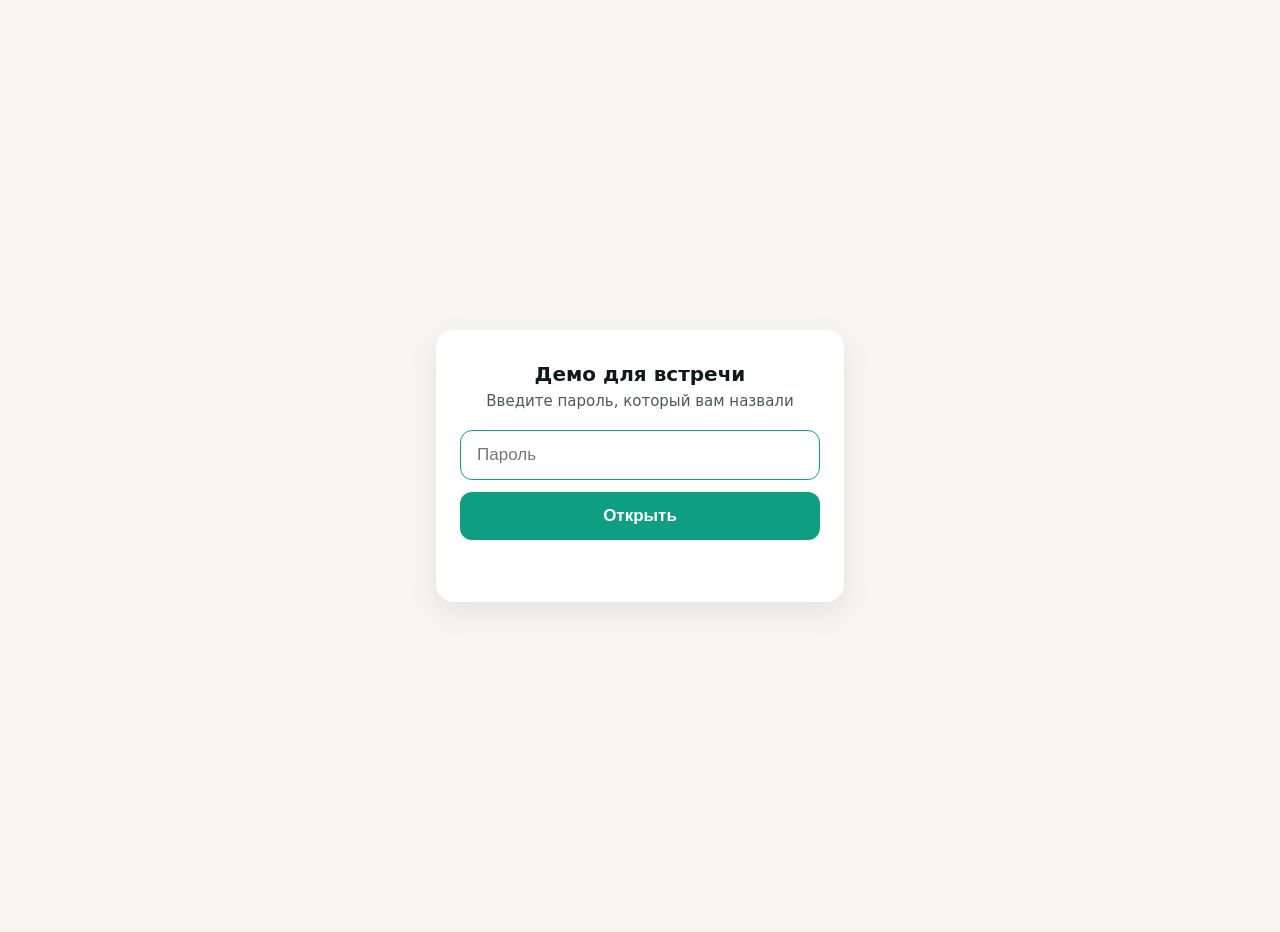
<file: index.html>
<!doctype html><html lang="ru"><head><meta charset="utf-8">
<meta name="viewport" content="width=device-width,initial-scale=1"><meta name="robots" content="noindex,nofollow">
<title>Демо для встречи</title>
<style>
:root{color-scheme:light}
body{margin:0;min-height:100vh;display:grid;place-items:center;background:#F7F5EF;font-family:system-ui,-apple-system,Segoe UI,Roboto,sans-serif;color:#0E1A19;padding:16px}
form{background:#fff;border-radius:18px;box-shadow:0 10px 30px rgba(14,26,25,.08);padding:32px 24px;width:100%;max-width:360px;text-align:center}
h1{font-size:20px;margin:0 0 6px}p{margin:0 0 20px;color:#4A5A58;font-size:15px}
input{width:100%;box-sizing:border-box;font-size:17px;padding:14px 16px;border:1px solid #DCE3E1;border-radius:12px;margin-bottom:12px;outline:none}
input:focus{border-color:#0E9F82}
button{width:100%;font-size:17px;font-weight:600;padding:14px;border:0;border-radius:12px;background:#0E9F82;color:#fff;cursor:pointer}
#err{color:#E8674A;font-size:14px;min-height:20px;margin:10px 0 0}
#pg{display:none}
</style></head><body>
<form id="pg" autocomplete="off"><h1>Демо для встречи</h1><p>Введите пароль, который вам назвали</p>
<input id="pw" type="password" placeholder="Пароль" autofocus><button type="submit">Открыть</button><div id="err"></div></form>
<script>
(function(){
  var P={"salt":"0BOWZaIOtOjdCdqid/6jAw==","iv":"8XceIya0hFa6FRT8","data":"Vu+RznUoLb8npnMpbjMY0RuUs1DCrwCYX5rkplDWi7NPxTYSyXS9fPpQ6PXvKNMO00OIAvEH83WhMWe/5v4qexSiMam+RnMe5MuZ7cfP0s/QTutuotWuFFYNdIOkL747Z0FnnQ75nfRxtgDMFeB7AGYGl2nNocquMzhs2qQzrlMR2n1xiLphEBo6rTSvtOcRCeN8vu/RyAWAbdar759TG4WqP0luT1vAq3JKuDN9Or+/EKnI/k9R0n6USWZ/CdsLNBTPVTcTJQSo9MEM4k8s/7uPMPM13A+9drs6dLbvuGZBEUcYLpSyNa+Y33DbpaCEW+BwP9j9B0npoohR0KPB5lP+xB8i9MVcOB6dau7/ggulyNuWR6asTQQ2L2meRkAkBRIYxCpDU5lwKM3WNdprba/oyVYfj+ceNmWeaG0IJ7MXhhflJkDsh45F57BV+a+ekzIUROhYw24k/2d4B7ClAcRE7wgdSfSBX/u4eIpD1sBt0PVDHDMHtsiJvthGiLHQW5pc+6mfhuiw9HvLvcVmwxjMS9HIjCLJrqwViOwsoqu2KM3w1yEWSp0Nt5ly+dkOy5HrTfwV869egKvVH+tVKCB7hTxWg2g/S+oQPrq7bwptVIE0C1yfa94aT/YNb0vL6JZAwm/RYRyNVMc5c7hsbBBlGVGT0bk/rEVOap+W3fc5vz4Ma9jtIjfj2DN0IBIOL8Pz/k1qJhNSv5VWV36lozIoTn7BLFuDPX0GTEf/r/KqbU6Vz6MzWb0M075Ae9222f5NlZtlvTQcwg2n3PgfUoJocQXjvIOkXgU9mN63aXwFBI9rlnHJyUDCH/NWp4rXvYtuy2Rm4/kXFBVEJ2tz/aR/oyfRu1zjlqe2uOrmr48laUDh1Gv6Edvtcq/jx4ruUE1agu8r1JtiT/N1Y1sk4u5M4NCJx+tzog67bDuSmT2fiuhtduP0EfnPj2tJ/lyFXu5P7wB0qhJXn4VLMmhfB5xSWx/0KCoVEyvP0/5D+lLsqsfW+z+sVhZ10FyQgM0cZI530J/8mRH/jkh4NHkfI4hmX8/qgVb1SEz58TxReqUGupAAEdaNKsXYnubQFVETD/dy5rm084lI1vALMWKFtbamn716rL/p486cEQV2fmt23C3fl+eMjANwSqpIwbhWH1yHkyj8IqigOfgUnawwayrtkQaOL2Fs9RH4yI/1YJ4QP28unS/58hNo2DEqtHw7CeBcE+Fyqz6DDMMP96VEifm4MBe+JU3V8bJC5VlO6f1YPGRpMOTmMqaG+cSnIiob93mxT/OF6SFmQ89Z+rR8gCEBLaLQk5g9XdovzSlxlmEzoXNGipyPF9+T4vQA+gQDWX8/DQv0+W0oR0CSsMLB1Yaaa1a3rb2OpYU74jzziCkeah9AJCQ/wVB9fJmgfFagE44gKFwZwRA5tEv4wOJ9DLREtbsNDrmxccHwp4mE6XkttB5759Uf7hLIKM4OGn3MzSvwsEu4XnivaWg6PGopni23/Ep0ToUsr5Gx/CEjU0B7YVz7edzNFIw67J1O+wrCESKM3w6TXA1v5ayQRyLcimGC8hYjxY/[base64]/rgoOaKZvfHEyaJR2SWbyRr3mvJKAX4sn+Z/ilzfEpzYMi8vJkzr/fSMF08vARdUNzS8HeZOXL2GFhWa8bwT2uCABBGfQKgG64dSSCUwg6mCD+nU/mUf/shAHE6CM5KXO8kzO+ua/sW0jp6XbkFLuJpay1ZQGRejYlpp5JozDwmBWJKVy/[base64]/6ddSlYe/OGySInOLYD5stP0QGsIpPlKVEIshuUn+Q6nagfxKLLMnZ1YZI1kEadAP2DnkBEQv9QH8YtEV4E2V32OIT9sK9stqpQCcPPIRJ4mSxrL79IVvJnlIOyG+tTnRuaGvqXHRf+QTmzsE3zKCdl25Yen4zkMyh7LSQwNIe/4QCtgjhcDh03qoAOK2qq/RgO40jxyamJQq0GbibfzWtIbMlJUs99R1m0akIYlvh2i03xjdv9TFBPH1sQ+c5IIutV//[base64]/J1ZDJp9NOkgZThFlj5MKFgthK9GAMzpfRGkhRp+ftfu1CrQ68qCbznzGcyVecDLV7B36gLaqwZk+8BvP1UV3vgUzRP45sb0U4QP8lEK69+Szcma3kYbXqQ4xIkZjdu5SrVvdsbPikjUp2pb8Xgo6S/54L1Vz1A6gCrMb3hVmbkTUGT0hV8j+xbAwm+14KjrhaXEeg+VI9U3qZgO3P5U6E5fgkrHNJKyq+2tkcsoiozaLClIQ1dC//HQ41RIt7Rrxn4qlZwqiORLaAlNGVwIap4XLwjceCugVW31CfBZJuCTbfLNXK2KaNfpWOcqFLlBfhub/edvmT4sqkwHYVwTD1QmJf5wAeVTb99nOGdvOaczNfAi3Ermam2eCSloMZ02gPOmHXL+mFFqI8nLCx1g/byFRZhXe9KwKAA7Wb5faqUUU0TYukz5YuKCxxYwFPGi1bCXfFcakqE3EiCXg9QiOxQinimg3+t/132Pkz/q8VWLhqGGnfMJqiZuUwjIffY69M0eIX9sQJ/rKVS/qX9ztMmE6ePmSxYccSZoolU6F6rong/eMjoI7ILcjWMTEIqKdrQBJPWsTRVh1tmY2QdY/5vauz0mSUXoHp7QwAMobLBIOqMeVrC+3QsvKmZq7XLMdMQbv4oMoi9hGfq+b5IbcamnmqX+vUWFrim5OOvRgyeGzPe+ze7/3wQPiIf9RB7cwa9rOPA1ZRc8dRM48Xhk8rvJ1RxC9BXCdgBACHSJWhhXffb4CSz24vVdNFoVzVRe5ilOnOG+2yb1lr/[base64]/Oo3W8N0Q1UqkkFwejdlVDzVEyMrsC0LG2hvaXvfHp9BQijAUEvurDrMxSwbuEUtNs2slLMhuOdt96DLHzFZGmaapZzfqYBRzIWGbKQbQvdV4MH5Sp0yz7R12pNBuQ9OHwGffPYS/rW29rKYTIL54L6g54DzNpTCMo3mRJpWpW6+dPMPCbLtBNSfIadqNkQT6fSZM1Jhm3AdtzQIPmqJrAvJJcusskD8/On2vSRJvdz/1wwJeuFNoUarQXxGjnYAJ5ywpGXS9FA1hMkVI7eWLv23Gj4XiD/daknNxqOWM2MBp5BTbyUuxN4yvXyA+KeszxbU8goXdM8ypuhnxgupjgtDPog3QWlNJWLGYvRcknagY/3bq71fqYZrtf5TU+AAgSdIb2h1m+iYDo/uXIeYSa8RBGVlYWrq3wXjQG8hbKyadbltbhpY4iD6KDLCD0r+Drk3Rdf8is5p4z/114zGvZ8MZlh7Xa78uOxObFFhlIxdqx6wvHVGaofdP6uGrNqxjp2NIiITrM9jvWOFiSjIUUFz3mCyi390WEiZ8yj2O5HK/EduP0gFbxN80kUf+QFMcIsXQIMXnPlWUkJyq2ykoTFUcGguo0RK/TnXeCzVz1L+v6LfafhYO0T1SGKeEH+QU4wi9pJigMa/OPgKx35OmnnPzb8mR0NkzwRWYi+Z/VvzcxHe4oxM6x5e5Rxb+PFTQGUsJMxHI2UeYIS2u/n8q12YduabA/bo3/NIKnz0ix2PemtKCfVJhH7S84HjQJvMlzKNhctKON38LsKBTPAemM3pLmJv+lwu2sEPXfIprLfawoWrPTljlO/hIHgKb9qgaS1THtfpFyI5BzcyDhWCkvkr4Wo6rB06vVdp4nymeSqvyRZBWtqs9bq4xiTRwVEgYr6Ik/odAQXdpvpOm+uPM5kmkFIFoQB2g1yNV/EU8eCPErH3tzNfczhz+Z6+T9WcUUfN2WEnkI4LB3dvUth4OT/ZY8qgT22JK0z3KcTa4TIcFqRwZn8DEwwxv/qJNmFVoidFf5JyGqc8PpqfvUfVO6Oxo0QWi3KTMP8ixoLe5T9A2qg/ep7Kb7nc/ULvKIh4YmYr3AKHYovKhnabqHbJx0FOgZGXSFNHsRDRT9/oZvhNdbZ9eAGBtuho0zhrUt2MzwvXdSDha8DCXW9mgfm1IZdEn5b4qB+QK25cbUqWQ//LHEEx4u3oH8/BaS8vt3isypIiUg20BwCgbf+Kr4BzxW7k9+rhjrnMeRes4RuAeGQAe5R6DJTnz8bSULBwCOgFf17oGwvVzMkhxHF7GSTwRmA6zTIHlVrXBIP8VbtKi99I/ZFKMo2fQMv4Zb3TKBKlh9eJdv9suhXUqUwA7Alona+QfbM4j7gLddwWhydrmbUUzuUupHv2kkqZ/1n0YSUBoFH5y34L4REua4XULz15+F+cvJSlj5n/nBNB//jtzFAQ6Nc8X7w5X35IcJUtBJzBg0kwRqyhqfWf5BE09vlz7ETuEcnXJ/M8Px0Xdg1//z0EOZ/37tdLcytPRdCFbVbVa/WJEGngwqLza2yq808zbmTnSb5vgHv/7m/aj3OLx6UfOmAGc4ZLro0Q3bzrEYTpcUHBz0hA0t0FtTn1uppc7A5R6Ks0E/s+9U7z4Ob8pnpcPaEnG2Dc0BV0+m/TS1TW3YhOaqjkX5SRn+hY091oxLsXbxQbZ1JuSyA4QCgBK0rLCvehylLlCdaw2g2ptPQKaeGKlapr5+2eNeaUrwVfhwQnPkejhK5Z89R3IaygM9koVXPIXouwvXwuk/gv3EexGBqIw5Za0EE70LemVn9AkLp7BY45JkhC165Fg6aclK4yDfAydp7SKqQ7E9c1dhyyJ/kg1UOAa5WNwvHMPiY4L36OxYJZk6UCgzTBfe9ajOixLhZcCFH+N63gjlV5asyWLC3il3ngY/f83ZAd3b1ani0leCFKcFo99Ryv7+VXj8cTVVJk1lfOKpiDIcfDel/FLaVT2RploK9rQJ3E/E961MHLxTIYXACe8GXcxtjFptAH5kSrbg3AUEmo0z1fsNM9SRdPwuhjxxM6u6mu3D7USFDswkr0fxEmYakLr+Y/mHyzrPTpzBdwT84Z1XbA5W8XhSc9Gggk414m5FDSWj+97ufVQ+lsi3IKrsluzxRjcqs0UE2PAh+MwjGo7uxz3kySl8hMeIvhhhewmymB2VJrgqOFaav+YEmymhSBWjMRR3qE/I58U6HaGDdCNVLq0vp2ax3Y+EZOlrQf+hffyDoYXD4YGsXzS/6zqHUQkTTCvd04vK903Jwe26A73llyRqWd3NrKkwdUnmii8TYpOmw6ar9CMsYjONLQo1fe+Mpyc3f4nIYa8w8r9gnhhfr4Be3HPEMqPt8/gEFJd4A0BznVUh75XQOUD1esOx6byW7PQ0SHBU73QSc//WHqd3H+w32qkwq8BmTWco7a0JtI1s6pCDjgYDeub05ffavm7cu7YOVoKhTjL3GeiI09PubSlNUkqPhq8Qn2Ks1YXMUq/jb+QyoT6920YwkuYVuBhEB3B9B1L3yCd2obJTvP0vMwtWClgrDuxiUEbeQNCYbSdFxLNO369TTF7kht6XjfNnYDyDidpDUzfN32k/49oXvdqiZacO8+gpaFza7LEy7uZjNuq/iBHqYzkPCPLXyncHuX/jrKAktUVQvQaZ7UrFbMmVVv08UZI9XJaIELDrmkzlFPdj7fuAUY3IyIupq1zx9vXNfpVuSdYGz/We7hqoBqCn5wcbNQwZ7MdoWuZ7tRiWIIMpVwDO0pqKz0WvEfZ8nfhJZ2sa+b2ONeOZn51bY4ftf9frROfW9mgZqfVlumhdN6Buz450N4mn9NXZv/[base64]/DUmvXoKNS4iDT0LYDF74Bfru5zWcVwxPKR9D420V9OdsqX1Qu8wgm5TP9IbBTTb7A2YwtVWjMruCpy4Jj9oDGiQi4B2X1nugzOFvT/pTvEOWFwubeWzD76eT4IozODqrl81egN7l1+k4G+6bO/FRGFAKm8U703473cV//BiYBxYxJqotspw1gZj9FIDrYIYo9W+WRgaH2ptLQ6rMxezcT9m9UJPpcDm5mdTSAcfR1boArlnCsmJH8jciFVpAu4FffK1ZZQ6nKTK4fimd6C+1vCHSpKLMWHJqdcxlgB2LIpfmL0Vd0roeEVZaRPTgO9e4enQ92/l5qNo3P4xIfo2FadJvHmiUXn3L7A6aV+UkGB/ag8hqVxj+uY4ilBbxqs8l7lk1krnO81hHxXq70btQwSbD83PtrRMfZ1p4cufoIlOWCWD28wq/uO5jkpSpUZsHdAdm9G3VScZxxq3UthiT0xlUMmJX6YkWZBW2M8Z/uIsFilCk7Zkj3biAgxitP3ZJBVTig0edqNFhy0bHFRHXYaDs6XuR4VkNzVu3IvtfYsL9kKb/MCUg8oaZFyqP9Tf2sbKDG2RIwLOnSw00k2e36U0n609FazWTF0cf6H1yRrIDRc+DVY2YpFFwpv4WD+ackV1M7BRc3lTKWoZGdzPmDkD9FPzkFZGtd3SzvQjikKUQj/QbSEZUya3a6kAqFRMEm1RtMM2dBhvqhLDa0QmKRNdsLzha2Aww3CRqHMxE13jmudFLsVgP0dVVwn4R0DqqenLjBUkHdJjYmr6PZjouiWNt2sPhRMJRs/48WrxJU95H3O1gx26qwBu3rnut/yCV3eJ5FxNXTj+SXe0H/4CylWuio2JFUV8M7ce7HIwIKclTRh+w9oGks0xKAOrHWJ7Y5YR4LHK1VyZfwh+Q1RQjGnwy41TY9w9Vb6R0vGiDGhGMjX72+fXNOgCDchXa2ns58ZesIt7y579YI+kPG5DWCbeEimvZxMBwUa71eSqmYiVtXVjSyDgjkA9R20kBjQ/hcZV8piNDBPLsZLUe4suL82rROZgi9DTnJJzciR+afRh77QXfY7t5oiRcfExMfL5R0aWuCNuJeajJBpv2y5jDNBA3qUglz79H3sSSy+bcghuNrbXvXeGJ6QgX/eFKHw3hX5RPKpgx0HWQad46fgwPPnW2CfLI6lv7582TxSLqhGeiMFZSs/D+BI6uqadDP6Xu3n6AMmffN/8b6yG7YBCesdtPRqg1zHATDqmvqMQQvfc+o1nHIR1QZdP83jNoT8znO8gYSz4IH9Ero9RvqxqXFYYPBmR9XPhnY6tmGMPsQSVPqP+tnEmDem4w66a9vAv5Td7X3q0IyrUQM6qJOgreC6yYDmvHmJz/QFEcgR0SUuoiUvbdTiqe2UzZwR0dQSgSLdhH4krwwNWe8XWnAXKYE2zhYWcn4cqQL7Rfopay/OV421pvg+nc/Lo0Q+5JX3zLunyiWqGVpcJ1itm9c0DL/eLTzZ6nspnBrTuqOjH+EekwxiG/qiSdmqf1REgXYC1O4O+haHXM6siXVyOBuKGDrOqSZmt4YHbVyuRJrQDitj/mz4aGkzFl0ULkwniUey/89QX+bJPe4TdGr+TmsTm3CsdtA3IYbYQNQZT16QYe//1PaRcxUCR/PgASeviCUE/FWQFxiM9f9xBtx8bWQD2+0yNelForgKcywFRlZrCiNSuzNj/R1yZyUgsQHV3upPwZZAbkw0mhHwSN4c7p0ltN39R+erkkB/t6xPjQgq8p9qKtX84MYYqzRVx/Jo1Qqls3LCnH9lJY7Rr4y0F+ioiUQyE+k9AhRYCXeTUojcdv0va7iW4878ciCqFB/SIxTpFKpGEZe7dSBAsPrdzw8VIRH+LtxpS2mEkt4BHCd8A8vZA9YUy2FhCThZRba99EogmLflzfhGwwT9PW++gQv6BlKlbD5IGDe5jZE2wGT4zqNKus7bp1jUwe7cQkX5hYLOSSYnI0YFemEqH48Fzv7sLuG3+7arfyLLdOmQR2LkIud/wANLV54lrBwxelFHvoEQv5u/prD3Df1lUaW4xkd7lEclCsk+kOp3xpjHc0N8RbkS1oeWR01tSfZYm+Kt0cXHgf1EsRVBXIa8jwYHYgqpc6yQQe35uEb6JPbsoizSZ3z8mURTW49jyw3WKY4YvppCz1XrkHwSf6llaMGBflgcXWmRryUwnoGGxEeMs843KuW095/xc2byAljBmyY+wplRCO096zXPN/j9vI8lXcbazCpBxYDvQCLtRZQYjKP8c+GluJH2nXgqf/kE99dZgSaiB2aLtiG7e52Adz+kB6KrD7gy8prsokhiTEwn5PepP/xwbwwi3+n6T7SPzAiQClidA9sWVIIHpAwmLC2tvk1/x5aFulCWQXQKG9TFKQVPxj+/MVP22T5pThMhcqRbfWb74EygzBp0jSdQxXiPRFp7uvYcix2rHeO4IslkusiakBJJtIf60AVj0cJNn9DNe8IEIJMFtSupA3bYLsDoopAYvJPBzRSjDh/0JgoYRh71hMgf7+cA1yhM7qJCWrGm32Mc5oilnRXLjvIT1NVwApbIuyGrvkY4f8irGN07K7sq+PK2yTsUW9zKH6r7kOLl8NJXsBs9Xrs51jcpva/pz/Rr2QLNb/1Ej0k0xEDjv1oOCPcG1vlAUWseTornEfVd1ZqYeYp51QfDmG1KficVKQCdBijCk7VE8I32IsZz7G7oY/+n3inX5/9nT5hor/v7L71KvPfAlw8SWAa+UTQFXfv9ykmNT7SMlK5R+CgkhvcOAMy1BhUm00I5v3eC7U/Dp4Zo5GlPw5x4ryMd7Ebl2g2amRKo8ThoiRE2jGDUlOYUlgAY4CPCdyWcwDuWuG+7hyG4n4jaLuo0KpWmb1mtKjLkSQXBEC1BaxWOhXdF5UzI1qNIsm8fRsxYV4gJj5Bk0iZFoMjEy35vHjTuXK2OqMgx72Bv6HOLS9oJy1osQWPkFvk3oCIpvBN6oLnpY1qt/7YF9ruDCVw88MBr6UhAKLZkyeln/cmNQXhas6nX9s6mhRWd4ps9lmjZYzBCHl00dO6+4VzuaEt6Ax97TOxmzBzca8yqvfYZr8xaenaYuq40D2QxnLq1w86d7awK304L1ddORK8kTK51lAzP8F0ytbJv7UeuRjCKOavAGtSm6AH3VOe3fRRWZI8juOVoq/s0AZRmPD0YKp8ntyrFidFt26a10y/VpmOkgQ/RCOn0MSbzdXBtlSXKu9OvZSz2Ax8bxQvc319nU/6f7gPDc6tbV+6Gg+WQ+yc8uolpRW6sF4wxsCum3kLtPCwCpnStZRgENCw5VWRT/66M7cJcIIK+nk4K3O6YhlyGmj4oaqlgz8AOxORzgjmcxZ47JeOPYkecc0SWFU8kv1HMOwvp7FKeEH37p7R9pdtMj2p7xT2602/8sDbKQGn64fkZ+1C9W4spNuClr3F/[base64]/VGO1GPRtWjm/KZoTxhSR+mHNnMnVnFxRdbYOohUN47gKGdh8xp4CwZeAEHqqN3Zez87NSIGhRdR7mFzjCOcTXZKXAS0KlTu10yI98XTUxZF+AxDFlijx2lTWypFyRdqx1iN9W1feBWFM9STqe4K+yIP3ind+x2X4XENvoB5ONGzgcwbZO6/iF3/TtT7Q+Nzc18r+1Z0XVReEwZofo2Nre24/k2qu11AsgJd6ClwDOh8szRSMuKjIlpBaRwUIfzBo+xX7rYQVopxA4X7MWtu/QlnE+62PmdTLwifaLFHAl8bYOv6PYz1NGoZ/PLVuK1HwWQGkaIoLsVqPBHQh/ryQTGG9sYXmSwdJh6Z7Xaq+refwP7YZIj0lRi+eRMm+2pWLykAo1GwGaOBXbc7Ocu1rUwytUyAm1pjNi9K9W3vI3ZGFzEwP8wd9a6p0KloJUcn+6MXSg3mkYjfh4UiAOJ5kIkazJSPfGOGgTirTV/bLCXRzbl4g+yBs3BHgEmM8Hexd9rk3D3ICs/SHajrIsmquBzQQT1w5Y8kgiMH5S573AgWMv7KB5NZ4tINwnmwbE9h2zpgaS+/Ol76dPQKB9QFfx5S+BJUou+fz6EHnjVqUG/vw1cbNxXUsqTmac+3xLfVVNGNQ7UICD+Rk/agL61RKdqUEruoNtl3QaJyKzKVA5Ie0Pap/vxjtwjfI+QNOtK84iZLnXJrfFmFPQQGMaTcp0VK/nB7tf57oaiPuLUA5onQcdeWPFvWWaibGML6JzRwQFqI5n9dQkXW9wLcFo7AidwveqkMDYVUNhDkwwkP8IgcoVY+mjqbwSNVtKj4vlA7laLIsckWnitYBCD4cr4V5up5HZhVzJJ3t5GVnmz6i17QGHA0N0IIWMeRiLE/ix7iPn+HLRyQYrcgdSrdrCPuNZqjdbxiiWfnjuWzLchWMpRnFUcaz1dmHVrXxGh6h6fY9t6s11zkGTjluKB6KjjPB/6TsfpctoHqNN3FzhpAu5qfVsocquJ/2jk3I9O6+Ymt8I2vhH+EuRNATA2xwTw7czCTEFN62y+mKhkkrr7Pf8g00dK+U+qbAWyWcG//l7oD/ZaeF/mOblaHmJW9xNGNGIXHcnS49UoWG4veT8+5LHMmSuQ9e/088wmNOFp1dBoiQLeJdh07JKHw2CmT2Vdk+Ax/vsmkLHDHCRnwX3ppqeBjbRnxATI0qEBHn0vDkKTh1kd0wkjZGxWhr8RCLMob8BlnNB3Je82GvNqIXDXkKFAy+YNUsG9uWP5rs7zW9LzROw3KPXLmOoQqTGzM7p8ZZc67qNP4TyvhU98BwF5FtKBzc5Y0n9sB5LogBL8dFNbPxp/IGph58nOzxr5LZ0ur7vuxKBIwxAC9ceqt52zUi9E1goU7JNffaJt+RGAj/s4DMcdvnMeSIiLkj5XF/7i/31lz2L239ppeP1IVFiJ7yqu3FeiOythEX5bay4AavhPiJl6WmlLb4PngEApE/FyIqe0AYddv6TQey6xj3WlQHEg/LfEomZwrBxLK/Tweu9dy1NXTVjPNVNKulHTNPiBwlU5q9DZ4i6T/UXVJl/LNUPXohOZ9DexTSiGHWawle4vXEm09Xaws+l+5oYiPpQi1o/fZAFZvREXW1vYtOR3RFGhtpS7Wpe4EMw3QBRHaKHF2G9efLNn3sN671Inj4ZeDwCf3vt6uQAUzwXcUVukyizaX6Y3zTDWSch9NNpRYN0I+JUto1yksOKtU0i8b+W/ZBqxFLXtOdEt8yvW4ojO19fkrbgnsVCnZWc6jukFM9AUon0oUZYgYPPeL3Q0qQkYnPKCq8JVWfhVV29HySKK/[base64]/mAal8RBMVZ70B/N4GXUm0Nuyuj1ujmNhV90RlfQsO1qO9bOjjrtnwj7kPtjUQsv0B8JTUGcP6+wq0oCAc2uJoOe7fXi+P+XfOeg9RKfSIZ30jJf91IzSwPI3HZzyehx6grrriPEmibirjYoKHC5J0lp2usY4OqLB9tGF3EG26M/9PGgWXYVznt2U3OarWlBiE+wdpDIA3ydMCmNuj78DB6fyWzfXdI5zGYiO9jGEbGo54L1Pb0MWQwUoLZl8aqKFydyozpgUQi8h5CTq26lR0HofspPLtNYRiOa+pCRNzER4qN0ktBublQeZ/ZAakZzYbPIISkQ5OKc/8Lmw5TP5o7YRSXFvF6gQHsYH9bPSiuigWxz1jEQkxBwCG7SL8D5G4Y3FjF3j5WrUqxlrnnLGjh5LF+KCwBiiotaMH6niF6jZU30zBGuAhMEXBvZ8sVTPUVNckt2WFwBdSBLVmkOHrOBG2AZQvyGTH/5ngHaxhBbV2u1ovQWd1Lqn982t/EXleUUhIY088XEawSktyIYF6grebL5PNjfJbXVAqoPCv393rJXQu0583Is1yYWFcyIiDo5KMbt0AnaIbHwK+O8qsYSS8OifkSgyWK0sZPxj7HvNexDTk2VuiQ3n5NXlcoRuxlNJRi7M/dUytyYut//5Nhx4/eis9EzG2yn+dDEyI9tstIMrxtML/0P09n/KaaNbfQFLFv7I4QloYCRgYCVL35Stebg13YJQd3eD7ziAcIenD1+a31yAM67u/c63V0UYjpJ1apYXUr7KcjGWTbCk5wjCqODlGiMJTXIdgy4VLXJabOQvZZCoEdGA1SmDFOx+4j4z5aBwOgvxM+bm3btA1TZXJZcVo2yVFHw4LZbKa7W0T/bZJ1QAWu4DM83y0QRgqcxhBw6DmAzJU2DMtfU4bllQUh+DQ8Hu21PA+aejSuO9urkP2BP8QZKbBDzZg03xkwe9ey2JiUgfDOyZpfyOYYfVVyX5zmj18nn6GLiXvMWmddE5cuOMgyRGJZDABvPo0WOy/vuvWDyxTYt4UhAedjUqBOdoCUn/xTY9BIOdumz5zozhPWzG18v0TIBL/WDLCy1E0k/azuVoOO3FBq2kcsV2s1w05lJbyGhzSe9I31zIqay5TpJdD/8afIXW80HC+WnzVszLDx+daIHzu/NUxG+hYkNlI2WTD6IMS5Yway+UO0zYd/Wb7SIJUDaHXAZRPo7b4sbZhUJvPACq/K+HNl6bJnz41y3cqxm8p0ZF2pj/tjqjba/BQe3/zDoSASujNwXm1TbPU6wQb7VPFgvcGQQ8T8XozOVBaSiG6DW9oh7xcwt7sllU+rDRylFzfZm1PmB1idDdvzEdsWDrH7T0AecKHR0MEvTfZvgfmR1HN027hkoJ6SOfn3fkHOud/CYPgGC+Jbdbv+Ot2RrBrUn3Od0llTfhBOb5uG1CRAH8xzcn6nS3soKSQ4fyp+8b30hQc4cWeiTf3ViV0vRZTHlv+OhvCZr6OJLf/[base64]/brTtgAD6QqeMbXF3nWSB84EA4THEIm+fm7yc5KDiW65bvPc/ZFA54lg6SdJp0HyTvmFlcr91ar0YZgZHGPrA6kiaC60CEyWCmY2KdeWfHurgcBxbXxWtn48SHjW8NtCJdQk5ON9Qyc1K41ozwLeZaJ6z6byKe1ydt4UwtDr5f/75YdkNkrVJMT8dMjiVrM/wRNxKf0rA+hhvFQ8O4a1ik7cX4z3v86om/eL/zG9vpLRRics24v1wqhp6GyH5xCh/GvL4Es39+dmzKIYCXsU+zj4hmbizAFm2Lrjm4TmXtBIDMo/SIwaH6WuO6HEKBIUltyXQL9I3ebZ6IGXWBQKDdmAduWX+DRWRMjOjqN2gvwsaI2aegeuqv7Z9kCjacJ61K/11EygwtM1CFyhUn9WEQnNWC5LCcvYQhdTzYUfuPpmIJ1dakXlU6I+Xo/Qh8NjbOLPpjKoEs8vftkUa73gF55OK5aLP2M3VooQ1xYoUU5mVSVHnilh6uSU2+DZU9wEB0gNFnAAJFy3NVnZdni4KPJ2DTus0FnEyulaYzKpGSw4jIq8wzhuzjgzhNfX4/vZeIYHmk2mVLUpgOd6AM1/2gXF+/L09UZmRdyapwFPUzQYt45pQ2Y3TYgBuCs84Xd0u9k+Far6t2RDZjXRiICEpv0KybxxGEl9wS3sBc2TN2HT6K+HcCL90WVPB2falzsiw+lD7UcXV4hvQC/+8XyaxFcJnyLL/PwaHxdWoQmYooeXTY9tcYu/7FlanycURipZyCKX0nG4966JvFupLZlDnWqXa5HiPxqvge41LPY86CpP/oaNJneWWnr0hAGZT+hqa9eP8bEmH7CKS2t2oeoXPtQ1eB9CpK/kAdvoajcSuV6Ps6oh0rJdIRdjyiekaTzMjsXafLvpe4POD/SSUOvPSCqF0bGuUXeRUYRzOYPpsTfmfte52RIOeWtKEB92jjeVuRlCl5Ha4JwQgGC6Cy5M5xdn3XXQoN8Be6mS10f3RBSVU5LcXQFLdYkDj5/fGBE28UdaL7YDfTWx6Y8cHR6YvSot/9C0EsXorqvfIXd8ep32eAybIOhxDuaVMcF0Phd1cWWPcVlF0BbWfdW1tx2GTBsQ0jjAiqE6tR8Ut22sB/49JgEiGIRRiObtxUL4PGNeuQKNJvsc+uXyb6VoZ5gukEWkb545GwOEhzuMqfWOFQ1lYu10Dh7CUHfudbZZGRa52K3FXobBsAYJLdxTgUyNA2+39jQd2sX9vnTbd+kYEz2XlWhdxtTz8fm6FyhrUbVe4500SzzwjON7yu5VULqdXxsT/Tzu/txI43d1CmB736t3Rr4oogiPLHc/M70EFZf4VMFC8+J9ei5K5y4mCih4+zRWxtQFMjJGfO2ofgGLKpOha7fLNzQ9OFzd2fA4XkY3hB0k+vSEgu0I8kaKf9d1Fvy5JKvwXyKsNLU/kXlbCCfcG+NkK5E5aDInsjNY8DwyCr+VEh5s9LhLFQe9Apc05d1PyqDUIh+PtnzfxCSFq3uSmI0DjONBSO0c64zYyI7+nHP+VKIwErasJ0Z7d7TdFg9fxSRJucPRFqb6Q6R9y0hYmX3xQDf4GFQhM9CxaOqnOIqCnRKZew7cRw2uJY0+D0gC/GeSfkZQiX4LlINGRg53/A19EM7AA9ORdjPg0mzTmJqnTMPAJP50rDoPCaFsElYEf0bIKx02JqNf39JBKcQHvB8wTPr/DJsPJVDbCCrKyk0zxb0lCILIvXFnkXlhuY0z0tQQJvRI/kO/exlwOUcbaAFYIF18bnpUtET/[base64]/hS1KfGWJCJqfsVnRRgxNxagsOqe0gbFtMd95fwm8t23Qd+39nVDBxyatCj6BxQJwWSz1SCQlwTSJJ6DlJHU0udSaBFyeqboy8ot758xiR/wpZCbUUjTdG25rnZhYDUPNWGAKxS5F22eBTSfRfkXF0kAhme8E3AX8Uet1DtyUxdDehWnOLVF/Jm6IyBKPiPpDw8rWUGf1o4mBVeueQSddOPUl30YWmKYE1DodCPu1JsgXkGIP2hp9Vg+vXPaRGEGIUdM8i2HmrvPSZ0p+6ZQ/zlAAsWAiiN+p8jfbM6mt790/TlGYHY52ttOmJGJmfFIi3Nogi7+lvUSya53a7/oz/1PDL6vJmtxMpVpAX7qi3rhtvyVB/coJmZeD1L93hPPv2UzJyGfYXlIpTcWIInH3c2J34gcL5L9OODpGDGYAr7ErE5Q8aGKe9Bt3cYhzRcmEVjsbh9XgGi8ng+pgdmxeBYq6eWc1gCJc6LVIrrxYd5Zgqq3G2IOs17rEDaz80TRizcr8I9PJKwLlqzwyIK97C+NK2LdquLNx9Y31qlnak40XBzl6M5EZR/hiO3GUzJZUcC0/N6W/VC//QnEKrbqctT59O2r9t28uFdiKXw3k9sj79Kal7AaQFWHhjcdivjLbPGK6u7nWYYbSjyS/4jecZQMyV6rS1/qrUeD/BJeTOsz8x9U/CSO5vAEKKoCSbvCTcsHy+6cOv9G8E7yzHDrNfSb0ErUP0Oq6lB5dkoi+1ctm7JPNQaCc9ZiR/0y34ikG4WNBRhBGXwh+tkcStHTvAb22OGZz1YxvChZgADiSqEvh+1yyVwqXdW94j0xt1Cy5pZfH+RQPDnBKW00Lpv8GGT/8Mezs5m3vut8QH50opCVznLPBg3Kw9FdsOkGvonPqiNGergUuVkAiRxNww0tmxPD176vdFfQ14hJWfIIMJt9vHNXYv5liCj947mx63F6kbiTZFdn+XuPwy40WdebK9x8Ka/x4P3E2JMTmVdDD9crU/z3pSKuUJG4P5bTpl+hICSvs/3oa5JDREmCRccF5tHfZF0kOWckwSYUH1RbvWrtWR6E25sBABt9SpNNVi/hiPsi35RcsoQ/rPnXxoNqS9VUIgG/1Zr2oiqMeczWD6dshxj2ooRJo3S4AaALXJLfmBLe+4o4YpyA8N+ulsjf8ZRyiOkNhoBtZ1OUBF9Rq8bGygxyoF24eK10Txqe8Ex//QVZjAzj6iNCmEGwBrSA9cVLxn5qatJu0NGsUXIuuw+dW2DJwi2d4/X5ese6b45XS+lDPxLzx255m0hPzYCarzy1nu/0XSJbrAPg46BhskUu0EgzzjPu5+tP6r/gn1vAucx7E+whFULBbnXF37+q0f8tnLKiapRUFSkIFIcTMrcKJ44YbwuIRo/2ubdG6jk8GDP7Bo5ZiwDjK9dX153s3OxGE8EhabMHQ+YLL4TKmU8nTVBrzEXW/kQqnwt275CWBCz368TzEg6NrXdrsW5B2tzyJzvG8OgUBZtCfSTIwOwfSNXkzQu7cE7psngLQFcqBN6e95NNhZcUN+IyQrw+1chG0Y664c0JxUJ0fJeMXKHQcNpDqDlITUWCi+oxZ0w2/JWU4sP26802sFdCW9ndTY8UYhhz6vyGWmmcMu4bm4F1196npMv/rSGlnsUHyoxnfB411R7830tWaTa5/8xWtuTruLaekBmg4E0001rBVIZe5kVkxF1J0VE50YdOBuHzGMosvSCSH03hfDEmmrxo3z4euWrKrCGOgDi40wJUjmCF4QjXWq/164QMutA67HbOrt420aNYbyoOHjgeDE7z/zkszH2r4uvm3c9rttcfTY5zmmbnOUzmfCLeyKrJypq2meBjnCn70uqUzpISpv77Jofi36+LvDeKeBjgqutZ1+HNM2fZENc5vopmeu/3JzPykpmNtXxtaAk+C0ruLWvXs6HvdvV3fghk2AjNuJ+3HLs+/LfKBwP7rWBhxqLCARh4Vd98JtMwrP7QCPqhjrJFIFzCeL9G1uIr+w+HFpoza2/z4bK4sobVFny+1MYCki9sP4k49mJxTEOu9xg/BlLiGAa4WCYnNAAWdI51KpCrrq5T2gefmzU0h0qo08heLYJTyxQI7ipQpPnCRIxvc/wlFP6QClTnUzlGvMxfNtab7OWWajaKoxMOLkUeUG9k2vuAYz5Eq2+XbAt+DP34gRc4kAVTNjikvqWH5W2ciCujuUKfCSOtTV1/R+EwXgj6vU6WWvTV3aHNBlLWWJOVhvFcCwwP7QmetluAOtqJV+xAvt6GaBgSX9FrbBX+zjkskZV7D5VsyunWfXnfwXUkOI8qsxGKFXju/7Gem2F1hRCiP4VOGvAQ18LJVhlKWnxnJ/fk3saQ/YfKXLORpp6E/e4BRydwyBzAB+VP8FM+xgDuc5RCrkmNMYEorDqWOetgsDLgXLeVFIbq2AJoDIB02JvN/2lJAj/2dbGmTCPy2nVReDmvef2QjaAQs83y6gwO2Le7nR8woYnVrh7FecSFQ2VuSlmQ6kaYw4JSsKVbUo5IP6U4glhAyZpfd3N/h9H6AAapCyvoH0a6S0y8T88KUg/7lHSdxbjHtnLltaa9mIMobk/tKjTM2oDX46i5UCpEq0IzZBzNF2XuXuJBe9hXyq2jKvHfLxyFdIV5gI4bEoE4K6HUOamuRJMb98LMlcD+D+z6w4H9Kf+PDlzH5+aFqqSl7K2Ibj77Nm2I6vF5CZKZKeX0+Vk2Euu5HvGgit4QbyKONK+GMytD5GPmWqRLZBj8Ga3+LJ/rfstJ+283gyJdKbFtO9g7VQ/[base64]/cKdd9qqUbqtT/MHaN8DXTPK7zzS9eT4R/[base64]/1NlI2UCl7LnmVQ4o0MkmOVF2YiMSlbR4Ng21Qut3nbWMuiF6h7kyKTPxm6i9D4VMQl+gAy1maSWiMlN9qwRxLtSyXAy7651MPfJwzld1pnuUBuIOkX6i1r11Pa4ZxK/NHo8XQHIcG3d4XifsU8xY3HbW6FeHpnircKuzUp7zixjaH7oJvqhqPP1KnoJwrAZJRKXBm71M3EQD5JGqvX+g9nAK4PzKSV5C3Ubfl7fYD9VrikIugMt0iG9AUplipJmlbjR/B2Qe7Z/MSCtIti/OwqruEUl9VL3xsw3thTvE/iELsHzInh/O7sILQNgbVKUASGrkGtc04MMV0K2W8Thdy0P955pyoI41MZBc6dumnUBxgfiHLCeEgFjch7Y3BowkZJpN7dYZRweUOqlcVam2RnHpaK7GReBSeEj+32D8VLNysDoXn0oaC1mVqKwFyEttEmLt6usdimEoKuDdYaaK9+6qdNMdkKHIhBzzmH/k4U7aSnLnMywDz7KZfWcHiQz+dsuLbxdJ2MmbvEI3q/GumAo18D9qkDP6PSW8Ba1aqZVqJngPkcNAEga25VFSkKed8oKpnG9Odcd0U1XcqhB5foKR7ToUGFK5XYm1+qUTPE7Ol0AFXnL/c8sm4YiSbMWbbqRQC9/FSgDyRBXkSrPe70y/mjm9rE06feKeXRVOnWHubMibTS5Jr+i8SfcdNtRXetgO39XAwUBmZomYxm/MY8O1YzQS0ionKqVy11gQiVFyzUIjO0e9QJdGX6ydKPgSVjgHDJBl+Rsxj42vcLyWV3ZD3hbO/InKfEymu2slx4E5OTkTpODhhoOo4U0Hbvpjsmw35e5o63sP3S2JkpTDGps1tnF0UrRcXyJMDbHmBpdfl0YwoYoAUpNiJ7FOyTCk3dw6vvngqR2oTltmMwI1ZyS+8x3MqJX/T1hkLcsA/4bksXSKpwbM1mSpQewCkhpmzFepvO6kG5uhEzju9jz8RUs9tXpgL+a3mMQfwuQtKnfuJWmZSecCp0j41jIEyAXd6pk7LC830z/i9BgilGBnZcQz2yCwNAlUZ3aotauiMcoClUEhSL+J+HEzo2IMxh1fLf8bVF2UJCwCVrIs/bv3EkhLrcBUnH3POWMufT6PUgGCt01VsJGBcwLPQcI+b3y1BfNsQ35Pgy3htansKDlQrkwHiL1cNPYgYzj9i5rFsX74EqMPWOjb51o7Lbk3i7QqF8sUvX8BR3P3Dd52QM3+PQtqgdNsadf7BFaQ3Mhqn1On5rNi0KEpmeeIO53WkPONJtiBc+P/UUt3boEwgXclLKGs+WphU3qrHnY9S5hM10SaZCqmuY8l3CdfaXFAIQEQBCJ4n7CcfyU2q1zAwuNarfHs+yRGVKrKfQtCrQciEVaSGV6ESAx1/pFDkcRjQThIZxi6Wsn17dOMHlil3MylaYPNBtf5FBS4ygYh2IA7xVKBBmuC24K1Ym2Yt9IzrSJnE6djdG4ai8oz5N7WVYK4MXrzi1FcrOK2UusxibzDZEz0a3cWCjBTrxSHfFd/2RAe/2+DUKkVRPJT7Acdy3k2cgHva9JBp+sQYHPtZJ36e+WMONmrP4eR28C4ByYUwLpOOYmj9DAZbhNk8ixIYcPrKCxd1HjdkXKCp2FSIvaBRyROo5Sxz3ur320saTilODp/dtf1lfWPx5uD/oXQ6nUece4F9FjPRaZnH2E0V2J5osFxlqb1t96C5L8MCcLkKb3gNVVf6EdSZKQ1EnlBjdoPx1JxsmeDS+MWDnNQfB9fT6O4aNi846nsZt0Q4SR/LEEjDtmRKgs30hYkeJ6vSbLHwHqvfXc4MC8x/GV4dj+W76XnrSzjUYZ2xmE1Z6RKCdwTcWiym3Pl42cafm0DZcxZzju5Wabu8Ee4dOm1n5EK0yHYAtnkBLwvQxKqq0jeo6zl/+kx4H7NVxros7B1GQkMkVKOAIjCP8kFO6bDDOXjpd5xuOmtdCkjLjybgIETZp8aOEpxKdB2kp+P4Npho+MH+NTuH0OBF3++6Jb5lSdbycVrmX59lJp+TXWWkHW9lyGbGcOExC5EIUR7g6W6FBrF+KMVvYGiMi6+VMnDPI+Q4E3sTRt3hwy7rt/yYIsWPIa5kV9IktlyYF2dY8e5/agJMPcxSnmUsZffltnLU9bqVqtyXbPwfLWOGXxlJWKyU28kSoST07e7VMern/M6tBytpMbirfV7g8/CdXXd8D4W4Td5icVHO4zOp+6WpEmAQ8kBdKJd1MKWHuGj9tc3gMN6oXalnGfLEmwMCjde6Eci/v2QHI9O5hHK9D4mIUxuo9QUv3cvrXcgy3k+lPCIY0Sw6VB/vNDDXc8plAsWCrk82186usizMylJKuwBkANLfBBG6JDy7WKicLeAtfVx35Nv3K1H9uYjf/A4naccXkFWpcWr7QW9qLrHxdlYYSkofirJAZAZDQ8KitKvS035REq/XeVWjDm7JaFJaSc2ExB4UpWOx3I9W18DumpQdmhZJmgsjO7/mt7PH0b93vtW8ZBBLy70xqrZY/PPPsssAQ8fwYXvtNyKFf/JfqvtHgS4obLgKfhGgBGmLMDqxtCQCNVBndMaIPMdv0wbhDa+sEjW2q79/3KZfN1YiHenNW1M755IpK0mkuTSmXOTQ2/Kwj8NRjyfeF8d/VTT5JzzuMwkAz3XG/K/yDINYiwlGzIxwIJmY+0eeu2RYv7rVjgrKPRmStFk9dQ1jA1KY85SGbW+m8tTC15VvQFvZd9XhbG5y4Sd54tZAQII8zSvB0DBp+pkUWCiV4+ZM0za539QtnjhEKDcl5dCjj2rpwOgtsXfRvT4thjYEfKzmATWy9VuOhET45tX6AOUZ2Oi41M0EGjbcbv3UT9u/M0fu9nm+KcA3060VfuEpfiu5RFtsg0etINX49ToXl1TMt+DRSMdv+bHqdKNp0b4+L+pU1C/5Qo2fGW+Gq0URDbA594WviqoNmgTxKV5vXKY8WBiHWw9Cu2FGi6uq6VNHs//3j0FrgeDD9QjsKZ8qJAtvAix6T8RPmr+mCyJkKN/Ein83dFP7JtB2RJopWaLR3RF7feEO+l9ZtALB5SZ8esPI+OCjOdHTGEXxkvbalnWteh6QxzFJIE1FRUwnk//TuVQE2lczeUayqI9YPlDMZDlyK/WUK84toG0gM2V1X/P/A+TiD1DdwHeWf++N5UA94YGpeGB3l5RA2Hq04gnqq5kYNNxx4VtxeFdMcSjflh/5rlodYJF/yg9jTYGZswy4G/hPufC4hbKZPsUCO1O9D2Af7xEa8HdLgJC9zxLcFXaG07CXllmh9jUxDOdS/[base64]/gMiUqQDN7Ta3wqprMa/V5WZLzJd2TxPTh0TXqejJC+PE65ACQx7QXvybGDf35Cjbc2D25MmJJbiHax3BTlXRdX3Wf7irm/[base64]/M+44h3+mHWSAtaYN0LN/1wpYrB6xepYe6za1J7PFbW5iHyiIlOmj24deOYS7NBwSC1bn0zAl2t3ceO1sPec+T/vi3RqZUQKJ2UrT1gQkMcxoOjsA866i1CqRTiFzf9JrnD1V5jDzEoW9TE3v5PlJYuftA57Wkxogra4a6yx5OUu3f7Tz+22s7l1N149I8dUP5ukFRB5b4/[base64]/u3wUxyd7T/GhtFWuzSdwVqd19GwbC9XV8bsL9L0oU8jEn5yS2JFH/8T7vkP/QPMwIWHTtefAgAUkYBJFaZkyJDDntHfhn0Kql8ebZN+NTS6OdkTE+VcbeSA9WaihxtpGydvnolTjUKCDV7Jgl9+ljplym6/06WAKKI453tFte9b+4gZIljgJ/ai/8BRqjxaTF1MMWz/qMxdpl1uHVa9ZDNWBd9BmusMl9gtJrO7lP8M6DIqbmcrN/5HKy6C7sY2k6VlUUz+Ey499ClOpvPz6UjC8HPCXYAVzg6Xgu/Xu4EXmcOo5yWhP1QR5GG8PNyV9gKhr9faXJvXopcmxyoa2vIze/XcOTC8by7pDV32pNmeLMCBXtlWzGqIgMffOM/Xgt1jyXAjbHriTCu3OknDQlCcC0lhs1Hy+VbJ57MyXF71X/De/pJPT5+Tcbz9KOrdW56hS+2pzyLBCdekau70fesnXsx/QZciFQBac9XlwuZUaVGIqZWd3zOH9quMN4QordaFAgIhkKAzMZB7bzRlyWnhuUBK+9OVTPXVemgVp79ly3ZYlHOn7CUu8tFFk6/iujWeCLenhJT0w2fJ0sD/1OVclD/X+J+samnVnBkhJMfqEywdvD6YuUl6s+mO9CuX2jQrfYXuM7RXxTUGM92G9gFT/+lbIz46RaJqMbjxA7fffHtfVtWOG+sN/dfwlLmHdlo1GmvRSqtecH1OMedfS7hxhhhzTPvMkw2EjM5+A322vrtdRbL/YGfmn37L5CqG22DUFwX4ElR5pIJk+AXE+omy49lWV50pXlpZNKbieRLDHlQBYEXrE9z4rF7Ah34oBYCY40qXSRwyDEE3CgbS+m8CbKPw9K7L/qK8pU1Was12kDFB9TqClFDjGJGMShtTMcTbO7Mx8ZX5bzyts91X6NBGzGrF0Boo8vS7fvxnmvfVCSJsW5WLKBuWqHQ/rRf981HZwQ158d/sV8Xu2leluHi1p2cT+qia0qQUkfSoOiZh0H7UMzSTb9hcfL/r0HbT6s/ewUln0rQZblUQZ3vzLF9DctF4ts7RV/sfAGgfAU/9KhUK3nY4sJOQN+71Cb7eS0l64KeYjZBrS5uFSka+4LLJA66ZgxDVq/ohIb2chht/zJbjCLi2Klbxpw7QNmNKb8dQsuIYgwOE8Q7Rqy/B2BBTcBrk3pcHDoiaezYeaVoZS9YqLa6iv0HPpG4Wf8cHarJ67Nie2efmlzlXYZ0mNgcVx1zmlSLq/pLd0BEesHUCetW/7r4bXfoS2DBLphSWx+cYnMQhVEEfCdhWo0JhIud+3km4erdqUNHsRPObVNDNbCZkzJKuk7bGBW9NYVveDolPuwMDaaiPKsc7bMXayuxiKbQJDU54UHFl7ZoUMuI/R44+t9TBl5/V4BMvQi3rgH/NQuQWYlTis2P/855Bs3CqsIEZ4OIH4eFhqu5d+s8jn0vQ9Nw3tXBkP2AZol5Q5IApUzzR2ZIFjoBy3ebUuughEQUIXYYVNhISfD4VzbMsYOrPPNv4mSY0/7pyYStZ/VArEVaPkgoEKsY3VVm/[base64]/wEXssiUfQw6bWidSWeemKFel/5TP7yyUaa+hPfpCPo/ejWKRvWgQRiAhaxCJ2EZWcfjLG5Z6n07tF1EtSB9ic7Rhb6RXOa00u/HkwNjYGbh3yOC3SIrOIXrNw6m3yI0Cmrk992hzeS4qPJbJQsMnwxPsMoh3GgZ0PcAc8rTpm24b2grV+nah6Zdd//6EEIp67TSD2tEnS9dn3iRO06A4olpxRcVaRj++vH5sIf28O0BsgX2IJCr3882kGf524WzVeJwQP4WQalQCcxrM9Ua/7DJ2VFxBcp36cUdAYD78Hs8UZCRxAZV0MMfUYIwF2ql4KKRnkps4aJP+HX5K8wmDUSiZ54kyZvV4m8j1HOvCvOyZ4mcg9jRm+8YQDSZpq4pyZKtUnz9qrtaKFKUdBEYHwSeJ9Ght4HsGfmxWod3pkE7ilE0+5W2G3ECT0OMTYquJ4P5Q0SNdIZ/7Uil/uk2vWFPe1JxzCSkcriN8oZQnvOK2cd/N31ZX3Og47pyViJeZGSs/ivJpPwA22WVmc96eUuYcsQAw4IEdCisQhKzK7kLKgF8gR52tSvONo7YwepztId7elTm4NgDmeFW2sEZ8fmlnWMxgvEC727ea/7bzxZEztVIQCUbPPf1dRuEim6S75kFetMit9JE4vn52+VssyjY67nYnt81nnsSAsYktL7/V+6r/tgJaW6/bTDhHB1ndhSY+VtnNx5mELw2TeBA53UjOr8OZ6AMDFzu2hfgCtbhRxJp5FyX2pDb9oQTg6D177ZoJXVczdN+nP3+ijo9ode1cqn7xB9tdAC0zwbU6decVgJ0Y2hSjm/[base64]/FsgoosMh1C/[base64]/Qz9N/vWSByJS+N+F1uRND4PgNCJ8jmv8/n4WPHVj4KEDM7he6nj2nwSSh7Y2lyfCpwh8ID45L1DxZ1p2JxDgYuTVVzxE6cIT8OBLag6WDxE/M0MiBB+43/nKYSZJ614v4Ls9ojdKkQBblhSyM4viP1YPF5oqInWuKKN/S8g5Rk5SesNZmurlKcMFf/uJ3w1UrGUBNfa5OqITmD9QjE+3PZNHZEJjuWccc/2/AM+HCMY4Fu1mTlUnHxNib2U6tpG4RtjFRYETcI1YPN9fyCbMGS4Bm56ngs/+GkeHRIQeafrHsdgGR8zT+DDjVDhOr1nCZJpFI7Li/0Ne80IaPlKfciAcw7ymONk+oreimk5Es04D1uLSamRiUEYaVb8nWoiXtWXhnjJVwNp0jDdz+o6bwLl4ZyWmM+EzcjXrOb74X8OEVwgBg+ZDbZLsU2EuFeB2UnI4SIhJTyUfRTo1dHysa79SaQiM6ZEaXyBVyv/O0FDhGr8cbhSf75+kXe8xpoEhm/qhFLeLkjDOk3RJMRml0TNpHG6+giiPyF11+NmnGAeaIcszI9qFjaNNIzGe78gIPvujCfCZ16P+a//6XtOp4bUmqvV4at+GleMO+QcviDbXmYNPy8cHlQLqQ+nkQnnFuurvobbNhdMtGuL0BmPxHauAHh9+Dis50C0oF0EulViMBvcc46GUwludbsTRbQJRoojnOctUaz8/oaAJBEVdo/OF4ktMkzys4tZ7kAS/Uie9+YSGmpDueFTMqpdKrkVBDOajisTe0y+zUawO7wrDnJgbanPfDtKiFGbvqhrLxTB3yP7gjZ7qsCIKYOiDhLH9tQQxdkOcjlNSLS8hPGt4UWP/[base64]/[base64]/zMjcJVcn8XDETdCK2HHEmX6g00eaGDZ//B8MIk4aFVzkg+RzhifLIkrhqzP1Nm5JQMlDFEIcvVnzi3A1aQxUl2qgv9bVjywKoIvpIA+xZUMm5OLsuPqQ4nZwHHP0R/mmB11J6s+oILikuMGaISuL0nhD+/LHkXPm09dqeNaGgUeGaWV543/4dWablqDU33yyJ5jkC0M0zY+z1DvaA8J6b7wCt75DL/EtEmXSuW/qlXbZhgL27zbDpr5K7LXNgdeqblQtAX9bGgpDezjpUGC6Z8896Itv/BVF4zJltsRJiWYAvsKtL9dXmPYVYvSNaFiX88/EphDsnULMHj490xgAZD0rYuh6iD/zHJ2WpJWWj0upxKTRPFWgZ0LbrHdMWROKNzGL0J7t5gDD5TQv3zs4ArUXPova3KkAgCynXDcFiAd5ciakEEIUXo504HSf4FKfAdqInIjWROunFWvuzEe2o7XIolLf3RD6g2No/[base64]/Nxcc4Yy2zA48SY3EHclfhFMgDYUgel7fgR6A5XKdaW3J8XjpY1yQmmvvgArW1Sw3ZS1fUBZigeqc2qWBR9dC8oqjatI4Elx8QJ+6rzkfefSE3sZTeCQI6O/RU5XhVBRtMmw0OBt0JjxiZHH1RpK0yL5p57HF7mUk8DNTTf4iSTmG92+55IzDES7sQauRu//CKcuamzwuzgnP3mF05EYmUMUuZw5cmmqzvXmpyrOLvFCAkGnKdKvHBBEl3koe+ha9i3eUzFssqV4kDU1mFtFtYbtuwK5m+DgdOljpsiAxrXI8o3zRzpMUowr0e9KTcVG9koAh3BnBuW8v+uPduTbgGC7yEwAqUD9QPKWCLr/UesBtXIlG8iEoTVRmcVfy4Go0+fasyCYrC28DfdRivCJCTyemR/HhTTswbhYK6+rjPs18cMRwXXc3QB7tW0q18Ar83qCO/E8jp2etjsdThprIeo0R4skIUjx6+Lk97hL1+NbCLDU+43oIw6/pUllVm/vUPUmesjiIXFXEUg7VeS2UyAah27T+iwM/+o0hWzFknyBtFNQBKlvCY/Vp/oDBCKwls8QGW52sD92720xP7dlYsVNH/UfaIiahb4mzjWls94fADYiXPx+RKsEx/BVSoBegpJtw5RPhWdBbZr5lC2fPTWiX4iXJbe7xoHyiRmgU62dvjDYV8s7n9+0DSuEWtAecqFXpmje8GNhQXnqWIeE2YNBZbcX5STRoC0i0+uhGq13nmLT/BoEPsnb2RNNZ/JXCAvgbbssE8XS0jA8vuATgpErBpltwQJ2PXyfIn417BYN7hJpK+QCseibwLH/FwJmk6POsHYG+7NTDCymZpTSCcj2hGDoQTp1fcOZ4CwcgroAY5h2E1KVOy8UgEiOImo0It5n0OeAOM12kzQU8UhzA2eEGkTRQ+zjdZqIPOcHHwz2PTXnAmeJ8T1pZODnOLhUz4BUtoUFGC153KyPRyfd8J1C+pUf0YlhoJ3GieHTchNQDCI24lZ/jVzgSq9bQIJ2h5EiRh5pHAYj5t5YGmphHxXpzA+0z4o998+FsW0OpWFeWx2aOyLydb23te2OEBV16mWrgRPRPAgSZd84l9l2r8VUaSisjSgXdx2HIaKaIaUEwPqQepYQ/b9c/VvhXwUbB64vtbfy6Ms2MP36LgvzkTNEwQghJN5e31mNvWo+Jod6I3A8ZavKMHSKvVjhHGPlsibQjlbRCH87Is2iISP8tOtc6IjzYvSW8/i/[base64]/iFbqn6VLRVB5WulODBw2Lw+9y4m8lbjID+gpmM2+wJ5SEPRH/[base64]//fyCTD01V1DkPxuW+Jpucl2sSA08o2t5GxzzW5D6pfhN0tmAsI9HjJVssemRFA9glipuPUkYT7qjgQ7faIfC0uvyoRodcF0gHhU424dtmXki9SOuvBDmWB0TEcvjYt/DtnZ3QVRzRXUH+I++G3F0jji5UcOoyiBJGQ4gpgjy9gdbWVOJtSLHXJH0Gu8/kHbDec4EYsM1eJ7Vc07xuEctidim8CgMsilP0sIuLfoSDjSyEHjpkZTk1umHWy4LBz4kahjZWvfwmCf+dhoNJMiXB0hPXXZr8m1G0s8neknOKyu/pnaYw82Mr6r1wuEnXud6OjH/3kzEmUV13Iiw/EJuWcGlgdm1U4aA2I/Do/IOSCXQjPPq57oZUbewwzSwijaJx7XbXrHa1TfE0zh5uH+UPdRDI52BIxySc6fL5EfnEDO/Szbj+59FW3PceROpwYdOFJ6f5wSo5T8lY0TqiXzCi3vX6lUvdjjqt6pw6FHJZ7E7IWlbaYFhujAn3slg69vQbjPTboo8F5aP8WkKzrzddF/BCMXDUHxyyPODoAVDQT/gCtd8rcI68vq/OOtX2jDLs1k9JBkxf1h6JKwp+RVzFmjvyh0CDd1yxzT7OZ3FBqJkaJ3I+5clL7AvZicFzV3BwJTYmzTUaBw48BrljBRQ0qq2wqcm9qR0I8lAFne9m9w2FVeIsq015ADlfsghcVqxcrz5oZ/0Zt0Seq0l5wdr/RCjXsRzS3Hn1fcrHhLd0h7fJcFSg5NOz0IydaahrPy+uX4WiUyPq0SmT5QBFGmf+bR4h8KktR8lUyWOuXGRAwQf/pEB1xzzVMb0erXsruRQYsfK+zXBxe9Gtjf9dUTl39PAD6UwMhuB9zhF2IBgpsTe3UnSR6q7VYuUrWXmxWCC1T+pMN5xAGZa8IWV3oqzNuc+ZILHXuFG+hhJVPRlOaY9JmtnCCsOejRjpdHQoun/[base64]/[base64]/uut55nf9SZI0rSvurYx0cJsuT3xwpYkcHT9PEo35x5WDwSf75CnBPzgtCDyHL7NQfHwaDt2kuzN7WZLXYd/8TU+a5Nu31gylZgJJgngPmd6QO1T1R+13QiNq/2hO9jTr7JIeT3Ih9dmbiWRL1cyWZDBXg5NdlTnyiLEjoHR0G/Oe5NOygXG2kInYAB9IvQq5J3UXFh+QQBAgEUQr9BQP1pM6Pp/5rdZ220V0/Pd4H1m5dVKpElmZBrQhT7Y7eRJFhtk30ggMUgacPCpW/D0/2e7S/2/95XhZHRtC2fvjzyd3UePs7/EurTe8Q3+O5e6s/5pq8w+MQFO9iDS6dtLh9wPUSHDuXMTxdOfYfJFWDLkdRC8eeEIiHia4H7ns+f0RRZqWDKBsBIwl0NsKdiPGcbTA1aUrVqWZMAiQlfOV86LOfIf4/eiuZHRva5wwx8iYNHNRloRKhL6DdJLR+bWARJb4v/V0N7pShygXqLxdDA06M+Ko7GCyChvQCgIxC1wUoiTj5vrT5wxcTZEW1seIHCJfkOoPSu5L2+5LzDetwCoEYaT6Zj1BmRXNq3fo2f7ADtRFRLYvBO9rsQTqonOwZYkSFeUmo3qGs/qrxKE5yZdrCOhF1ZNtXnjLCQAToh34jfknYEkTTY4a7zNCk4KBeJhIc4gcOCI9MgtuMENQprWBGy7K57+pTnzy/vJTKbT76c44QS/TaRqaMIJYqbUuD9nz/XEI5vQPbBW4KVF7kRm7QvAoJGF6cftJxISy9tfQ10DY/[base64]/FFffZiRcDzHZyHbfiUhJHbamRWIjDIN1Zi0HXHrqJBzm2j34pWylunUXFd7PoLFjQc9p/zmCr67LBVceI/2Te+4gZfCKXGTH909ak4euLkZnuzthnGV33i0fxh6jWs2E+JxyknbuT4V0RnB8yCwzN4ip5xs1G49TFKNEybrIgxLjI5L5SF26wa+HUgmDbZFcZ0tHf//DjQYURsj8Hp3n0/yWfQOsLP5PocA6y441OxdWEz9RBcPeb32snHCo/4OKJkG6GYNPuoqQh5DS0dgSERF73wbmS2+SZdjmMqTJuT59nWFRDGYzxk6eW+u1KwZJILMv1WmG6oNlULNnCOaFIXwjgWyL8zUv9Jc6WStj5ey+cuXunZcL/dmxQ/8WYfg/0/SJbqwKLDBJlgTq+lw/RBuhxDk9HnGQeDP+iRmogm52L1kyCMYLMdqIA3hirvtdrt02NBCwfHU/n9g9oDRXHoB1cyqxUn6oYQvv9Xto+rTLWRwyu91IYYd+20q6KyhaB+frR7F+J/q3UpnD9gI+zLXlZeF4F/RjnlR0jp0QaaCZtpORZ34MpBAZpz5wEJk2bIMTvsIKlUFcAu3lFs1Aa2tQstWVd9zMIpNJJXLgu3x9Z4owVPSgRHY6qFRAE58GLFG2kpNDZgMwElq8JlX6kSa8t4BvfRJ7CmdxT6ZiTTJWPS8AKEtOSKuDY3AmDO+eXXYL5bK+KmpHE+3ebxDqnmYwz7q76zq+/GvrYpLeXYKM4DSqXAuL8yOTczJ9+LxgSOkecdTRYEbn9RYr6thWStKUxplZyEemeSoJikdWWJ2TO0VTF0xvouoeA+e7PmT1C2IYB1bSS+q1uv49qMZAkqrVZW+3cw9nksVTPubEbyOZo916htmHi1nbFB8sOkbCbTVXBn/cTQVqD0wIm1l+g/Px0VwQSL3XDDCizg859uJ3JNxje5A7ZXQqQvX2q7RAlQFOz5gVS1rWydMlxEz5L03eUpRIOa29PgXLzV3pUNQ0nn5zb/a92BmKEtrcEPS4DrWaHCeFV/sdWVFZN3d+PsEza7MW5uYA2nJFZxgE7gjIOawZcJV3gyRktJIqcr9+KNseK611QoPn9a9RkgRFdF8K92ib/[base64]/sZ3K1TKFXkfbJmZ9Nr0exDrQmnzbqDkfQtGtKJ45sX+iv6KAkTxkGPsGYlxcJRM13JS7VPq0W/dnP2QNu51XXEZbHQhpa5qXHBUsyTpo7dQ5+nK009eJFyEQd3g+kwwTyOLE3GyeCe4WBUnoGvZ0ao/EGFnNoi79T2YSg0bs051ugvHjkYzTq9+6EXT3GSIWrPTSpVzNOmzgAg3qzjEoTAlNICubmpA3e3lzumncLRMpNShCJitQdImoLbDen64ALu8HlJuyNb41RAMSPWpH0Vd+VG5znIpbJ52+mmS15OeV8hKmMqrACAQi+kg0A7tZDmtMsoIMS0KAv4/SSPv1u9X+nj7+yywywe8bSn/csh3DAHJ8bcmPz+C4/nElodL33bJZ/clfJih2CXVLU+RhSMt6PBQHzq4TV+FcT10f9YVhwwy5ogThmvkLz/GNIrj08jrhu475/aKz6dlXX9TdHYGo5htYeTpySDGY9sTRtn43iNBdDmjwmaU1ssMc3kv2Li4h0+7mAx9hOMdkxmwlOOToalj+mWyQWBu82zjt1+npAR2w57SQ3gjrA2RV09PRAQmeDPHmag4tMI/zqFamQVFlRSpTpeveS37p938UeQhC8DKrRouUD+Qm49dB34v2AEwKRwLfNoUzP6caIAa+TMxu4+JySR8k0vER3buznezPTpxFtl6PR3EgMXVoH+SPkhYNgJbfStcZRtdtAYl8pc+RSUiOU3T/g6Ld3VqL5rUKs9S9XGTeH/oO/+BOcCHCJQNZoI9OgK8AoVhHOWMgTT91jahXNdJLec56CYXO5ptBJTUEPGdu+8S3y4AxF+OvjHkzWAbOhkTu/fXsTyxo5e76rbbv453sR2Idji10gA2Mn98mmku254Tv5ymdQluPj+AqHRXnMmG6FezUyQe4cZaBywy33lcY05wC7oVlRzuH0Fa2dI6LkKLFDrAqEUP75Tkbzg9veA6IMHDfZeEJOknta1fJm4m/Ln8ebpo0nT83Ejb6qGTEqp2JtmaKKpdZOfdxazlbmrYPjuW57jB9fEH0k35QKMj7Ho0EiJkACKInkoJoFaLOQ1hM/XLcu6o9ej7WevsmlvccSxkFNtotGmPK424TREhOsgpo3Q44VnqfMEv9nFuT7+/wLqYevRPtGHcO7Es7ubOqtMaoOBKUA52HJKvUiLgsvyYHOvy8myRXdQqU532w4yBQRyXQG7G8Ag6OG8/fSNuWhLeiwx92/BHGD7556Hq2K+zpTxtoaII8GE+FLF6kreeej7PSuqJ796FcDOhMcggecrqF9gCjN8fYFZzcIbVB/1ZLj84KxiSvyhvoDPv50pCXYgpwJbRVN47W9oGPVKtqjeLltG2T9sWa3MorOep7fUGGHFfDymY5cma8Od3Zizv/UocMlJx4OfadmA1eq025vNz/apvt5zscXBhEoIIOL7srGsy8awXvAvoLZgRYVUjQ0jl1dDzZaNEV0HRcuUV+wn1tKt2c9+8HgmMQfTbYH0TEYaCkbMY9im/[base64]/PODYrRrU+A153xkL/K5XW2Xr+P/omjzf8kgABZtOYl78Q2LWcBD+r6G+EA2liDca9T1sWYhuBP0TUnV/8p/9231hgBgpyB6q0iAgT02mU1vAZwER4EA8K8kTv4MO68q8qJJAFj/GuaoKqR3BAJTKlU+9tSsNmyjjM0U1uhHUWbmZKryn205MFa9SRiSs+Q+UE/gXio3gb/[base64]/ksyuu/3EJq5IwH9pqDS8Sk30Cu+mqE1lBPkf1hetMiFbaf8zK8X2sRxb1yJffgHmKR5ooZFbJkVq5vsDpS2pZUyxnZpRZvMpQLpLTFUmHqZipZzq/eo/2eIquwStVU7s68nAJ6l5y5Q7WzhPd80VGdpeMmfGzP8MjwcTdXxe/qGiNKjLuUiXsnCCfwkyJ9iBMkbsBVT30vDv0oabSiCRn4OkcSBd8Fy3sspdgW61BJ3SVm5l3vrXoIK09Pvd+8U9jsmpzrJvhhLpvEZepG/4FPJxyKzIYkTb3O2UWjVMbHHz/AJ2/rlO3TMmV+ho7pGhlN7uJWz7JHPCjukTYaig9OTu4bKh3hjZovvS0BegUskpGyE9hj/45yo3AXuDSykc/X6SkIiZh0tkPwV/dfk+OhWGAcjew2b//wmQRpnsRZonmZQClk/METhgGZCxSXUPsfE9W2cMiGHMQXJWjI3/dElMFXm50WkhPlTgBtxP9qqzgX8KvgebQGqgORghQEvMeytDe9p6FKM1DCTGRI+TDsfK2X6xeZ+Il3vkpwIomyT/U22lBJXLemSK/[base64]/zP+nj23CYNQBRLDOeu1weeRWjPAN99jMj2XzmfaEMbz53ut/0CV2SK+NZENbXoW55FVnbtE3qW7ZAMqEdzxJncQufarV8wW101SujnG4nfPMgZKxUsUUX6YLn7t2agP/YowHB/psHJJpErcM8yLNjrx4v0ahjNdcTS8hmPEC8aLwVtWqLbv4kLt5+6vrovLhQDNKND4OtXOYz6UloYBZoD4makHD3kVZSrQhmdZW4CgtTMieMJVIwEp4N+OZSvlCBppdikn8tdqdQdafjpJ25blkxgLxn+Xg/kNqaG+RBQLrM8IUmDFM8Gqjtn60++Hae16CIgBeR3Ni9M+wuocyliT4sZSpxfs9dtacoMVKwZid9TlxkV7yJe3JET+R18WYtcCPKOnprOmVrQZz0S1T49uZc64c9NtRBgBIAOjr6kA+of7iVb+4R33JrQZVjd1FMTDua8muvWwUI0yOo85qcm7UqPXlb/0km7Sc6Iz01MLtEaurGyB81rFPVNtSDeP37G7v9GUeI8eO6+gQWphrbjx0m0LKw2U5W/VrxdjbrYRXCI0L9QK2sqg0/4B8Vg0zEbwvkWQ53TO/LXxda/nlw+9VAqs3T7MuQcrKcAjWrMWOeLCJnbk/kFxdBx3TWeR6cpCF3V3C73KK9ooxfQkwDuiVjuAJjZkvXTfwY+RpfzrZMrRyu+ZDA8IOYRg225qllnAixpSaNqKwigh8FJmo3gmhVOo1GIfWl5OcNNg/hEHLywEI9GhAhqLZpWhHS9XxvVNyqrF/[base64]/II4BTrzdVSe/n0TXBh7/JjNwL36bqNAlopmUm1qMAMvTY2H32xhGhCzi9I7N3y7HG5kBVj19OBINpzAAknSTbe7p8+lBbPRDwukghF/M7fGuQI1VacNCkc31Y3G8yF0JJhpFJtDGq7i3N8RDH2p/qdu5SyYGbeK8CJS8k5GaQjQKibN5IrfTNXfrOB+93e3a13jJ+kcSNs0cxl7BxhBwDucyL8X+QrtjzNRNJjWi0T6Hxf/aF/1tu6II30BXQcYOWEHoC/e+hgZMi9IrjFUuAVWY2EdgPyp0v0VkPkvc6vruYYmyZ6zXFZ0tiKCNSSYR1Oe2kbEmiAEHBm6wmAprdHEO0fJc+V0nzTRd028OCQ/uQVY4S/TC+v235nJY2rRmcJ50TI8Sc2bzi3z6krbEEu5B/lXCx9I/bwq7XmMSKr1CBnPgGn590T5Fr9V39lKhZvIrFffuut5IDeBCOtNC97P99fVKPucpMKV07RIDZhMz6Wr8sBfMbCSkjimDN/SzpBCRUUIL8mzR1JB5vRgjloEqyi6A5qxB/heOKlhuW6GB3ATAt+/ek1dwgmZzaQvA804aaVQFNUViNFhIg/NBJnpZL4LPIVTngxW580KEmdnORmCOLa2mA4/U2uYlgXkcpKO8/+JLZ0ZX2GQLbo2qF+VagtIPtNtt5KkRMVt/HzzZhd1coqkC9uCEuyMGuEBAP3zGG48R7iRaV3m5FwHIwlIyVq/Qzo46WpLViL+/eyxF10hAa/mHTpnEfApyG/fbThUhHG5YK8IkPgjpA6c87APGGobP7jY1kA7kazr/9d9+8jM8kMaQKw0G+CaPNFxlPjjcPFnph7KgmynRGiVHiD1Qs4g/+m0HCxnugrkO283qxFNtRqt5gMJr9ZZcd+iWXLMPK9q1dYLhqjS0QacVESwzFOoZ0FyKDeYMfxQn8NxCxHMUwAi8nqibUrnhDRoJ+UdXDpE8p9t+Yus3b0RycwmtxyPk72WKEfp5ljIaSDan9HvvrxXuKBhcY6a8webdx0bhgF7EqjZdcGNnsg2izz/9BQTVbXAF+/BGqDOQJdRN6pNhA4HA+mOAmp5HalDdfaFWDAJ543sFoUy63zcGMEGyZoHwh19qr0JGHzPvptJzb/SWYCeohlsgQl3lJyMNbW62MssDZYSrKJj+2myUG6UuJhkcVHO8ePB0fRpmlp5GN/5IWmilGLBZTEErtRHGh/MumJx8p6hE7g313VMhsLFAQpusq2K+YXImxRskKqOROr+RnvNlvMfKZNQA7SkTjKUxjprTHApn7JOlBLLOzE5GI49LKKLExIsntDbQ5tMSLxTJtSAFkmywVFRyKfzuMbwLUyXbbiYdUMcxIgjfdmKurq1/a8dORNIWvzKm2R6m7bqUQbieOPr8aKIA8IFBGBKhtMYPEANYySFijyvHGcmScnF3LzKn6kPQ/cBC76KEadOGcxYYnn/Rt/i8txSqX89F43xFnGZubIS7XSeYLXExpQ3tHVTwEmgGOJg0r9sae8UIvGa1cmjIHPirIn65EAMOm2nUxyJWXoYgm5X3WOlajtGp8MzNioBsvXm482PqCKjjaz2xk4cI1jEIpZdfjXM1Tb34gcY6pY/FyxYYOHsF0miMBjhF3AelK1eyA0BYzYlBIgEOEOe8e0dmCat/z+pA7VseamF+qgWP1ELRV1ebaapAN0/W8Z6Ny+X3XHXdwwLxxHEr7nm9dQTnRWrN+S7UYx+XzpiIMWO5poY0VHgH2ZHQ8/fwfB6zWbfQp9YYzXDLDAvHFi8EnK4yJ7U9MzoZlaQGBsFWjI07cS1o3iyy+uP7/4OzH0wmlACgY0stQCN+OMDzdRYBQ0pyyDeYyef5aBXNnkJ9/zpF4oeUFS+2F1AGOxbKQFJ/GD0pfJp41YiUDB9+5GfZkQz01b4V37zCk/[base64]/Ci4V5KfKURNBqXwJLZrUGSvezjZYZ6znFhLl668JqqlDHoKhpdEKrDVcCPcfkB03/x7maNF/c29CjLNJv5uuoFjLYrhHBnEmKrKa2tl1VtKM9Y4W0iqpv+n1GIrW4kyj2HA7m/s+zg8JENzkkgwsssclYFLFO1BVnRDP87vI9IF7irpg/5vfpZn3E1x+FXfuzSBqotMac4mfmxMzIK7CXqmMkoAB9k7pZtif43Tm6Fw3337oBXyrviUXN9cVgoOrIMm/zESRqY4DZ+TndXoT9h5FxeOzWX/DoaFcpGxoO1agEyzgyUL6Gr17OnPJHVNflm0WVOY+T2OWuzauExUDOjWkbtLpzUjbpkDTXNxCjUk2x9XJzI4v3817oOPFub0nt7ZnK/sRbvNjzPTc9q7u9rpapvQOWNFMYuzxCbxYu3m2zFErydPK5u+/4aaFyMK3X9DWqkaYzzJ6CYFcw5Iha8DjIRUKv7sKeFF3hFpL66vPwPZmDx+M3Vg5TGCOyzA6DfkELDfVAtEXwvKDNhHEpYmW5xaZzowCtakcohDpzHbXblL5jOnb/zoq7Jbvbhv2fqoyVbCyP4afND6ZBIJSYAR1JkGhmX9YZ6dzvK2aD05/Y9VGzdRr6dg/Rr3fDIJ9L6u+1N/9pe0I2oa1syNjembBgfu0oeTVtOKiU/v6ifMJnZEDnTIC9ZpibM/t32+GpVKH3kAskVDUmSNNVbE1ChH3fSK87pkUHJxrRPq8bM/LmBAOoia9D2oaqOvnxkHe5+vsWQlGM2fJSdMc7hPB6VSCgliTd4xSfWlHYZMF8jP+ZOhDdSHpe3bcPq3XhYZSz7XId9tWnpz9H/g1e6ejwRdLLl1uJnyJTEIr/KEXbDZo2XXb0rbVbwQq8w1XOeQyayT7qChVVe8bSXNRPGl//vvy47PKx//9MUj6fRNo5TyiJAQI16Yzm73lnhEIcsLbRP2odbUKGPa27NXRWBEU8P+p5KCPid7zwI2NXRPFftba0oZ1pSHewiug457A8FZ3wQdY3xfzvOfyEus7KrOiup9CqzyECDYRJjaL5b/ieSsYl4HZXZ4zEwp6T+bneg1sSa/NMz281r4TsQfAHD7GtnZCFi0myXSWG6QpLGkpmynGSaG2N4A5wk0kprGiJy1rz5HxhIoJHC1VUV5/9JmPZBrKOzPbWuO1tJT/ZZB2owNiRE/fn9hmTFNbo3HN04oT5X7FACCuPDgQK3PsIAnUhlsbNWI4fRoa7wMYZWzAbzdjuMOuJMxR9H+GODKaVPwTdmtdWNk++P9UFLXSFwuLDVp1DO4x8uh8ZvdFsX+zi/QlpmeduG0Oiao8cum/t6V+U+v7huEQkIx32w54DxulX8fyxO+5877mEOilKo7Sj+MNDCwhI0KKVbIDp4c4Uh0uOVryGWKYuEAp0k2jd0R+soHAEScGlliM7SCxkNqUDfSmLGe2Kha0jkRpkkLWj0rBhgQtySZVpdMh0L+p7Q9I35/U0wkCnxbDbAkNVW81QE9ghuB1BI40HK9Eng7FE92IUPK6cUMX0ot9wjbkO/VzE12QkaPunLg1BdLgWuSjwFQFWdFBxrv+Kz7VdowRpNiXbehSmZauCeaX3RvtbjbYtmcgmZOgyM6WsFS9vqiCtE1Vwuz1pfdGtS8vgAU9vQe6KhijlJo8LC9sMpMsLL03l3e2s2mdXPM3PvwyTCXwwjR1LrgxHWfuURxd5p8kB59y/P2B7qkk1AJmT/IxRQdXP64vdB0JY2mM8UV860XEDijWEwmyxxVcDd10Q2BMPBGM7CaGq3WOtEmhkO8lgsGyexjnAAoQE7fmYD3GiUOBtSqo4N4/H/5hazqlRo70At1W6v4UhLRAUgWqSiCg9c2Vm3SXogvf32RM8n/nYcUWOBnPqLsWK/4vL06YTsgzetdHvXKO0KAt3mohQED/Sl66AbY/mdRfsIcuA++j0u9/7do1rTHbglGTE9iVlqh/uCoFnLBUAnwhiGxDm7BzXdCHUpwmynaSOCLP1ZbaHlovawAhxZaDdARSnzFVbv+lYYBG6hVXf9Q3f+REUn28j3G/SkOpIrl37cEGJafHTX2j+mUzYbksiakS7Brts8ikhyPswENfI0BE989WmLmQP4DAuU7aJWBksGY9UNVig18N5H163BLnfUcC+KpPfVFrUJW4Ze+thvMJVIRptaT6oB4/eomg94WQ3VoRqTS7BRl54Pm2yKOEt9gh5GxdhgY7UdrilfT9m1ZFDbbOjFWNIVymds4kX0hQ7rCO8EYqiZOOMc1+fUOmvjT91WO3oDWLgzhrK8HLJxeaGr/v9E2WR1o15GQNC1eLmakP2DUHzDuDhi42WZdgRrvVDR6trtoImrlmrtKd9Rs8VapX+IFevUT6yiE5kp4hZoTt8/gKBHhF82xIdIO6EY0gDg2KLajNBkCfhy3eArHIQVLZgkITUTwROhQQNc3ApqjvKDzZlbY8ezEGW8bagZ680rhO9FIDSEzk+PIIBvX0I1Fw/[base64]/lb0ItxRJUMF0nS+kJPUQ7+7kc3HQAyTIWp/Rl+Na2szfgfxxG3Bg8hYmQOZupjE/ngRp8u876o5hQdJxSqZFLJChoqEldaViPAoE5O8YI/sbRLzG1KNLjQ/Dwbbvq0KxgD3e/b4pzWJbsFnMCBIAMu7+ha7zr5AOohEHgWAAMIskDV0HeoLoNdEQA8aQYnx2RCJzzgVrVF6/rJYSb71s7s64ulQiTwkJuwEKkWOc7azh6w+NNSinOHyjH51+1a/vAR0UNYbZN7V45rCgInincEGoMPT6/rAkxnpGI31VM0aab+bQmsXCJlEG4KKqIv4An7N/mkhwWE6TG9EWpgr5xwbaFguZNOKOMsgeSfhu8Ir4iKCq51qRcgk2V7mFOmF8px06tz02Sqq1zfNyiViYP/XdTHQOjr28kY9g03RvKCWhskk99raVjZBL6/Ex6HxoPMMfqFKQw3sdamFvGrVbzCH8UPYvADi4EP6Vjp9MwWi/Yy9eXf7mWxg1XkrqLeVlf41I2EwHcErerG7gRjytQ/i+Z0Cys3tMtDGhwkxGJmAmJ2whOvC5dYCCS3+7WQRsWkJAf9+cb5wp8sVC3iZRdbxXf6jt4BQWnrbeQfg9A994/JSoxHwpSByKMW20ZlMTplHQrZeQGwO3rCE4Rfyen7hPeP1JL2aNlOy7t5+mDJ4KvQ73gIx7RgOrP8Sp9wM4cV9aVAx1/q/+NuFfkBJr2WN38TV/v4/ubS+aNo9JIEGyjXYRuMv4VxwdIUw+ch5LK2y5ckTBANkgSGKycSiEOmXC+mTBFlLxEXmANGod5cLeyhEySk8Um1ltweHDi89lZYU/PsxeRbUlBeUp51kGulqNzFKriCdEf2D+41CfWQuGX0fD532Htx05mdO3x+Y935Ln4ZlxRcZ0lXEEW0XUPpcc7A8iF7rpcLSGV3NGP/1OAxaecWElpdhoSVtdNJgIfkHgyd2KtZ19Jw9BwfDdyRyGV/iAIQ3emcZ52fbRA35+w0EaLKLQczMpTdw1+meYq7S3bJlcFz3rHK/ZD0ARE96L89AxABjkW0DhKDMFBl1vsb8xj5tAN8rFdryb6c29I1JfXA4sJsPP2aKlEmeXuv0rUqmOiE/eZgSjEnmgwc7Y7sybsLptcV4T7wewrEYIyUjlS7m+x7KX58ce2cJSXhHwn91/60TyCqHnc+SG5HaR2PENehqM1q2aD4UQDRL+ebyd8133kUaadgdtD2v9uf9k9RHTTvM+eTQIHWT42ja98GL5QlM9yMDkofR+c55bs5AI9jWuWg+GPZ/9zyf7WBsD7crY2lc6GGaA44XrWOYruA3r0MuBH7CIBq6cYBoe2HpEpj6jURXg7kPKbT0pi+J/prtMAOiqGBuLh+saDmX1/vwgQ0PPAZ9xDduYoFmuVUiYtRAXP6twcXHpB2+zu0GLm3Nd9TVyfHqdBVOzRRhJRdydg+yC8YvDsitsSVdVU/J+R8DA724BNAyfLMf98K6QdFKneJB9HCVTJqyaqi3B/Ke1juJ0M5+TNWDZF8Fqil0WhdMgKN40+QZZniJyTmwHP5G4OJo/dNcUt02stHPpVM58wnkhvFuK1BffBZpZht2UVhIRU+beAGikxTFBQNeKDW4ejfcNYMZmpA7O4O0wZPlYrX/zi41nefMoJ9qgBH3BgekZ0O68X5toEdh3iKNkvTqgFwEIcu7CG55+yd6dUc7f0A2GBd7X1ED1WkYR/xvLz729VUljRVlB1R/s/[base64]/YnGmL6+784Zy8LJuY32G3HiM1OWo9ckEYRI0bx/qi94/K10kz0FtD7OUCc5oyT903TeR1W9wFStSgdnTCEBuecRn9uz4SSCOJWlMsjAZRA4Vb6SajMBop4j96TVmtjO6Ve2hG2n+NbtWM0ltM6Hu6MZACiyUxxpdAGXpWGH5WKsvxLQtk6JyBRrX0/[base64]/x57OSTflOtbCmhISM/QgbIZcpYahYNtg/4fBVsBLYdI66QTLOJW2HIVHho/8+xcxU+SX7jRXz5thr+Am7dqfoCFtJU60ck4Yu99G/1VNuEFc29oVMDDl0Fle0lqMa901ZHjOxj6Eo6iW3gORzPBoBmDwEMT6Qq9HhU1V6KmI5rvXtLUv+5G1wTuFgZ89drP4BdSgZa82dQCvAD1PrZ5yb0TqZYUcvdt/59x2r+B0YfXs3w8C/XvMqgws+MGJ0irus2l8yy0rfOUECxFpuIdAwETOogW4u0xuFd6TwFCHg2AsRsb5fOnzemuzCmEYl1kBxKhTywmKgjHZEvOzLi2t5jCoALbeeHB9DP1ykn/d3vSBBYGNDmAkR8aFZAzBCUNxagrb8csYoaVcsku75jepF8a9lHwRFDmBMbJ31r8LsIGUVZpNbgcMmQQEvzcgdOMl/P6uM6eG28W9vl5HhnmXKOxy8w4EYzSSBeyTwXI5zRTmQA1BlAi/u+HGhovDkgZrWHS2xllHgue7VNj3iwqJfAK89S2uTYacP4V30m51VdB0GH9bYcZoqCNfiDC2f/10EbgOTRjrKOB+AxzgXk0jPC/82bx4jgZR8w46Bf81KrkOwPl4QE3gr03MRlRT15vx6VPnSW6EF9jeuHHjxiu2DUuHhTmMi88t6u4K2eDLIx0ECQpHKF/zOGvPimHdKHtewR7UAiFXNW4CHu7VTUGSXoomoEdKk5Kfd3kViLe73Ebxq1HbggRvJuenZAFu37h2S+BUbkBZpzv/e5KwobD5V6pCBZ08B3kvesPcvELzzx4AYp02K2Bgdv4nTU2GvnNKEgF6UYVq9tguk7+WpGZtSPDEUFlyk1NS5PIvAD6jsghKBx32JNtTL5rnMvRwR42x1l/46MUawPrBpiLLZsthPEH1gyt4NL6EThcuHI16uRSUYsPql2IM0sspIYrz0+LyNUMC4MqOFC/vDQhvo2dDga+Ili6KwaAlpCWRPTuGR7360qZEHpCkdsRz2+vbfaK9HUdoaQ0L7GVCAcwlhehvYArF1avseaSHI74U0c5JWZ+TovoP3od+Nmid/Zt9P6xZNsJ0DHx4LMebkYiRtk55viaP9FcMqU2uXyNvhUBlnGxrbkT4tjK9E2bntiQVZ5gAFwOvEANJFFRpmQ84a5z4E3IMERf9xKzMVFMhACItvq9WublpAIzgso40aSVXDfDEIboHwGh2U0kXk2lgZubKXy2wNXKogNE2T/RenfhoZZ6OOFvd/dmdHTO6E1Lipa14l4R+F+f5m/LqypfC2vJ826XH3+DBSy+WklLV+hUJxc0VPb1xDS9paAbABModyR2V5Tq4ejAX7Y+zGkPiidacRla15jhHVbbyp5S6BHI40rNqLI62RhriquwoI51SawrbBTQfHrbVe5nFj2tOe82XscCyRpvPqpIMgiqAhEsPUPsjO9UkUpw92I7zFXMyhm9bnLtj6FUk/6a41LJvcItiBnLTOX13A93B0alkyH3OaizGeGyxzLeGrLSHlfe0pxaFEhPQmwMbET0qALd5W4JvR8tSS0b6eqtu6TaP/IJe7xNUMSm6G311BH4Lmc0ypM/WuJLSUu3keVuLEA5TcBtQ/u1QnM6qpM949hEeC02NmJC7L/jS8Kk9Wtvzs6srpD1kSDFMeTcplI/ioMo+ednTbxH3KidmNXtwLumI9S7bzo47xCWTqX3er1aPZceDPaMW70ItFCWCS39WjjksEHfM+x29IuUoyKzJ8QZ45dSDoiHQK8TTIpP52h3Zs5ArMAPql/asbNhNKp1sznYC2BeJKnUX6eeVhU6r3Nc8fWlCp8zw3PY7s/SwbbOu6BpUN2vmdzREIB0F/QHmjY9rEgrcKLGYeTceoulrUYj7YYmWkAdnuzAhyPaoeF9g5ldxBKr21SdSAsLcVx/1P3ZRMZBR7o1AcRBpY+f4vwmUys5uFJrctqFLDv1Bt63UK/Wf4BgSz7Ul6A/WMkffyL77ZqDcAV81X6biU13RxzkV5dgvS7ZU3c14cpVb6wN00VlNMZuYYpdjcgd/c/f65p/Zz1HbENfC3YOhEEGG87Zd1NoQ4HXEn6Fl6yfjN4X0otwEnS40JtOL5UEivGJ22+4Ra96djmqnz50I0yEVwBmPzGJHQ1b0pKlKQIjm/PUWjgUhi46maVL90lbF/sAjoZYbtnAQgyBAUl8ebiuynfnK6TDQvnw2ELCpxWDMkQE5BEZNXHLkbvQ/seZu42dSKdpMPS6JzE0fCy4opGacqNxjRRo60qkZmaE9JybTd4O+bPoXjGJJwdaxg0h2SBLzwGhB/NaRHSplYDQwSXlqSw/ZiUGbU5mw1MHYLGFwBEBXih7avoIBjOHLT0sKyDcgNqJNsGM27eQury+WGV3QGdP919LqG3FsdC6vKD8ovcmEPI6HYD9CO3hYW8zYZ3tqGNYqBonpy0mYAyu/sKQ/uv+47dJC3+O7v2jqHhj6B1stZhc5An9fY6bpK6P97RwQf1aK3WgKZxe8GUzRod9B8A67VvZWMyfyh3HCCNtDIC2/UT57lq07XV7sLbt88GrSTaGUhX0qood7blNhwlH0XdjOmhehyOYvQeJJ1p0ECatCmCNaNl6MYc1wJ3cBBp7izT6mxfdlHgNB8f5Z/Ugrm8w/4YaZIS0HhgV23B3gDrNgwKu1EsJNJ9rmDPs+WbfJ7jLtvVQG+ckf6yw9KrX1mpGGYshegN3dqhCreXSubmmD1gEmzakPO6E5BrOlat8/h7vUegUoOrywJD2ZfF+8ghTBsyp2rfFCVHqUgQ/Chlh1py4El/BhwdfJ2sA2bhh90dem2dD50KhPXIMNigTHlWoOqf1cVS3FWz412y0DObcrh1FW6Du07WHbrxVgV5Yv3XYuCosr52z8Cs6C6M9trcCWZqH15klJhwJ85Z3TrQbEKruNxIyotHnia8w62YfS7Dd4feF4NqrTqhpGeKqTmrkhoB1yc4TVL/WmLN7AkmFNYm5yMeL2adT7gsPMo+AR8Mj9HZrL78aUiVhe+DkCYKPTPshvACiFczApJHGbmDXGESTTaumy6Vaw9wMdQHWAb87TN/LDdg1GmjTrvKNbiObcAKGLc7xZ83bTnD7YN8G8eQrlyh8HWgktfNPke38KTDyLaSxgSnkHhVqDEDr6mU/zBv4lgb6gbCQ5+peZu52aoSyW+2g58q7XJOIX8qwMvgi0I0MnI9Yf2N2Ka77cd1cQ2ZrwO+g5pWysmWPuvCrSr27f5RUVhQTNWDm32EI740j0TOPDwQNgEnyN7Li/m42nzQDQi137GjwF54UNkOIq1ellvskf4OPM6XO+mdwS0b7574i5n5w8XGbKZLC6Faql+1XvGaQ90zJmrptRoMOcqN4bgZOhpSb4zsd+7CG3j46pHMMRXomaA2moTRYddrs3i1Ka3DVej7SbTy9g+/EpA/tQ/w1olk3yivsjFaPGrlrMbdPydeW6uA5+HWYh4+S/iMckYXCk1GToqXuvGQqd2iyy+bAhcFkcwpE403/3X1z4k7azJ0w+TULg8q/BKkXYopOmhcs0I8P/Sk9jEk+lQZQiFEfp2EdHivB4G49fkalHD9Dfx0413IuDyycKxe3CucKvUhSZW6N4gG076YNlm4uf3Ex0D4jOLAuzGdk5jAeYJG0v/Ps+67MVGfZyU7SM9Gb+TIDvVqmya7D2ySKi/[base64]/Nzgw8m1u/ggmjc5K3n0KkzeHt4wBQOcZAgr0kz2L4IIi/0YQcR9anCxnD0we+4Dn/7PNjOleFQ50X8mpA87Tp07ljzuOW2zWKC4oMUkzhh09uQ+s43rR8q/ynzRS4q10ADZ3uIiAgWfQ7jEtmNg8H7XPU4L9xRlxk5EwngUXeAeStCXj5LjXJHaWILd45I84yRfl8C2utfvK2k/am0g81X8+JqHAYYrmbDOVU3HuSvcLuQWof98wYeXpY0sbye8UF6cQV51NsadaHjNS0F+ApI6m2GGTLUbTrdj+KioMUjmvgOe55ZkRYzG9wVDoRMf1Hqj0TBo/sAaQ30E2/qs7SNYEDJ548NwSNGXv5xq76wwD7iE2LHPWdiBNz0aFixTa6mkCoucXp6AkBlaxBizhWDKWdhi7TGYR+2SEMjdbsA4q2kfJw/39uDSucjfreeryI0bOiyBp8orhRVruX9eCEyKPIYc5UyhNy1wC423l2j/5iKXYHGHE+0sQSN6V+Q1V9mu7Mi3vFR3mmtc6iIxHT40E3lUEh0n8CNb5rMnY1XiwbC+T6OlHzhWfUg4ww9YzQ+JocRXHdh3O1CdzSAAuMy0AVOdAMWf4Y4RxqfMwAdfyy81/y+L3Cr1KPDp+plwojd3fB6XIcrp6qOKQSN/fYrRjvk4elrGKZ6TwRInxs92veNgehlf9WAd1YzwJpaOUa4DbHdkqGiI1RfaQyYPhjBGC0CGGzJUSfSdKAq2N2oEVasqaYY81xM4NdWw6o5+yn++XaqdfqKHnKdtw88XNyO1uS6rjvB/x/BrTTFxLMskYn96gbARMRhcDj1WlOF7U5sTGerqPNHizYO66IKasK8VorVdRAiq3cCeDfvU8qTfyqZSeeVwPwAWBdip+BCJmeianTrLXR9X0yzLhAa+wsGb14f3U7Qr7Uv1/RrQTtEzfhxUisuUQkhJugpI4YbPneGTto/DA8LBTuAWmuu/6L7ykqTceQw/Yw1sdLfb8Fcg8w529aSXKNAdnwZEedvkTbES+lU/CjqGpdLkfP+wZ/CZj8fA5GYyb6loqOUuzvHqf+0Ukti4AY5Neh7hQzY6sZNemcRSB+htpHK4TyrbYOGEYKsZ2bhN2iajnJu7/vogs0jll3GfaRHg+icT9//zi7z3OfKVak/YriQAOWwr65RY/gYiU1kB9unuvtZt14NTBWDXkuFxr7wLKBlr3SO/KNmHuMRbPlnQIQbTd+3BJEz9Gaiazp7T1BhUfc4ybJcJScfaS2KtJr6bCVJZI3l/1S/cRr2ygqtZuTR3jbL+ylRQRVel2hUnUcZHBMizunf8Qs77hs9bC35JWZzBZZWGD4UW46GMgx3EiJt9vPPXSuXzTl+97QYTv0tjPpm/fGFe3vCL3nZnNTw55BKmic0idM96pjpPTK5wdMlDEuerFkolaK7VaUNHDCondFNZ6B5llpjuaqS8bH+EixoxL5/xerGRgTqVhC/HEY01GsHdbgMy7FglotMXoOOfmbpYIs/bDsO45wF9egHzvyJfYlfqt5/Gys/gSe018nNj8ozehgTtaqRP7QV6L2os8hnXTB6f9rJzKzsF4PzfBiS0/BiXQ6Cy3iL9k3W3ipyrbkCiwli7VRPtKDPB4L+PEvKsGVEw+5wrWl8syRXwMscPD+NWj8UibMYxkRapgPXC0UsLBD0LJRSzUsmAkVcFTgxG7c7+RH93wP/boV0/Gw2M88J2RpOBj+kkYEAt1TuMXZDm6AZLaSUgYtnISuC2sjb+A49oPzzjoj1C0eIiiaUc6enyOfcZfehoThh9af1G8FPnqWu2sgRIyZ+86aoAVXuwd6HvHRsByUpUFN165gyOpkb77WvECdWeeJkl2Xsx09eKYISB/Zw/beDjnZlB9SS/doAhB+D8j0pXnr5t3AvbawESEJUB/dQKzHE1Gib8B1fpjXuHRkbk3eKf/G/zZhar4fp5tMQur5SfM7aD9vmoTZ1Iy+P61Wy3yUOWoalW7oieK+Wn03mhKeceN/O13x2YjDQUDXwendcAZzjF4V3I72Rmu2OmEAAUWg1sJ5XnC0vNC5TGvy56fuGwdaSVN9F2pGCDwO0MadSeKQopIJcManRakmIfBhsUpEaT53IQncnBUB6LgjaPwIXKlyVk8G6G5b/l4+wPw5kdyVBNLYQHslzUAxfv9S75IOlg/kXnYAVvMKw2ifu+MN2JGWhxkod1VP2rUCy2tz1BnD2PoB4gcXB3fPLjvX6XCm0OPjy75hnTe9YtgAUQOEAu1t91nYf7rHm73iGydgGPwheSXhNWGvZdj+OjrMlG2Xgvif361RJ6iZ5gxUxWRfgbxCTwoi12/kXA67w1gtpsxVCPILNKR8dRzImH916oGYCqOylMlGJ0qTtF+F+CT7nPEA3hAGu4bYtz/N7Ikrh5yMHFfF761gYHpPv4SlU0B5o/jY5o9UeyVSrIgePyohMCjMk+/ZV6q9dl8oBdhO2gMIyorqRVAIxK/[base64]/cL9eXjDgTz57kMKAbyx+tmipB39pYCFnU7UD6c2upHPPMzUXUEW8w8lW9418469yJ5rEy1SA0e/U4MtLLaMbG+/WsoimpEy0ZDmkGTV9eqW+tjZtKJsYQpy0bG35C9mI2VunNuGTm+62Xv/UIXdi+k+WbhKy73W2qZE4SvudtWuVB+WSM8zoqQZtoyxg60F/oozM5124MP3N5rBly/9obzSzOnMNufMfE56JwZz9yhOCk+kNZr3sY0VWN0ITjPbDKKs1XRw9pP94Q608TVHRWam8HKCfWdJ0HTIVR5HenCjOBBPV+o5r5TmHgkOcDI/67sW55+gABwyLbMvwRYe1Ag4T95PrVOZQuiAn2Kk6h4lGaxjmS5cZkDWfaTZgA/nhHwua9d6q33I8cGzsjb8S9nulKvXFRd6yqyp8fWI7x2ye1AI57ichjEiit3JhNIst/tSo/9kTTiLnVT3SIvzf6nYQL+wPhF1waht7s25tISrOVe59Gy4/n2pFB57UGpi2+miINhurzd4NNszKoinCk2GChdZcfLTnj9IMmZMtiX4QgbQaYQlz9oShBuR9hP/z827D6FOWEf0voFehII9+4KT4H1jK5Ba9vhWb6u6sn60BPnP/we8agoBDxVfFQAqNepK9XFmChoZZmVxrzmS5ycUIY7CF77jzgSksvZLqyykSgRDcpkF76t0B2Wb3p8LfhXxFb5APnVtGlxYDbzVncR415okQguIrVczsXnyF+/[base64]//82e6+j1UL2i/gjuaf8B04ZWrKQQ76HOuvg0eivtGoRTJkRUGj5/1bA+N5uMBHcLtLnmZHNhBpDLIWeXc+MoTJnLxTnJgTAt0GdLj/P7xB80jjv0P/xihJc7pKMfVfNVBZY4tJRksfiW3ZiblbRI8hmaoYxdUlotDPS8ng53+1ZEUZcH2JMRT1Z5cC5db9UtPtQpbOHHrKoiZh2Rj4a9Yo2kgIU4Souy2Vzhj35kE6cB8BtSZYHY1ojihKMQGyqpLJwkI54RVIwHtBGu44TmdzC44ASytAyH8vvhsldyL6m0ObfEoDEXjhy/3PZyuCarauXrBM+tmwObkPxheuLDIhgCevMw+M2rTPjWTSGLzpmF+WdazFnMfRdty/+xG+b6Z2FHqnDeAmkCxRcQlswn1uZUko8GVylmEJBntIaBtjAAUt8xrpnQuytngV9VWlf7rUdlPacQV63Djyxt5Ktmkto2CCnTYpUssXPwWVbByQvcrXbHKyKkTPWhbn2lH5GD1QZC9quSQG/UGWn1KU0xLfhmOUn1LGgnqmOX/CMyvKfhTMx2KllbHCKg2EWNlLWRw23VGQW9per9khUrzLOqujEDaZMQSkkwFGaMeAoElDuzBg3SkT44P9AVDV+VnB0MyuTjgaBGyD2QME6Y+tNR5RzQci0NU01ZFKcBJSPlKKsaGhXl+ub4vxug/0e0Jo6Rjafck9fT1VAa8rTDRDFD6Y5cr1KDgBYW+WSuT+QD9MK/aAC2SxMpUNgMUkA0wGMpPDNnMf/WzJUgu2lnJ1VXTU0sQ6jcJAHfyloXBgA40wCiG1aTLkpL7RVcXHfWOO6Ph59LK+F8/FOINtw2ftT5sY52qBpzY2aQp1roDK6RHys78Uf/8aVQCuZVj6UoLZMqAA3CQ7Fwj7D/g8RIi4fdNEWqDqkpJ1zbom7QcyUE4Ee9OVORbY+DuXh5qiK2pc7jvkvqDrQeU/G9XlOc/b7Ddi4yYv/VJF2cNCLsV7OsGIYqnUM/Nj7WPbKWU1W/JEP0Rd9stqnx8ReGhEXKVIzolS7AGIgTZ3qwmnX85lMU65aZQU9t8tsHADjY/Md+n6E8InoTk5cjd/o8gUth/ZKFPDEgNz2PiBvpt+NeFuR7/f1zrJXrktafEzP5yultbvR6i7xvC08ky4gRHz/UigCgJhGqVJ126wJbnY89peM351C7u/nFCDk08UfL2PINM2z1g8BJOxAqHvv7zy4e4u8u/+CngCoCKX5XZCReecAhBPeiL2daMKIqX0TaeMSX5vDUk6vFg7hwgV/tdzzcZbKo38MpbssgvUtGCht/A7VVTrr/[base64]/QxCgvmcI4HtZ//lZTKL3vn2mqZeaUxutH7R7clDwK9W9iaTxjjOfZQ7mmDw3uD594rhV2Rw9MuoKjc4uy2Q2MPj4CCmqiZj9/n3clUBuqie808VRLR/Yn7VopIsP3VFpe77xDFycTAn7drohDygGSkFBL0zoJ577GeOBTZ0VgiCZFn+YGKuOAIYs0VV7hWldCxQi1iRxMY3zHU29/llwe0C9fFfzY+0iOwuX8U27THIgPslACxvI2cSiTs1I3RT2pZBNkE5G9cloaWcvVZhkrpG8Ymi9nQ1WBnyD45tmVV53aLRUmMvSvDQ0zHPnjA0jfdK2/1yBaxwT+byqBGI66/cmVpiNGkSxryQlX/4fArjhgsucCWoshlmnnqsedCWBSDTHJd7a9tmEFJTdFnbjN1O6g6xUfi65rpi726+8vfhCYuvdKK3OY11iaIrRDIDi8TdtxldEuM5oJ4KCDXDc4gBlq9cTk6K4Ahw3iHxFhewdGT19TXg6vGt7LjTz17qlpzdg/1KPtOUB/Ht6txHzg6cxSGW2aam+dnqRC9HKq7mn/+t4yKQgiExVnW5RLrpNAi+dvcS0OgM/j4cYCRE2PXaGA6LIKQeRCSnnWPMxPi+DmIJre/aZkkTSZDr46oTsP7vXCe6e5oT+VBGXuBK/E2WSui4QuXFcdEgIUTSdRDY2CBywBd9AAZ4soqB8EOyaXSN4aF5ZpNM7xxjyFE+TFovvoRECp8yvhTFQ8aYiFG8MwDULq5fjqjw2p3IlrCo5EgyuaOwwFum9DdDbi13SDpsVt0/2vN9kqZMDdK2AZrJ+EGy5ZfiJ6nX/1A84SfNQX4BekNVOMsBD4YLfH12wtz/zvosrVJ7zPcKm/kRnQJPBp9xIncYDrbD1bbOnVNVLGYliHdLEnC54zg2OMqiWoYavozRs2uZ92GqeOSCDa6pGsf0ty5Yb672aw/8frH++Ly3GT6F9nHVJg84DNGb+HZeptvTr9GdpcMFP0b26DGGZzwftq0nPz067SZpkVN/qBME/We6DQBU7gFLlMr8grCCHYwdM/gCLj1AZaiBKmPm559w2W+3wCCUQPVKmKqsDg/oM7pKU+ons0PBpdeFgXhikgDr8UgEMQQ6d/zWM0nyTs9zcc1uIIVXzFUyAPTS+Oj/HCNMdlsLmq+xwQsqgRh2UppvfFpxcMBC2pJTjEhFBqHdfyF1xSd5DzSrHcYW9TbmF+zZ5lejXkAZlJzBbtpeACv1dgnrvKXej0YF6utcYuuqH4NqDcvRwye4uUv05IuueHp6Zdbqp5x+fy1EaOv3FKrXw1B7hZ/g8wraCW0g2omOwe5ZdrzjinXQfJcD1YPtpuR6QbSUV48hvX0cFHSE8U6ottPkRkKhaFxygdJpmjJ0meBFFW+/UIXqfdFFPBzLuVcEr/9X1b2Hr1kI+CPtvXhT6hRu1EZhJMdU/KsbyRilRh2i/uPui3Uwdveq3M4MfSeen9f57tusoNYpDIhVQ2kC02/[base64]/Kq0A3eG/kWRJOIT0bKOPqBUIWEfMNlG9Et41dUDDU7FwIVKOI64PqNMQTjUvjgjRI18W2ci3tkLVPZb/wvct4ulLdlRCi7ZJ/QUtUUr3Vk4DwtvL9zgEoM5dfxc98PJUTle1ts/yITTL4G+wMvng0FCTG5hmbAG+kY5PqdbEF539MpReIoli8TaQDE3XhpuWUiJzSAxBZMKQFGI3R28H8KLR5bdgl/xn3cKsO/Pg6liy7/kN65EzDqff4eLrY0GxkuRz1KsnmKoArWVsBLfspTEF/pP5h5rg1K4+NCaUfGEMsfnQ1Lj1GwoMVSoCcPmiCDl5U+ZRIoCoq8hwvfMVa76dDpHaJ51OwWUZjMfAMURzTSFFWXhoQ1uSCCMAwJ6eONWt9waXonMnGlrgIgBRflH+7d3ykZQLe0DWYxPdYx+3xPKp/AIqw+yeGW5G9iPnEYilHJ9hZSkQL5EWkPTCPKmf3rItwykqrL1Y99te6GMuVXNOJpAf5nb1vSt37AZIqVhLWfe4eqj4/wRCpnWCQwL9tpJYUJS/bn87xVBeVwFggrfQUUdDsl1vZ1TLUBL/gfnxR9X9rjXY6j67HZYPTVVp4Ch4XoELREnEuT5zq1th4T1tLZkvFy1sDhdUFbtbffnbyMhXtdxYSsTI8snyRK1EirxTIuvEt210g+4KveCm5+nHbFquT3Xcrh9RKbVo5XYN3sd729NCYcwHSNBW5/6ILe9JtxmEzQlgzVIf8vk7+ENl8P0eIbmUQyiBmr0v+mTUuNMlFpHn+aVrjOnd0MaIS59IQGCQNJO+aHSjBIXYqrQT6gojh7rbDOJENBkAoFRC5OB5vvHPgT2qqkbGF1cTjijOe1RRvJb3EMTuMbEoDyx/WFpR6gF6H6HjRopUNGf6/SGj1LzCobbWk9aBxqbZMlWjU31ekYrKmJrSP6iVZ6TX8HhSwpzWm9RMUK6gR3l6Xjmi6jpn6j33qieNUHT0aH7Hw54m9xbYAWQOh2vFmtG5JLXf/73Obgn1z5B27TDfZ5mi5fvc51ArSOOG4PSI6jYlai3fqmuLjHqRje6BOmv1IC03ZkPP0iwp7p7kKYclsQYZlY74hTqr0KXlFbTRmsIDVgPh6cJSPJv2NEobocMLcY6X4RqOrmXiJN4tSa1FdUuwp1eNeZcPUHLiMg9/O1WTGuakDXMg7Zisl6NxrOyOA+l62NzkYg4WZddNNzxICWNaYjMmI+BAnMOs8Gi5r/NsjBT4dK5Wi+CtrQk1eB0F+j9thjIuOr2MW2LcX5M30LVE4hGthLfkyMNF64+DdXU2eazrdqFQEwcGAf/bd7oSyX6++5ONhWLw0GamjUXe+/uaaaGqQqt5n+qb4qbCBCsvl5sVNuheruNGz1e1GMP48fhRYRWiKoq9Xb/e4SIyVxekw8j1ysBuwwrF1f3cjz50ElLAlw0FzjVmE6yTorQq7K7m+ONLe78vsF6BCrrNPLiWbP+i/MnLpgeZTtdf07Xz2KgGdzgjSPjw0IS1hNiECBxxuC+4ou7GAk0dMya45LfhFnSWil90Lc43JZAZiaxALbVWz20HIf/KtWO3pXTIVBOQMr4c5mb0TSIhSEoKFjA8tmGrxlxJYS/GB9o7O2mlWA5VBWZV2OWF/0QqMiygwtUbJLfqI/4/ttUOcSrfx0Yh0BFrVfg9fTEK74a2DCK+ETps4Ua91NESy3VOmJSRsA316y0uycS7ATiBA/QHnDJ/k7nNRPbodx3joiTgSiCPyjcOwsaR3+LBaObWM5yI5YSrDab4i71zNPusZnp10LKARdSMa+OOhtgXARuXQg1xoz5pZ+trk3dqGCgV2gMigscGq500LHMFd8G90PZyOrqeTJM4wrE/QJ8pP6rZhomKbLAbW4QBGZqa2UdWVOokcA/bwRFuCYvtbt8FoT7lgW5HTxhAvqbWqSAEj4vqHpfMnliVzp14rCwU8+P1hr20rKtqV8UikSqj1bhei3YBrHpH2hA4yRplepEMdf0bh3ZKc/ZVaMtBjh0EYH30aRNjOd7DYx7WLe4W2T/BXzoRn+6ndtR+aGZ1AAypQbmoRC0KW3496jgv9W1Hirk0Anx3IK8obitM56vbGksK1ks+qrw3gCoAkwnTA99G5B5BO9loLjh5xa2eI1KX7CsKqZmvfmcHsWyoO8SfhNuzfMSIBvv7aTwicyNjPCBvDwQmHxy6Vcq0sK8dzBl7EP/iI5X+LBPMbSmmN62zxiz30du+8cqi8OT8zpsjf7zKQYPbed1XlvHSPSJKqaPIK2x0a3HYGsF2VcjBeaOqHeZIXRxaS57rwfh+RnE0+8ivZ1f9kcBqj5cyJQBEG58WcXomM4csOLWO64l7Bp7k2BImeW0+xOhXTYyJD5wpmugl2kz0YfOY8uoq7iT2SX/DOmwKb4Qhh0N5OhGKJPStd57YBwMNn5v3FiT3dFUd1Pppy7SFEnwW0L61BrG9xDGHMYwgJWh6pDo8Q3Y8afqt6LycVJDcq7P7r4Ui7FgJHw9xPmHwm53BTd3cRmwlnemrA1XSFwK2FE6NLYUoVJ59JH3jy9/7TYezwuowAriOnx1BNYUPB/+/f95CYsKEHXxyDrYkLwWOVIrRhKacJNCF49OQqaj4lhxdLpF1lmuLxaU2vuyfl0EOJDI0hpNRHqOrYHgCIu20B0pH09ugaJWEWMyx77zhWh28fTdzLndDh9U5SwZZ+ZDIpRFgg3hX0/5xcEacUO54duyzdIq9vH9hectbTQpDkLnNY9EYvGhd2ldqUDGqIfaUyoPl/RUehfN48j99LEpEj4huIOiCpJz9qxohnnYIGH/N0fUgfOpAvYYLSZAl2mXOA2VQMDVCECpPsQ8YvLL1qgjAPqQqMp3jokFg7/vZiDxGtPKS5QPrDzoWTcGfs0QvWqDcXp1x+aY+UPOVZsjaNqOLEBatFqo8fb5/39+VSTi1grLwDkc7+LPLHGecf1LYM3HNpoQHvzzf0I82gIQZvw20XpQ9jOSSdBo+BqCaqMQUsVY3H5KtRA2kXXgkFFpkMR7T8aVcNoU9cbs9JwZDIhFsnQYL3ZXQk5bW+yPECnPmVmp8HZlV+pZUuBPpgnwztY1szU/iNBTAgD1PFF9ZXozTAtC2eS9RoFm2tdzrIdgJrLsAFcLoIoqW+8xkkxXiYXAO807iYtXABXFzvKEAyaM4HPlOiX+Fh30PqvkWu1TUZrPGJ0V2b1hsLFzJb9aRk6KmCL8ujaPri89gmIzpYinkCez+dqfyNEG1EmzHECZnCI4fWZTbCDmbT5d2eJJEXy/fVqLBKnuIzkZ61k7UY99TO69a3k6Cy4ITWbpFf70W+T+Iu8KAz2te3rB74y65XjVTn4Px9mYZjNTqc9q+QsnB2cM0h67L/lgopq2SBrCCJgoFkda4Z5jcygUzacNb+oPmvbfiUkQ2buxFhyRmSOjIlSnthyVijxFE12xBQ9MbPutLc87gDMEE1VJuuw3X3mZbvXtT4N2HaExM3rP71KWYzczXEKsgmvmX1hYnere1s+HiMRXGad/uxPcgKLKrjBvxxKTkhp4sEvhFNR812zCFAfUcdiRiRY4K3ONqHnsjxdYoSj9JlceoHjIYP9D2gC/a/Ycvfzpu4EMnoxRgpYYcjIp0jG9kXhPvkpSMNLsFU1MAmHmx6llmtJ8aTJG0tGUIhkAv0btknMhwO1dmQKCMvCof+sC9VxEQmkMgvsVVK5xbGYZpKvv24UMD4ZclEUaFT3vvFWeXKAC6GsAqyDLuThE9xiDHenACqV1kYYarQ6VRLYSb3ZLjNNb/uSqFYMmlJwlaZQphv+pLQHj8FvHMeHP+mi4fVJ5/vvu9Bl8jid7NfFnv9A00pXOLgDLSFj7JhubqDsupsEx7L6awFUIbAy3ATjF+g4V/cxyYqK2kNuOVUVqzGgYkitQQ01Fd8jyEot41FhIn+m03grAsnl2WnXG/JwaEys7wfFDUirGcgHfvJcU/Q6GlV4NqheXuXPGG/dUpdQzrDY8TSyGvG195d6MqFmhWpgqpaKKASwNpiuiIfm0LS5byhvtvWtX1AlFI9tfV4irQwxEjNVbmRLrVMQUT2a+KbKoyWx8gmjgIuef5QyjDeIIXWDH11RhSv3ry3gXc0c9+etL4m0wk2ah3pZCGq/P3j2itqw2fpbjFMtEGL+3iEzsPTe9I2WRq3Nv78RCYErqOyESStpkq0KSaxJjgAS/dB7J3HNmRVwa7RNIw1yYep/ynhyNsCh4Ia8fsCF9ld9NgEJ894JuHlVeDB2Jfv1sHOhcIdLsgVSeL3KID10u1qrj243eQQDPzwzW9UXB38x+O3lGM5aTnScfeYr+GW04OLI4BUfXtxdtqRdsEptGCTruflw3oFlde2lUDtJ8ifJrAi1GqlWugLGDg7pm/6hslBVoZmvtFlMD+t6Pyc8jS79QNoJqNRbqUg+zVeNVQ/I8rxumz911IyMaJSDbG5T4IbBrEBHIoU+QrtZGGiBv3/[base64]/kdvnxwOEEs9NnCCSM/WDGej0U4AHTmVf+EIpxImGCuzInzLvqOm8SXGtIoAbCVtpcMiIyArQmEP41xRqJzrxW0PmWe6lPDsH/akX89OkJEOkbyZMZZ9ykI/xsGcq2c5NGBbnHtozwxpX34aACRvulrCF53dCUh3PSeoc/ZHTLUSrwy9gHFVymcpu29lPkdj3lqTDg3cRbbLlqP/s76l70Dh1VL/W9fAi/AIYvkXhIRNbcm0OiFtziBpLwcQve7ogEcZMHnLxJTHy0Ud9fA/zAs+WIp+yaw78nmNaCa1tPWIa3F6wTIULp1SGNuKJlifr9PmC/4zi885IckTba57BRsYQ7tUyS9MLSVGWCszfp5DB4tcjVCza0Z1r8Q3pIjsmgbBlGPBg6e7AQU+SIlpg94dEvZ7RcLG0mHErqXCylkEWKJyMy4jNGc5/n6UpinRWGwq/C5nRUQv95DLrIoQLV9NlUXQRnJi0c46Wtc0NMyvQgXst+kMIMkkRl7Z0JwISu3q/OQyPLJGHgh1zJvdvP6ANYkREQshYfb4/gaNnW3NZvcP5KBmS03II1a4ip/5UlDcyhQ1y9nNXNIAf7K8OW1pApta4kyNgrfOdJodY3N2OyigTYz60X1iTzoJgzuadrqVrXjqIQK/Ozb5jmAWSIKWQOzzB+rq7gxbwYYdQy5yDc7QdhMxQRatmFzcyICGGyzQ0SnEvA1/ecoGJrG+x29J8Rsjas5UNFPeBrTFEy91P2xu2idDDH7Br8+VQQ1CCwg7tAZs/4K+VfkwDr0lOpJa4cxO01kWJiRvyk8yf5NqI2WBa89ILVGP8lDOuq9eS7tg4WG23U/nhxGJfB4mFHQfD9qiyUV5nx4FmuV3ZrFNO5LQYphjou/l4ztGJ1kFDkYcBYhhYNLofIZWEsfzY3wg1Dkp76dI9fpET6Lew6gbvzrlEydyJevi82iXRZZVK/70N0WT2vwg97wKvU97bnb9b4EASYuRfdaBw8dh9Yal8hPLZYeQefRjQgpl4F7Yeg1jWpb486lLNJK3eWZ8q4Az/7bDolpgJs3Q9T/y5MrgCGZNiGh4w+SNz2JgTwgy0GPhliErw5nlbazM1ZHJOX6PhYQknd7njT6hNAq15vBqUKEZRwV67g0U8Qph6Zr2Kv+ODqlpCILcXWla6seXQd/jCPfUOvKiHSHsLArr9kutjKRNsBZu5e8FlIr70Y7iJo1CD49jXXXVkJwc3/nePuUYdjLTA0VU6sg49iLm5vxIZuz6kZVD6KF+DbZojAgCt1PeBPsbx1Zznq68XWBx3au1TcSGlU6JGwUX4iFcXWBFCvU8i2Y2+1rd7UF9dWkcLIy/5SFInKlXjWPpUXCucwhIGnYQTkCim1KyGYTNakvVwmGCKSrwAQnyts+eef369Q/UGz7ukWpZPtWkOlpGCc+v4uq47pVCHUoIUUnXPxKdEff/be5gPnXdIs2RHnKDJZXfbMWFssh/70FoekxKOHFCYWaog3V05KKAtVgCS0mKRDJxtpuJfSOtPtfIX3QmELW3VPp7ZStCxhLyLxQphDNCVstFTXR7WVw9oAyHkxG6QGzoP/[base64]/kvQ4ZbeofPhoU5uRxt39VkIJBOGu8ylaJYMeLJkMhpEBduUOTh7xVtuH8hJ9+2+oo7CUC24j/hsN6I1eQGU0pcnzZ7LHH+ehBiYdKRBXciHY5mDp/apZr/s6teU4jwOYUvuBR1TtrCUWXIbhVyNnPRIiTPJAQwtivHf9sXwZXf3BXrvPHfFKKWaEsPVrrjpkbJjncQOcPEhnzmaYU1Bti/pQwD3c7LAuYz91mX0u2FYEnttewD5dQRQMiJsr6NqzqtLadgEYK525P/QhXgnxS0meDSMciNwa9r44rrEUMH9WmtzzVVul0TCDSUJs0pk6cpTeis/bPPCmye+uEJGLCdeuf4gJtk83cxLWEAb0SoGM0B3O/G559BTVjSP/sDDdDdHMLGd8nC2ZMLANFlgv3dG4r6ft1Dg6a7AVxUigJoySvYqL53uaa6L/XPyOmfORancGLtr5BIq6Ehsw7sULGJ0Sr/cfFsK3lDIyHKsiJMMz7P8fp8rXUZFmGzNYWvmZZ/PG6DnH9QSrKJij2D76lnMYtbVmbQUzJNGHPzPHkGWF0xrSWD5O+/Lo2eDrkZZYz0NS45VxgCYt5tMmbX2lRcylFCC8YVPGYIEe3BT7Wif0D/vxaCtthnBKx4l1CBaWUlbYeo6o+Mf0dbUTGZmZekP8hJAKjJgqw1nsUAVBkb1CO1yw/zgNx5TzlyQokxZcDQIF4QHw0fzl/fv7IbmtAP2sOxvcByom9LBxXKkHRXjs59zAroz/o5OCxkkY+z+FiiKNih/OU418nsCzHhCZIkqHLhy/uJ5BPvd8kPUE5RhZ/rTAn6bCkzTJWru9NkLsKBYfwur2hpJ0PF2FKpptQ21lJAG2tC+hkAQM3VWw6CheDAnRPRpvF2K3HmQPy2zHpSllDHYYFv28SZD2OBYnGqNJ6G50BU+mXfPOvp8gpGJmuqtxI1NdAczyccEot7xWPtckJNw5Qk5icclATkN6Rf5n/uvdALSf7N/N1/hFaicj5/BXpM9AvqHhjv46BP84zbkDUyEAQGhTN9EXPmos1oc5GAiiMbwXTGLQGVQ0F5/jK4LEtQh1G8bIQDEs71EaggeJEMnRvIau8Az4785Dy47YDM+b6H2vPgNrcl/FRLEDWEtnCecMIV4Y8wraDAs0wvzbdsR05ueX/FB4ZVea5JGnB7XASC7JGixNb1jdgKhCtBU83sqFIiPGQu47jHQvqnBNAfabEajqi9quxEZ3a239ogd2a/Zm7KUl4RmqI67QFH8BzHLu4uoINQJ6bwwvuBaMExNftuo8xIa3FmP4vk/hMlnz3qrrpJp4t4kPrwK5MVmkjqziVhWgRB4vaSruq8hXXyPxRb8pIHZtsL7MzcvZA/GWH2uApn3SiBcwOLHAuWmFilcDFvd3L0Ye1wOfAmySDRLxevc8t9r71089gx0WW+LWUGolXI/YlZTnz3EMeRcRt2abRqvGxte2lusfqAtzNF6QQewAuIbTP55M0O1lL9mQI1Aj294sMrMIK61jRuuB/ScKzwiDL+06JNxSWbWE5ZNMUF30kRcjE0aEsm7Qnq+MRNLR5et7ac86TJL0e6vg6N97fYFMV7duMKaBzQYEU6UBs1CIn+bsjSlkG2lTmhUHWoUHa7SEY46GejsDdONiOBMHm2gKIDHa9UU5h1uBMxIo80R/gtOo7xMAA2G+TMZ2WbmRTKeWr0yApZEihxLHPmjQ8TUAj5XfQgMNJ0YVlqTv+9RzFWNRY4nmM7iYOdZSY7WCE3a4IrkPtBMG+IrCIbwf3+kHwOOZvJXKyHQ0HJnVAU6vkIAggSbSQB3d7ke/CIDRMbfvkzaaF8mwdGocaetYTuBuIZzL30/IHf2OIWhNgW0HQT8hDUXSs+7eOulKUV0dHar7EjytJ3RN86ps5ONEHP9hGLhGH6ATqmPkBBX7T0xZ2fEePVDG2ifU2GDfq+A03XA6o4bn7Qr6SkMuWbY/qTW4nhYzHWNW0SxPiVgeCeuIm8SKDxxdbMnsaBC3h1nwcj8TBiYhGuIlDkCjPx18KjTgGiHSi+ww1o8sy25NzH1+ngkH3C2dIM/zBotVHvDxAAyrJFR/rTEN0NntqSQep5KFK6FccHS9MOyS12BqhIwnBr8xbUMBDIJFioUPs4gssttp4FBMSndMzt8+8Fktcb504bCvtMd4nPyCCRJVFldym1a3MKO9d3YUnWaH5LIz0VTsX76lJhsHJM2NeQS1NqmNTDxhVhjElGgYKxwOG22J4MHivMFf8/JLjjNf2Y9LapiR7B9ZRgz21wd2N24BYG3JHyMdVAxx8auFC1mDK60ixkIEKYIWiDPYwttqPuycaZ949vXVU0s/Mq+Tfi51TXS1y/vlC24I6DrCOHDBFaYEiJzxyef+Rlk9B5mUADKcUcUjLbfZ2ngkh1ynmTLo9gPOKaTySzLhl/LMDzaFpg5cAr2DmD1CXKPTxnXfVDUV9JQrQSMywC4AgDofvmGgHbnebTO/nyf8n3IL1Dll/L4UFD7fE1j2/8oCC0Tl7CCDUQKMK53vE4X8LiUBurOwjmE5PIVhz2pbe8qzW5O05V8oGh4ACuOohOWcP+v0/0sfgwGJOfJ7sgXrNVH6tIWXGcx1EVgxdT8xbjFbAKDcqdC5E4g0duBLrrCHxdp43ZJPCAaETzz40BGsE618sAmeY1SN9oEUyCG8UcLrsPxRWoj0HqZNu38OzT3DUFY+nj7fE3h5XjAfWrDdXvBv56+HHYyHFeWUILbSRv/vRzauVLN0/zIrYYZfi8oPETIoi5RbD04VDWCAj4FY+7rz/RYYbG8wfiw0i/deuFyhVGDME2ycMWw9LhykzGM1vxu7a1IlZNMnk39n5/iFAh+ltgJ5Fw0yHiyYtPA37Ug2NsCkXGkwZl2+7F8yScQdEDz8Z/r3LSZczYLXtlszNMnkwKzqOUTygluEIXCavW40fsmtkXC3VwKVbhIuo4cdi7+ql4Ddq4pZbDYtOTGs57EI/QSY530qpSs3tM+Rb1xYF4oaeEDaPduBp/VOur8uXYvvAywTNRjYvy4+ExlmQ2dVWahKjzrzJNWDL+zqyb6ocx9rPh7tRNfImDYUrP0W2+E4vL0Wx7EwuSkHCAAChayRFntPJ8wnj3mm036DgLkTmtRrIlcfNB6bFJnTQbAV/Pz17WcSljewL4wtqEqGu0S08ghn77yTGOnRE0YlrXGsxuWQI/fEYDhizZykSwzQIMlZvGFbaZLpte2x++DP4+Ue3Asmn7mSZoSrZwjLF0WMmqhBlaTVNK0Bj7Km7o3qjX8/12amPhKr4t9jM4MlVGZvGvUV16SoKeVWxJGv2mJrOXe/wY3tszkGMkjBO9uwPixGbBnFXsLIMFF8/JHaNjvkcTwbOihjbX4QEZ+1j/zfl97zhDqnt2yv43q6lABp09xno0ijjP/Tw5zufL9smQXDY3ClE2s96BR4iRPocbIa5w6xXvck05lgCW6TrCvqJrePHVZj5ezUtxDmefHD2BbM8w3E0896KxA8qdvAgD8gl2L13olXsBklScE11N2ERBBfs03UtFA3GIdkzdQ8ChVFnUu3t/lIz+det9LAouooWj03pAjgTPe6KjXDKb7plfZ8glf5xEbor5kwOnvkXf6z8SqGUXl/VZE4hoEFXU+g7uwwsyMIZXHommSqznOnZIiI6qT1aP64XpDfYEkaoMOq7R8wStUUqaBgTlEmpVhu87Dd7ipsKf/zq/SniQfV5Rgk+qLKAwXX6KODFkFe+YjJ1D62LhHbh2llBuQ+9WJhczaJax+I4vE5fyJJkWVCv7fsnyBl3BciTt8xz+FSrdqxE9W0ARy0uuwJg10SLV2m2UYCUZYapiNo9J+Hm1adAz0rHCAME25ZU+wQLVYyQWvf0U6uTj8z/[base64]/03erLiOzW3lP1sLK2hY1tZ5m/c6Mb8lct+T2JzlF5s3RrFUlhQ6J5nQ1dddz5W7b8qulmj5qcLlkdFnZdNVsS+E3aL3VpjvrQm4URtEsjvsnY0abF+ewmIbAahjVllj9oT1CL6EW+eQK8ej7JX24PC19slzs+LjFMs3Q04PP+4pJoZFXebmNIo+jRZeOr42oZh9y/sAgARIPVXUe0e+BnZavYtDngJWpzTBJqg8TK4O5bKaXJMEZULODOMnTtlXopT9bhF2o7JR3+llrlcRU+EH7cEjxXLTLZkc8NvJYGm9JI6OY86FQvVTorH/nmy+4uD7BMvcemaWiQAzDXUEQxFrkHN5dvW2iWHguTASzlm27B91DCKPuwISAZ8b9vqGKMkvh5wyLdt9mwyn7XWdDDFinPiddSWynp3EoL8iIgEsc3VtwjwJ31xJjHwg6/dhezKQjitKk0hAPJmVQe2HzpXBdjrMPp/UXdJLAP9vRtuXZF19qOQ/cwaqJx2a9ueDCT5Y3/CKVUjwAX1KUt94/[base64]/PHsx60DN5UJp6eroHpAgaVkemMiK4AGUc1xk1ajJCFrbugqvVybi7y2Q/YTtncaopaRxeA5S86fbqmFbR7ww8p5PIZhfDJjfjMImd0VnBpvkGzpCd7FDGKb1hzdsKP3J/g2hFjjGAzEAIAe1eR+vy4V+rBmTdA/MQVjrU35RRb0cTNMyXmtr9tuRo+75TxpvUIUo/wCniKvyuivL7TlLmAbyr6H/2oPTQBbiIX1kS88UTcFJTJj2WyjmIJsBhSPqE4PIjhSWNKQ+//s541QO7YPpBZtKfZjMJs+rwTmHOFp6XLYg8CuANFChZhcqhw0OK/zYRbrRZKZ7X2qlWLVZaKvpdxUHP68bpBA52YE2XssrVV4c7aftkpuKDs2VvnhZ1Gy08QCmjERlLojzb7vhQbidLCdTUaDpQcAmxBYS/UHtQQMkwR0EuLCE2Y8zh+IJIWD1P3Bhd2kMxA4gbQLsX1XlzmZwDeROrWPxS/[base64]/UsHOgS5cKjVLHfzyllfOW1G2SnfooYg9Cckl01MUYZlZjWyvFHlc724wl7/bl7EX9O1yDyqj+ufpdQDPQ1jt5RJVEjVz/n4HrOd5G8SlgIROtFse06ixgBxmlooXuYgM06+aXB7E/MXWNxOfE6LQfzU651RyPb/nHrdpn2dSYSY8BIYGTxTxwOIJ6K36UjrJdrknOD0OJD1gLHvOq7BISFeNVcrkmJcTqg/2cs5fRyiMfP/4HUe+0TKDu454jq+24d2wtGxX5+uNVFy+OfYWJ0cDPNKej0d0UejV2IPY7nG6jQoNbxn3oO/EFGhSRjEL92AMVh7I74o60XnwgDajxE9tmtaV/UvIrWZMUdDq5piGBpO04WBd+T8ZfqxBOAK9K+FiHIs3V0lY+IhSm86CuNEOn75NiZeYXMqp0K9L1MRpgXwqUT/[base64]/gLwTvISeoaIgHZju6GIinBjV0NWw0rLqAPoelcWs2lzqvklNKKgslec67EdSBcS6A/blN+9HmnIZISox3jGo8+726hn3y+y0mRXN4ZvxI4AITiiMkEsUExYqGRwsS1PPubxwu9kTrYvkzIU1hEvw3grb2lS+mjYiQzycss2KcciA/QgmvJ+ivU3tm1HQKoNvLsBmzJuQI3YzEs48SmYYfKQ6ehpbBAnKgi5JXmgMKCCos5JNbE/Kft6a26zv5laD/Et0P7zvym4lyXELZdFdsRfYTFvXVlj85Ji1B+BtQ8ZUyg7KaEnVKNpOdOGe3xVry4E+awDA/puSvC+Jms0e9Wd1sM0edRRSh1UGhj4lUxbBt+2uz4sDe9FCxLnkf3c01Kvm574TtlWX3TCbaRQyfLp1/HH+Y5H3wpM2qEuR8cV4jhLXLIPC926+npulp6qhH3iIM/xxvaacKHpwvRJdaGV9eaZPMXdAsgII9IqOycsmKq4oALMkJs7OQd8IEzewotdNyzpKtpNgLkQ+dYxKO0PKESuPzs/VXdOaIcJfmdPRihnM0iW4HxEKDmK4ZGXKQ8msVGhx/ei8n0h3MT3sAB3VzA4kmXrNJoNUKaoMMzPc6gySbe3357nsLMifFJikaa3FIj/pbJeSNBfIIm7MMvIm4rIRgq2BTDidBO/r3j1guazI/kjjhR/MeEfQmohUmS4uTAgNkRrpoK82XPqVp6dTbAklFwfWegVPVJCYsuOEU6P+2Pz63Eyi3rYhkNuAse5/k7k5nJv3aR7x6kgOLu0JnRhkJpqj0RZm27PFtzqvKI2JJjonMmnYL/QYZLUYQI3HSZGPhLCYYX7PtjIVparfVhdeXJ/DeXzZ22VQilR2YGVTEo24CBB+sxqGLNHZzgMQhVIeLP0OS7rNaphL1r0zut6Yo2xMgPQpYV67P/ulAXnU/b0p9EFZ1lvdyU8bu9lJLxgd6EIMlv/7RoqMEfUZQJpw9gFy6ELRSrgKMDyRPcHKiMdfAdMX8itRS6vk4pETz258/LhljSht+Nav5FYdZCXuwCeDlPHA5Uri4IUvm1QPyKeMGc8VviQMDXKShYhv9uUOvtXMf6wV64vPnP8PjyY+svjslj5tyR1NQKLZCr922MLBtGMtdVIMi04Ie/78LM5WkUVaWFkukU0DdjKXLyU9vFpsqZL5XTdtMtDhJ04PJW4kDp/y3otUqBjkGe3nTjZIZOVDAMeH2xJX9pgEFK6CLgBTYK51z6dkKw0ExEGoNyIHXIKyZysYRqs2XgslKGpQWIS2pxkUc00PnyHrhTYIOOoUWuPkZx3xgNiBKwnDwh2YkjL8N+jvoT4HwI79CCvxL/R/BQI2QqvdMUcmBlUWMVu/sSJGJnUYZM2R3j7boSjzIF3mMsy9TqUp/4Jdg6CuOpMQ3Yyy7WVb/wCKrKLm9mmKFP7qAtvURaJILI0kAPF8S0IfKKpUQd6vUFnb5WiGAT0pHGXqQnUudV2DQ+yF/sLLktX2Th0xixLk5M60lNLop5MzXWR16nnbb/[base64]/uouZZBvwp+eukDobRU0/dWqPWrQ8cxW7Iz4UDZO2ATW/EA/2qS4BTmdRSlYJGxGnvRHWcad8VBXfBSM/c54amYmUHcY0Ub/Ums0Bs7oKRM10i/jms/LnTGm82T8HmEJPgeA1Quq9pkuULUNi1N+ErLHWaFQeDKFivp074WLCgxis37hfvpgrV88V+95x7E/nThkpSgGP3VFkpSIBSnyqOsTiJaqR11kC8O60PaCM2qC1axFipE74J2rhQ6KIJ8/qUYkSNeXqyZ3CimZZzzGV3ikbGbuX4YQOGoFL6M9J0VwjQnPGaz1fucOoeFozfj/gOhz7RCLCHMYOq5i1uiBqL0ZhNZTrvNVGHYajIfS2FDIC16sOTeb1Q2ucSFSgqaPWm1y/qrfwuqZwvzSrHCFSSVvsJHcdB0tCCCADQdDtG/mqmqq1drPBWbdcjD9L8UXl0uO+o0Vc3f6ZL5I0/P6ub/j0v4jYXyF6SuU1khHeqZPsSlwx2JPhVDCsdVMVDeoJqAOi5fhGoyV2R0c7Tfmbon7FKHLummV8PolHMKZkU630633Knn91aq1unZX/VI3TPNTBt0KZ0y9Ry4wnC6TEyHGoS/r4i82JMlIrWIxtHuxixpkE6dDlfQgLmkljdHUQpCutasynGliowryuLNPY1nTBtNiKPg+9yAvg6CBjeEENEq5BSiyoJd+DWAg6klILE7a4pFzQKbf50ImJP58quyZaR5MIebyjSOEdR/wDZx/nG7hOKnrmsQ/AI1ijJrYSCTzUWDGfW/wSU3C6eZaHUWcy/btNuk7DDKSMFCodiqtWjKD2Zko++YhU0t5tpq6GLkrwlLEO7gbOnmjtQ9EH98393GdvIZXzrAHGRtropoKqCsjy95qEzqjp/LUk9F3T3wvYUKqgnjJaF9XsBafvpi4iwixQqICWGVlIJ7EG81VuR6SmB5qiMeyReOPRJcR4yuIVT+Ybs1KBrLzhOQ5UZ5qEhaSSX/S+YF5kGSBkctbqlzDRdbumXmF3zPyb8BVmCYcyyEFOik7dqo5uUu9Kyfdj7q4Ib09a3joHCIDRWgtoOE9+F+UoQV+198HKXvuwskm4VTaWI9wksAW6/FSPvr34l5Lr5oxY3RiSeBb6xR7AL7Xk0Ro7yrmr5epEiCXOECQuG8UN2dJw9VaOQ8ke8GshphgkccRy+AKS+R1jMENcqRI4fYjifUSaL0fBokkdGj4e6ClVJebbqfIqghmirz0f2bZui4qBDEiMr0UXvyePvA26mieqmD/LcrG8SRbc/Nyl/JOQYoRW49nMpzBqGHeJm325ZjrJuSS0supKM9RrumBA6W7sE0ZKi4EMRtfGLAZNZRpJcpu4i03nerNxQbW9S/vPuahQ18Gqda2/yCGUqCeQnzg7SflSeUUxA9kG4pBe3j1suwrWZR9l4ePYMYrLTzen/YQvjgjSDPIOvRekGaNqVxQ0HkeuMHNrN4inmHw+c9OfZfUpSedjQJiWNG5lHmLudjz9sCxMMlcEtobt+oDC38KGaCX/N4e9ky6wg4+uCZFaJmDX5wCB3h5aH1SjRWqgQ4kT+U1vu15uk/lUQEi5hnwfhe9MY7QEiRUzfLkM87IUQ/Xx0fAK5PPfMshITQ0Sj4ScR+h4MV8QlIj+Qwvm2Fr72jZ+aNQxUIN5G9sx+svUrF9VHib423+FHR86nuDRCXMqHTfzNQSTbD6qLHA5ZXk8NX7pTjEhjQPeI0qHQV3/jdGV1SzZiJFnmfLsL/j064g1KX4gRRTOCSp0mTZtgY9K2gHIEamwJJiALYEyKowkqW3PfruTtFXGIJRp+AqG+21+lbFu44xxqVN9PnkgpKp7iWb0RQlNXSJ6NtfDluxhKTv9/OO7oxksxlGNg/zPuVCGW8xdOGpAB0TTMB1FYX+LlF07Zyr0TrI3uK2HvgpmsO3XLNU0IHcIow7wcj9UOjp8Cthok29jUfxOJaFMV6w5U6vcjl4xfI488TrNOH7KSTJo5gUXDXkcC8/2EfMtbJsOZJmgdn2h7rIXkEIJ/+AIe1YSY6Kke7PG/73NM7ge4PQwiA2d+GanVza8/OtmE9mNXXUGQ5zzZzh9L2nbmZf0h+s1euVYZccK7G6xSavySy6tbNwteJTvodlRfixeyFZQHNqpMDXRdtBERfTPZo4z6NOHWUiv+kq/p0Lbf6iTsW6XF+JopS5vjkv1zMhkDI/HrWAYp2L52xhDwoJRQ4HTtuwn2VNJ9yyYeAeeSeUnw6pG77TmRKSTSUZwS//VKwX4A49sS2tmDkv+X6AVSNCu5Ii9GIX9v4DI8PDBbLE2k+XDIV+kQoqa1D2Zt2ETUj5unID2E/uMD9q3P0pOtsLxVw6aqvkTZDn2ALCE/0AUht0lmMyijJ5NDsjk+nyRMoCRi5q3/[base64]/1t9+RjFhkSr454N+lkHW3UVKd6OyAmf2RafwhIpM2UnlE2cJyxOmqo6ZJoOWuDFKsh74gdohwBbW+oGghkyvJnoDGQ2UeuKcMEVEHkKZ0gnPUtJKaNf/cOGohRU+rehhCPwJ9nye7UUqUDrLAY0OC6bmnfqjnNW6YyVt86NOHZpcOr/Epo1mO/dnWqbznEkWc7AowkLs9pcIVu6aJu++/84ivNIyyQ4MJWrc5JiKQhpFpqGxYJi4wWGgObUOF0/3PT0yVdVxEVHA796GZtwcU+YKmJbOCIQpy9IBqMWqqlZ1/JXoWJCwm8O8uMfz7o0aQB/Zy5GhnDNRTiB08ojM8DE3i1GS7/NQaX2WbCrJ4qDbiCmstghnVXMP4twmn1l5wEUaqM0xOHZVGm5Zq5oBzDobUCFrPzxhRBMrniHf2pdSqTmJAQblxWzjut/tj5gmGQPwx91EdXdEvllPtydNABNGbIyb7oBcLn1yU3b1K/qe8C1vxYIjGMRrMuW2aH80GIySmglTqJrwdTbbhLT3HkAG+ChsV6UR9K4Ovdq1eGxkl0nwYBVAfLVIt7Foehhwyc2oz/qi1d4NRMA6/TxIpV5fcAU3Tcin1v5qzbZxZrwnddAqRC2ZIfsawRpsnJlIRieNUGmjoy4KNuHrETbMlY1rBdKz6d8y+TPGxeZ4yqe0uKUVBORlGo3Z0df+s/wrGT6W5duu6jy3/B17nQbfhYxYUO8+Y/HPk9g6+ZElZGC32Yn+teIfn4lPtXy0d0rygVnt5HN+IzWc+MwnEFjLtmfGZ1oxWAC7a1C24DtdYMPQ5WIt3O+YxSJDg/5ctz7zgZ11J9XamHBVYzqG2QytU31xcd6XKDJX2QVojpAZwVOGiLGjtxXhsZP6ZgNXjeHQZcZHl3tqyfM52XKfHJk/PayWNj6haGDFZ+cDTlHxF+H4/[base64]/tswYqvFQWSXKhYeUyR8qJ4G9a2O50Frts77GxEHQT0d1I4h9AAGvDqEuGWVcFK6mPaK9V92VVN6h6micoNmAtwia/LtAvBEztHAbTKXNj78XT0Q5xBR8ghv3Z7OHFdNIab3Lnjp5Cs2TUvTmKeifKGojE8BtEQZJs7q8i615MKzYKOEwBFU4r7rX734DPRVX7hEYH7JuMIxxAQDul2FLgBTI/uMWkyr9oY8TGeUELJL74TZT1JZD+yb13nTHmGGrHnbFj0Ui1uwOjQK5mIJ8RNrSI/[base64]/JfF7w4CCvVnadYkZdojtN47sVme8+9zWm9H474o985h8pMXiO9T+wj6ABU9kbPUa+joA32pN2GK4lAarpFRSUbJc6donjDCI5A4EgShI1DDZGhfxE4HpjHyIfEN6beltUBPoPwjMbFXcKmAbZqMqT8pgcwMUCpwq6CCurMNhTWhbB9GR93rvA+vh7ghWPIZV0K331/xI54GbLmJUcIM8ZVfb6GSSZ5tqwEVTFgGiyC6FeD+iVkTBLnG7K6NWpAh7SRzH96VsG23a8ZeskfcIkVZzj+lD4U4VGRiFL4Zpnt1IN7p9sY12wHDNN14f5yL2AAcCfM17IMSZZ/LGkOBIUP+L8bFJKH6FnE6T0+Te6ve2nRVLmG7eerS8tZnjWRlG4bVVgjRyXlzKgmy/S3tqpOiEIW7kFSR92lcL/cEaYJC8aEwkdCROdUGssUJiGt0ee28kprlLYwEVw2p9uS7z/UR7pBIzgEIC+I+s+spn9lmJN5h0kGPduuUublg+c4LkuuCZoQ/L25p6LRg6G3ZzHfHFyAyhAd69YLBi6/y2zwhhIZcMdHI2zrjUCwxUcdGuZA9oTBgGas2QzJAoawKaW5XTK5Y9aJ7VZMGp5YMwHpZSBU/82lNqiD/R8UzxRK5K5aUqUFFb+O/BSoHm61Q06VSZUk4/GWwSdmObofeDr8yxj0TPpTVnLAMp3SV/K6pGkRuBnjdR8xTs+35mqmbmoze6oqZ+DJaiR3mrHXO3vIIfEMKYG1bYPLlId1x+7AtrYcZHCgp80VaMB3nTo2bOoz9r7Emj8McrG8ZYDRulaZxqp+WXN/s2LwwAT28ajdjKmD5RvqxCTrIgCGbEIIpZe8oqCR+C2+jcvBlgOq4sB7b6kqxHMyttiw2EepI5SCWaKDaRz9lYSNfVSrfRLmOLzEUHliqrTNV5IJVBTdcH8PFO4M3q2/SVBkyHBzlULgQR60vQ39XIcccJITdJMidLaMfjQrYQGGat7ptTX8q9d2Pp2W554hzntrjmdY9IvC+na5Nyu7je7LpJHVYzDCIjWQDf2qTk3Z461X27BszG0mCHCAimTWt6Hwv3A1hyxTLn4EXOHR+702D6pjDpQSy4IZXU1/Zsz3rLyYVNne0CccjiMn0USMDMuunatvy5Y7fTQWI0EULonWcUXC501maoOwipcp+mepo8+Dc9Pj5qPzlmicj72QvjVXM8zE5qsex44gjRG9jb+igbPtEhX4eH3X//GdYib1PCXk8iqjxIwQp0Lehw1Uu4rIJlEAeXzzesYPSK62O/xHHiQzrxrx5EYxoFXmceorDh9T2FH8bDOcIeVEBZMpjB09kLJF63Km84P7DehVFgtj0ZdUua0UMvmVmYCzqWR+R3UKOYMz4+dXwMiqYMlWDaQLP3GDj+h27yoi9EP1IP1c4PYukRxKbfKzV/U4nHMeECY96eHbh4s11v0qdJQJCEqxutCvCzNHQM7S67zybpoW+sX4eLXmSMWwOnkas/o1mEEvR/mXtCWgYhDOzuI4BMNi2lJhZ9sxavwYKTurc6CgR4nfMcm3g8tncYm/Xzl558AfAY5Z0Hr8Uu2yIglm3yEWLWlYvG0i8pekRSqSShxBhDnyr7Ax+jj+PMjrcnngrnwO2QCBn8C2GpARfZZaJI3qY6IgxVuLhiluini7AKShGjAb+hyY2X1kJqZwv9x9iWEV7r5ZoGiUG/yB/P/b6XIYbAbh7GhtxLHPVrq7ETKQjs9V/XoH8P2MOJ98vpzYCEuCZWTedXK6kAXcD12ryM9CqazGWL/fN60uezRgCwXmP30sHTWbINqp46Qh6wkyxjM/i3FH6EmfBrZ7x5qqo7amrpDfp7YhOgbielLdYCH6DfwxHCiU0RgtazRDasS0SCxe/mnIPX8xO5Cjerhhy+YxzIneLlIG369dJZsM20cuKdMNIXCTGLNROvtFzmW7pyGXzluQ+Qc9X3ZimZqag3qbGClCFI2JoCBk+KgQdEUt1IOv9toI+tkSH4YXeP5OlX51LRzZF+/Wl/7nM8QBIdE0lc0FeSAp4hT2TIZ0K/I/61jhsflMeuZcd3J18dQ0+DKt+4tl9BgKg1R7ct84OwXTjKT5Zq4rRD1IUIjsu6e/g2ilOLw+1Zm7965ekLZ0n1+sdqI1wwvUeq65DcNwWGPZGdJI83uXDPb8FJZTIwxLuvWyOFFv/RNck7hLmVh3EcRMsKpJTSTBJH/JcAbeZM12wG0ZEU2kKxUHj7Lk7lKKbT7VnJ0y/[base64]/yI0741vaJ/+NZzsknB1AIFzz091ScZXsluGjdDwWhx27HdeMzTF8Yz4CIA25sXfjQc/YgVysQ1d49CEfuoE1d3TZWOKdul3nT6qVvPaYxsxTekeCrEk8OawLQ4j+eTPtJAzhaz8QWlIZ/Z+yC59F70FnSDFyt4tl+UUIKJtBGFVjj2mnrHaTi/vRwUlljBHDAIg5WWK57nn5WElhzAk9QixGoP1uCIGvoU5u5VUjo4FItzfhqtJc3HR+1WqpQ9duWXAncninJ2lvS3uam1xVhuCz+J+tftLDczFv0TmsrOEy1St8Anfwuoln4Fc3yhNGGUQCoYOtcHVOiBZznaL+dhb0k+StgpxhQKC8qExo/DmC+OsHUg6XnOYQXSALamT1YUXTLVE4Y0sQrVzd/i/yf31xIKsklDBE5C3X+gF5+AZ+TQAex1RtdzizPwjg73s3Yupz568wIoXKpdFhrpMxYo6AB7JwxhKQYelwxS3LpTAh9qIj/ZP+QQpzIg75lcA/m8YDsuin3OFyfJVH6P+c/MG5AHQURPnu+0Uljp91VmqcLBRuo3vm0zvHM8iDhDY641xaMy5DPRwJW2U+Fk72Ec84/j2E1DKgrOO8OGZ2IPPFUFlND9yvVDf5shbMpShH1kjhl12ezUUtRvJx0ACDSD4hr2Mpn5yr+7zmxVe3Yu8xH2FFaO9xHE2/sP/H/NIJx9YdCxtlvBQTQnkAvVJR16ZqwY7CJ6snMp8dNkxz5UgoFK9OzqtxWtjLN1ykVQpk1ZYfnOid++TOIE1IcLzoHmUEIGtz2MtZDNSovNfF53gR4q8LHwL1Iw7Bifn+8yp6D/7hK+jg3zL0Q25dMxNVKGYBXHe1KgUSamXG9bZaFRQpP02iUo+/mGPfZL9zfeDCkRTqZnA4gQZmWXyFB9DxneQt3FrIbqH4mxMTkENzKfFRaGtmC2w56n+9/qOwr2/Mof22q8RU5Eq6pxm0wnuEd6zuQDYNxCLOngPCPS7c8EzCw3QFMsook2x/3O5+2R0yM+YI44OGIcAJ/YK9iFgf5MwPSkGhchgBISzmGprM84xfy/zebqRcNAv3oYfDf+LQgZhS7mK7NnMm8XkGGeoKUjcxqEv9RP28OnmI07BD9rUj217gCR9Uzb3piYybj0FHurdO9K7ENvTdKMBlp9kcqRer3PA20+tEZviqGKQqjr3rBf8Ir2yUZSu84WzDhfB3VF/dLUBkLvhz0+Dj9bTZlloefJszudp0UWvBJHAEzC644Z6D151BjZ4jatkYT/XDTi97UvizLNWBno2w8IMA3Lp2CiE0GtPUXWAp6k8O7g8SS3nIgLlkm3txsjf5j/[base64]/Ssf1+gciRuJwZg26EOos0pClBAgWpTAGXpzT+XdpaJdaFP/6VfWGUc0BcSawUzI73c69L7jBRzH8tWR4QFNMQ5tQgTtIzGgEYPoj0aFhDI4Te92L1xSISF2WZcU3zhoLeDOQWNCjXNrdycCpMnVcYm1RwOIMBtMIH7WZFzOmi+YlK/9qbml7r6TYNHuD4oOA9LW40g1F9u2C7rcRlukr0wrxJwJJBnD6Pm708dTMf9gkMsr07tjccWPgG70Ly325GUZyHhJEqTS0z2JeT7N1vUZuigOFLnWEmbqYnDAvoqC+3gYIpDhTX+3YAV+iWj/0E/VX+O5JiUaEYDFQultgGi2lRUnhTNCr3SyFvtpUoY0Kf2VpdvdYWdhpYK4ckm0kRrFHP8wr6CAehhoqW2yzL6ONIWPhyF3hMaEhFm/CuKCpsVU6so4QIyNHPrXG/1t2oRDCFxgFsDBO+3g/OKWLl97abWuW+lrZma9pG0MPYZbKUxZTr5G4LQL3rPv+kPpakFnkloZ5U996kXnA0vaOQX6NJcxpJVGDeGxeFOAlB8q+Payllt+27SkXaJAovaN71nQuKPKaYLtORJ8Tq6E0Hn3YiQHtr1FJDoU7o5lB2U+fw5YQeHD7/6z36kGj2t592WxhBGE+4bxxCbMPoGoDTLvutp/eVd9PJsdjxEHGNCTTxnB/FJA6epaEHoQUJjXYEpEq+KaWmONsZK4fdnFtcmYsaSAWqQ9M+HKfvsg/UHEQp0yLvpAqF8gGcFK1j199V1U+VtX23rR+1RQS4hr4FlBeFydE9cMq/X9ODq2uPLSlamp4tv5vRmTa/ALgmHLcr6VjoHTufVJ/jBeYFVgvC5PnLi7yOd5JaDDzjI/SWWTY56rW9T7ORg7IMB7di+20w7y2V6badQc4TakL785WG5uonwfgG6ACX/igjhFkkpRU+KL70Vl4CXKVx4ISWSawJnQWjOcPJDglWM3cXqyRWNeqHxcQYLRLPrfAAygnq9WVOkMUJgKVpML3gATTpCpE8Vn4WzT1Onu89kAEYi27vDDVHWZ/qv1yUlsRzNhkjF+E51RkcDq3TYs8oHGzm4e/XBjUtorh0yHAP1Ebk79jt6cyUOV63CK9jr3atAFq2Wh3BfLaWbSFfCv3A3Gt44hmUvPZDLmBuAMLK/hozXVxsBe6WjtRcvTbHJOg5IbVo0TiAdC5ekTSNHkGBcWds44iDeIA/j+08jUT8sEMubCnFpvcx2WsKpu9+E1Wq/fTPI7JxlZ7+tjf6F+JrNXXmwo07db7HyhDL9swPMuxIlfyu+4VtZjPBEDAQs70i7L3GS1spJyYPVLtjUnaosJf2mQvOLEUWjoJW7tojhmvI8ZE1x3hcktLsUUFKmodkUcoYw5kJ1+Iz1g2f/d6F2BY2RsqWHsYccbx3PvtgpMgFYCICZ7hkSmD+QtS4iKDSQAhGxWIvjP6LcwvPziio6yt6mIwlHHeepLsuDDoFoGsYVdZfy1sl/qCzaCg8t514jw7eAHA+CuANlMQm4sIdSj4l/7Jt/tqhI6XvCkP8v3PxeU97dbNr2PVladl8sIoFYHQmjdshHBGrD2F1D/FRN1bI4gEXZupG77XvIR3hnZ4mDU3ss15c2xdXO6apced0AyNvyB4JQ4/WEjO4bnrr8gXxsTlRMqo6lUprMrz+mXU7adN3G5fuDrbR4XQqsVI9ltp0aBWNhBNEZ4aSu0hXoe0A8+QkX290mCOcwadS5gR8jAVubH8J3F2eFycDlDKR2TVFYonKtq7qGB5DEXrq82SfJ8/0tPnoPogG49U2AS7x7G3nKq5ILR4ir9JOBnW9LLMi2BQHmopcLxArgRcjH6NGCybxrEsCrqKsEdATQT4Qe3m/iLxaVoTPzjhVIbu/kxa7szz8ry/Q7CLQRhAQx3MRkc7ExN03hv+3GuhoukQ64f8Cr/pqjfWThubQqKm2zIU2LmhK912rNy8fKbbHEcSKlxIeT12C/h0R9XyWEvXmsSCMOk8xNipPUp4YQYMKNiSrYI/8DDuBu4j14c6dzt21BcMXsn1xyHStR8ypqzVscFaMYCJGZiQj3GYX9nWRBv/ACTdmtSazpar8iqsams4bAnNwzo+PTnHoXFhIpZm/Gztc412xJ+xQIMRdFOmVNYyNZGyti8KzjcBsbNiVBe2T8WHarTAjvNw4wFoNZXJxmipYn1HF14sbcFIVCuobyck/gM6Qc3iTY/HzcPjxuM/C1AhimkRNzxY6ZbWWzw33Tn8YxE3lc4CZHkcQ2Vaer1tK+4vu+/AGzTPH+Nm2iMkWNYZUYL8oUM7vnl5bWKyF4M2FumEkYgw3CoNVrz9z2sAYrPGckhj/dypHCEaciiWEgULuWti1LK/[base64]/ZAYxZpVazHxTmsxebY7Vek+ce4ddkD0jZJTBpt6PtnQrxBOWF4C5CljxTmplQc4McXb2VXBZJUIdNrPJpjL6XsOVjE5aUd/OlilDNdRYCZAcg8ZVa/VWOUo5ftReDdJ1FeGSb7KE3QVbPDfhzO7ZqnbSKVc6Qx0W0viLR4M5DALUXolXHAEz0hPr4U1TjX8JvRsLsARVYQYAiitiWZqsEB6tlm8Zn3XPOYV7voiYAHTFaPo791pOpAqc1t3ZiF4/oVtqieES2cZU9y/dRBs23pAJp/V8YS62jtBqiLGGNey9lmJlfIwbwzobcw3y5JBEBYupMbrItnTJ+gUVm8hE2YtNAvxbX1FmBHCh6pCQlAYWJ6gKWeKlPr72KwbSV4kJipwqBvANQB27d9Kx4tjv9riLVL2lRl/SjS6ul/68/DPcv+TChslOAuryMeI0pKPRuLQpwHttNl4yrtSnY5oX9E8poq+8NLEodT3E02X0ctMp7uj80UYKbFbCQGKJ8ieIATW7pUWk83yY7bD4pWuKm6xNRb+wg0d/sQQrL/B3E3+FhW/wzV7VRa5ICEpi6qlBkcWoz+HnYTJJPvgx6Q6jksvlzScq+Sda1j0iA7SUvA05ORYYTLtwm+oA+qvFZcvG3OP63AZirSyZc6rTCvy25qnbp4YijhyoLRr1iRH/k6VEUXZA2w8/x7gz2Lxu6WwQUuk9glFSrHPZAlGQ69EP0G0GVH2PpkTcCEtY/54YzSDuHN4mScG8cSMM6iuyzeOLZhP7K8HZoE7fsKpkKBSopAqAjS3G2c+r3E4W9KZRxiH9d8jBeSI9HWUyCpax5jO69cau5hL9H/g7ZOM9X+jtlgbig888QevO5RWUu+zbQz6OFUGstcRA50pks4mOcVy8kZ43pPTH/7xv56kl4TbFincEuppaJ3Li+cdaofLEznJLy8p1k8ag+oho+nQpEFp3TylMNMFYrzMoGUv2YYLjj4xvGgoNW7P83LVbetHr/Hd6S/MJP3tDvMXl+vlYHmNcJ7tyOVKSYG19KzraWCtzI7mPauwxKj2tvlysqsrl5oABM29BEaSm3WClMYJxru4QKl++lzWblXiDQfSdVXSfGDV5vlPLh9yWvjaOFDjrA+iJqVsZMCyQn/NpBizT/R6UJNh9yKcR8358Odq2y6LF0NwZXsn+ssGxSVx+2u+90cJzHNWFKx1vot30RqaQkjj9Sem4/hMasGP2f2OzuzoQsnpTG65vGgS2hJot3dMEoHNO50OCSPlJ77NoSUXZXbDqW3nu5dRp+7wXDOluql+Hh0bOejhrAU4A2E2vYWS7LWnTZx5j8W4S7ply0qY7b8eLuXRnH9t/KVE7mGBVqp1KdU7k7TZn3V8VHqbx6ac80LU70NybiBUailkIfyA1bg9WOWydfMS+09JbcrfywdtFt3VNynC3WTA/N8qsblzexAuln2nDEO+mClcovGQXPVDbGW56MUYkKcbyluVpsyuRLd/hblQW1xnp3DxufYTC7K16RIvvOHuIuO7dk0PkIZLR4j7SFBmdCtW8uBQHr75Q7aw0c42pZGfY/MTlvtkwf18imHykBCmr2iFVwKgVNlqeavPLThp2BHFsDP+tnEjqalQWWAwWIlO94dBPnnywcVyHlc+IRGCc4CE2JRCSFw3UC1XBKl06ddh+b9d5GPKQUq4ecRpxhIb4V2xZdMOzJfUgD8dtqijKLPCEI28mEUk/[base64]/CaQCvthgqjOYo29IlxTAsEpxdUeLyg7rKVUs/1aOmQpxbj+Ax12aM3C2qvOVy85wlygkAlsMY5V1AmLwqqRtcpyKedlby1y9QSuVV6bmPsPT72jL8oe4OZy4R5D3oOgub89eu5WJokm9LKJDlpduI2x6/Q9jzziMwuKjjlbS7B+EhkG92DrAbSwMXvEL+SEN0A2CF2tbjHtN7pzngcd4iSl7EnV0pdL9OZ6AZ2QMxhUZV98lbFB7EK0x56luQDWghO7lHlLECs0psr24SQh1ZgZqmOe8jNeAbLjrHSxf84Awt4R5DCn758GhEplSensz/DnBFwiWsC5nTyU9HEZi19v5SaKqEy8ordmpHZ+7qLRCAF62AXS+42ENU+c9JUntBmjCZlI/Ic8IWPDHiAR4aosmBEJu6TL1IiMB4tYOTsudI912kFytu+2SMTnoiIvGWiQicjSiRq/Br7zN0qin3OGmGkVhL0V5sdttNwrbIZCBep0FGd1cRTS9xbTLQgeBJEM4lQELiwmtibBgQJK/[base64]/DEfnOK/E0dKWNtP4UjtuC0zDI4u9cQSX5ZzIMlRLNyFcJBihWp1HOsg2M7KQBmjDACNkW4vTzHkOCNa5Qh0AjuJhFsF0g5luwy292AYzu1/xhccXXFufBPa081p415QM/BUrywgO8pFclWREc1iiCRUUIWFaZVkQKQjya5L9cK2y73Qh0HAQM0vNHjt3PXDSP3zGNhOdpcsTfH7HP6xv6DxEcubFVCCFMk6ymSpdwKiKcZ1vRuz3hdAwrgwe6FudSb+pz63pRP6ZofZgQoAMy3hJQUrV4EdOq/G1KEHqao0jbSOtiIaKc+YrNUiaAXBhgWjxTRbvooPiev/twr3VCyCV1JpPK6K+VuaCRxXwZWfskLmbfFG9g9cf0FFJOCW1Mq/5gaLUmkiLZtQV4/ePy20unEswlMihwju4FZPnCqu9iHx9OVz7m6mYl4wihMe/yzwFLIuqyBnZWRDHhmTBn+4MZFaHbL0yN/wZCjvX93klJxxb5rTo+1GtjvPGQbIykdFlkL22xGGcj54EXfuV5374gCRwPdLE7TZiQbwAmy4/Jp9liEJZXUqKp2wHWO5cBmdlXKQr7lPs2L7Uzs5Aj2mlj2kw3w7RF6aemlyOl900WsWbAC3XrpLv+IqP3/dyIxBhCqucRWEGczeVc1XkXySCjXuQVzSFOxtPtWNW7P12KLwr/bfFQujXgsnLsF1KD9UKyNC3eo0SYrgMlVWmISuoFCOFToZDFXznp0FLLYHzskhvq+UtGR6iXe3pNhCMwpSDRVYcJV+azVML6CRaOkzICO+zeG3lD0ui0MjLA6T2GFGLeUlZ9/Kfy/IBCEVT94REupkwrGRPY+/KNM3DOBkpooErwVdsyyj75fv/i831q4ZBYXmP7lE0bT/5dYNo0tQ6npvA/IfoaalppebX2LiiGbyf/6trZRrcvv8jaEfDk7iTWVsFiY88KxD/e/KpCEnwz0dajANOkEMPYATzXxQVZhDWFCEiOCfXLWWfVipKanzcvvZDDs8Bjfv+gtG6/eX78TR8OIKzHJNheXEs305tUNA6E1pwB8yh/qLBKRiS2RfjgWI/mA7YKgLgCERiuCBiRLBBPCyUqLB42ckwcuqByhB/ZdFc1oNlJxOfeyhQL20YqY+LoizfOZnS/Lb7PAvvx1MS6CjEm1rmTHscVVZIb7OiFPGmteCF/FVChJ24bRG7TsD2pCNPDoVVvmGXmHqsMm5aCSaK03POQ68uiS+39/no2RVMoG8LCO/jMnGeUf5wMHUkWgSkMfh5SwNet2eybbkXoOcDfLkUDEVhyoVSYmb4Hctnvb7ZqCQS6hwM95g14hQafw212Euu5eeK0ahPEL5Y4tTFrrzTEzvafQlYzaLhwWYNiccjqjAMFzTUBR9CiIbLiuHiajfifahMftWkrSMakn9tu6YP/SYOqUNXGYeCiq9U21zEx/L7kc1oY2LEoaJ9LFmShDFroFjVKcUjQun1ygYVlgL2B7r2bR+PdmoZFPMuooLEAWWYFCIO4CUBrXh6fYnbWC1jiuADXwD+e7hXaeO6nQ5pjiAVrWNYRih/BQ0mcue0H4ZQ35F6+UH2iqVxTPliyX0tgFMLUQsCYMcSabH70WsEbuyU7goE9ISKpWtnNwuV7m/NvnW80nK4ABoENv3zGFBPWwFOwvN9ySe2qEetXSbvj0tK3N1UILoRjBwUr6DMO4aColA7kH7FT1Kv0ye2rUmrXZn9x8UpKpFqScVRVzAy4xUn/[base64]/k4fUCVsOYdcG3SBRaWlBMO80zM6OEKpjVF+OTZw2Mbxq34ziIylDTjEmMvqeBLkSOO7dYI0so2ICXTaEv1pZCc4Ixk6Q3PIuJDyvwUvmjWhZLtU1cAAE5uHipMi7JBB7p6OZSDhpH0Sg8qnGv8cGWn+3/qLnmcaO71Zcotu2j4wdZbvkDOhRLR/X9kDBasITlcNmEy8TWIsFddTlfucll05H3R7BgquUDeu8mdOhtByZvx16z+o9DMciq2P/BDSadp9yrF9p2zAZLmcxNe2ktW4kC3UwvWthOy7usUanDIT0IsPGxyEJxnjEAGSuAZFPYBvieg6pO/7dhR8gM/kCvtG9QS5PtvxaWPD1xx7xL2IyHvR3vrDaEnG+dL7PMnc9360UCU9p5SBFf6m41O1SvbTNgXmo21gdxlvKjmbK0oN4sNAK09arMZ0cqf0SNpeduyt50J5D/[base64]/Gu7Nm7qIzWhO1yAagnncAJCNgyobn28ZCHNntPqHc+bRZ/KVMH/7KCBRtApBDcgKmEZdI5ZhyJ+qzaW3976ytHdoN/2dI7bXNsYsiuyE2F3hFZ48zvK0eOQZkRsO8r7mkVMjB9roGdLMt4eDKrsuLsRnU5vA3ZX4WS4b5RZYCb5YnOzm3L30tqih9gGbbdDV9W+Bh78BZ+ex5xrAfj1JIIxREpoNlu9UNZppe7FLO1lS9K4OXTKBMFAB8X2J2WNoBu4RxffcBbd99/ICbum49mSlwKu2NutKyvFW8nXDrgCPmRRgCD2UIJOSPuK6CIvhif+BMrf5Rea0jw1oRqg1ItgmegmuaYFTk/qqcmI4HS+J3qGk055q73rJHHYWWSn8vhcY9RrG0pGxScoZjKHIH8nLJLV8HiwHQe705aeHvjIAWyysDTA028UnUEbjFnTeep6G2Pza1euk/Dw7IuPXNNBZhJf2VzsFcYX6/R7NFKIzfIVkM7kt0NEs3DcDOCr5iK1XWcLiPEE3558UFiAsbOiuGC3s92xae9rhIjk5AFt/oDqoVGNO0huYqX6MSmNWHiA/[base64]/mHTRAI+exJwN+1fNLi4nXdpZRkw/6lxx467qP0RkRxtSIqbwUbEw/HUu8/MfIWsgEhzV9Mf4n5Rm4PtnOh5o38lCtIAhfqentzJcZhXmZtW0m0NuZe5dExaHxEOo9GRgl9UxKTwkcV5ksR6uIadhJ/Cz3/dz9yfRgrU/adbknvHWHGH01eXDBtI8/4JcrzvjiKWd+J3p+2el4/xnqhNvTtPlDA1JtKdOOCbsLkKp2n3BQPuO5dK9QFlWTdRJlOeCEO6nXDbth1S3/XtbMTIvi2VirO6fU7K0IAOPqW7v+DrOyVi2sHJBd3vZTBnckByGnZDku881h4SAColrEBb9vCirOAqxwLaotqSzs58LmEJdpI24P+MH25Lq8kGN7smdbZfXkuHoXYbqCRDav/yg1GoR/ShLkQYh7pqZmMzeLbeUi4EgQDqagAvz8A8Wew9TM1U4ERDaggP21mzn3tLOJjwFVkTwAwuzSrkoWaX/MG3z5jHnNuJyCKGPVwX5+5YlAgBF/1g75HKa5iQLksPpmi/+gGo2g5mFiMawYpEm40rZoZ/NUaY+DYekqREqvKtgk8I5n97mtjN7IVTyBwR5tTJuz4sVC0mE9Cplm2vPEkpRFFxrLn8vo95CgimBo2ySS1LOYMNf/HUM2cw5UaFLOx1aO7Dw0tuh65ieC7oPEsjRMHmMY+F0vJUOz5xiLLxv2ww4HeiFSfYu8TLeTkNtRDPCiSsnDrnQIg8xRP4z2vbS39Gpror8kZM2FOrVhHP5FIapBMXxPYOJ/RcMe4xCXxDNw7XifA/FX4goDyaS2O/[base64]/Dwe3QUpgEBCHJiTw3UVPodqNjv7K1N+hwMz9n2TK37N3z4WnhykmsmF8kd/63g7Z7gQVa4klFmEAp6luOwi3gZ6/y7Or9+JvytZhXrgcszCdxVx9dZybF/FQWviO1EkpdmLIWZkHhC7WRCL88ofc8N97m9+In55XuACZqDb0522iRVOQWuseCXaNI1tY9sbKo0zMmQS7P25DayA2Byc8pfUTwn5v/NIzSvEliUtSDMks9yPTAXkaCmKjtCPfortkjoR0Td8IrQxisp/HIJa405EB22t0HUhTiBgWJ2yxa/cTwUjyAFQ0wTdhh90MFhZp6sVbFo9XxdkGbMasz9uWP3ILcZYXLwN113mBF9T4OBuaqCshxOEo/guA7mmiVEWOfLxI7bhdl+B7pFb5/SOgleWMy5PsDVnHeKCA62QkfIAjgpxRfqiMKL73PKF9ypsPDKe4Dp8OhSh8eJFde27mIYCy+HY/FxZuBVsM/M6GP3kdbMz9lQL7FpygW4tQIemvBMCxzNWKzc8iv4FfT18GSJyHu2hSJ6nk47Nzy8TxZqO73tmxIxOEBHOe1kkcIvPK7DsixxZHgCqHiShp0vPj+6fa+wVearJRNEQECAj/nfG1mayszXB2LiYNGtvH7fXEjrq/s4V/BzzQPJNF+1zr/fliw9j4tMfuf/agzM3MfzNN/43/ALN0m/hbbUTPeKPxJRbvlZRlW3LqxjILNjM5/RyJbz5D75Bx4B62EKDP7KLXi6sd2cH2ZQ5jA0sGYqaP70atroHBO0RjEmxaRR31UR6egYP4S9B2M0j0DG/FwEC+6y/GrqCf0zQEcQntb0NE4JUuCmk7eJ+gGnftLYtKmzYJU4/vo4c27I5rY+rH+wU8Dac9OvkEcWUk/A/tDbzMOfSJl7HOKW823NnRNIxHTnRJ1rCs1awPmh5OFux8NgcH2BnvS7ceQDQy8hs3cZ7ezSqraZKIBvt5uPT+7auoMnniaAO+6o6kLfRHb5mO3G05/bbsSCYIpE+6FnSFg2JdQvTvWCCTyUjBntdAHmHZU0jmLVqDNlIC56M/[base64]/sr1e6Sgow3IgSipi3w3qxX2iK3A43nZ5eDngjHOadBKt3xsmHA/N9lBL2iUx3J337ASB/+AYs5/SVI2VjTu4BVUUHAjrOj33gOVe8m1GkhKgYn7Ph/ZU6R5eP1ykO5k3UWCi2gBfFoi3p+J1frrxrtSbzzp0SLFxne3yi9qzcc66WWGN+sGPoU3WWKowryUaICSQXFDNYd6nA0yW3IAqLHvRqclQjQRocWTBrs97Iam78LXYfL/SGbqTTt/zu9tkjwpdK6htkBhiNmuau6Tv8oZE84QOeK+0xg7hKVymJomyMgAd9lWcp2w+jbKKzkif0Bixe1/[base64]/UVaEh2XkjATQIVCEE65ImF6fa97xdmDcpRAucnLzyRd3DAjQn2lnGQppvIT/UwXb2rgU9RzrxV+wWj3SHniJt5o8mJsXH4TJKVgJIrwygL/GeOINGK4xMfxyBqET75amYOOG7Yi0D9vKeiBabfHHU18zzAYEUexJXWDIm93KiOYaSqu8oiYmtFCaRSWK6LTjB0SLl/Mw2zMIGPaze3NyhPlvvt+mwv0Psb8NZ7/5kfVwk+hwUZdDtdUzQ4+1jVWRv9RRwidXueTnauOSC1wFpyXqiNTQiGEae02ulx/OhDIW48CHgtCKwbmuSbfG7OuYDmVU9VRWHNrAzj8dEyzBs1NcbfM2BbN+qE7+xqbm7EPJMEQdPj5wr41SvBqCfEYKKqHViE92Mixh4pA1EueQXV8tkB4hX3syjA/b+whyv/F3O62MD/BeMwAR21EkKRP25fWi0flCYTd6Wkr0tgjfWNmfIGeOxE/VGBm+wz2vQVIhlSlg62/0Sb3PSq1KMUAEPaNNa87DL2PL80kkDF6w1W5NZ+BXsRSJwF68QIJVlwFpuxmMnHnhMWRpMMRfNLV6HeDMnLtYi4Uk/[base64]/LxDdPU3b3Z8cN7fjFTRs+m2MxjoWdmAAGeU+lRs+tCgJneGzEnLVu1E/k/VGvjy4QnSUMySaTYlFJhPIG7ecOKyj1cHLDmCfGLydLmlQeB8/TcCAJIwWeXSdspIZvFa7smhJ1MzPwpTGlcBRpQ08LR84bUvSz5nvLkY5s9nh/[base64]/e+1l3eeinExASnz79HbDKROLx+krG4zDdhwHFsyUW3OEy/JO5E4gNUx/OVR8mZX1kwn5yCLeqKX4xjACHFHt/luIuF/zq0Ux4YktG5gBr/EaCG/IC6GUPD5UafoQr6WvtCKTiLOgg15XWfOYWdpTUEhHNPp4V/vmwdKnGYzHsOveiRr4CZ/[base64]/8usn/ciYuHXxlEzTEpuT4/[base64]/oLUmJ+6cnrXMNA8f5s58gzzIl7cudO+VOFP6/[base64]/fL6/fASNvOfFsuHvd9RjkHNi1sainV/PczECFoLuMXEqBN8JIx1dIQWJ+jhcVslG4E+u9MeUoVIUJVL8rEwvipCMcGoDbUMQ7Kf7GhGaGQpwuBu2oMFUavGvcpbUSIJPs0HMjp1qtRQluKO/CHzXD6N5HBJQVb8B0cIbhMa6wFZ+Mbm5orhWj2/c3jAqiAd8lFnELTJ6GhHRcab8MNv7H8pDriGNnxYEkna05GBgunV0KGWe4aMX8b2ITv0q9L5NShGt1N16R3B3vTXGeIGwhtOEPfTWy3Rb2V6xj4z9uHOFzZFoxC9I6uHSeQKK81Q8BhGLfbYo2cMS1M4rQ0jrSFgb5pFvK5NAIqnVeNS2miKRIzkGvld+kw84hqxL/Xxxg7gxMxdF3klvGQq2UAcLvuAWmTmeZ3oa6wytUo/deJEtgZNOBXPSULzopX/y8xjPyXjWg7Jy3S9NNka4ei3SCTgNzmqSPtwWTbILF9k2t5zARTt9mvQdCORqPfI9PMHcmrzQIbidiHLdu+u6P9qiOU7SLXnSAn+YoYO98hNT9NmIncnlg91h//H6bvsKCwhf3w76Aima53Cg9OAK1sakYoiaCxTz0feQzKUfBoFf/0zlXHzvMzaLKRjlj080fvJOpDg6YflTOuBcn0IX0H0WYujAj5mkPe0i3TxEpvMfX/zeruyKmHFGoYWy/WRg2aJADU+wPhNqJJHPT1MT5TWU1wueCuWqgaIsWnE7TwwuAgLeWKDhcc+dSifEaYLCrb7yHQ89IyCSX73R/IrKOE4CQs3Ke+RsbjT8NuWUtz0EOZFZlcvvTI5rMdwnhbGfjorKn05JKq+m7m3m8/aJ+ppwaWIXLDx8gD4kTfoPBHErighR5fN5LPeRlRWkIIIROU1BwyyElUeRUXMuaug2Pz4pFufs+CH3CycIeu6NuO0DO3xs3QnGb2Cy1s8Sokjbwc5VrXglEHjWY/Ph35ht1XWF3Ki0RT5kBL4Th3UGrN37G6doWlkSwT2iL6Kd3RCiIOmCeAETnPWYS32vaaHVtd3t6oISwjDmFMI/x7hyTXHxIsSfxWQr1Po19vZkK9EiSK/+AGXU1TTAN7uYNuwn2s96aCQk9/NYlsT4/GQDiRflnBWOnAuS3y87yJStKsp3U3bdSebrOqgGCxsZST181y7TXT1Mv3/IAi13iKyMAr+h49zlUtVmnJ1QYyvW2UKgR9iLQt6KC8mtEGhnEQ3jK5wwDclfBM3RxDZwXLLXYtoOUXE12RwVeIO6YHn2Rejp9/KODOq+gd1Hm3FujG8bHQmlj/i64YbVYVLxiIMWfHRgqs1rmOC6aB/6ZKYACYtXC+XMl7VS7k00M00LFPzdPI4aIdqsmHKtczpD/ndFrlU0GqX60dvczjioEjW0iWeICxauFE8uOvZ1uQfvsWzwqHE87K9Axko42J8J73ibFcahwckAiLWzx5qQJHxovxO+c7LfI2niyxqUpW1ZgWrQRxRGr5XtY2w7B2gr9imNkgVXsncbj/PKPYM0nLH4SQ4AQaZ6ceCM1gWZfMwdg8vVABpitRfjdNIP7OETFO1txlfRJdPSMliw5bkGzXBfLNoBImQejKECWXuT517t41isDb1NWa6V/MeBj/VLlGqP39B7PgZviMmpqNs6AyxLQ84GB/cxabcG04BdNAS07o2Pv+AAHfewLKFPWgT3yyB/fnm5CSHieC+FZ0Ia0xzfrNLX/6mvp5QAhl648FDakEKoo95UN7pZB8crK84dQRBRF5Xp8Rre3M1P9NZP03Y4DOCZYDfvowMVvthF6akTyZsRKMlwEe8/7UwlbJMBXmL12oDYFs1JwG7WYFSkPJ4KZ52d0EUA2W/PXOeECTrwLscUSS320Rdp+MHLyu/l/rN4FsORon849MKpCM7cGQull10XcTwz+Vp/UOvbkUXCzE3NNRRt1h9684YfaArz4MHm4gH+PAhvB6o5EveAyrk9fWzMuQYPNaL9ad0eIM6zQT6qxPnBYVbxN5zG9TMZdb2ixaey15mJXjxO+hDymrDJ8eP45t8MQyJ/vkUw/Lu0Fq7cnW+lmFKrHobVN8E4w7bSV66SlrSre1S6PlWwgGEst+sLV/MiKj5oocHeWxNFdyH1kvKoeIJKOYwLrLaXJhNCPTiq4VAm7mlEhDsbv159l6mp2RaJvh2mWpEWXun7yAHvKj3MdLoEpRcb3xpmlCrY3RQyNpBUG40yUUwHH6KCuZKo6yGxpAl6ZK14zgg5MKudG5IMaUD8iHK5VBaI/c+/5Wm+EOeU7KB6kQHDJdfNR6cPSA4N3sBO28bGTQpD/Nc8Hln/9n44Uz+A7uKIfAIEBZjvgJ2cgN0i/qLvHlqruY5OInJ5QcrQw9LL5d21B8fvQ0Xj7M2uKiTNsaSnRysSmKg+Hn5Q8ZG00nV9COsRcAAiE2yyMOWdvUDy4wEUV6dKDqHgzr7MRxJ0xR4EyE8MxWdDzaNdNcUKhW1/zEBfLhEjnlf8yG6ljZ670sSTjYSBgZTHZAnPIEH6eoimhFpH6F/wbNx8SRdnV/P2v4jo1fEPHCZaxIac7dU5/PnGzp3OH1B2z4zPV5aAJ8r8vN7lKMePgICavchmEEU5bGgVt8U51AErJ4uy9ZaHdPI8tREckWdxDVgyMhZd7QmFTox60C69Cdrf/zGrAr6vDnU9FEZq+/aZZppPKIRgRalXyCZn518t4tT36FfGoELvR5ObBHFQy04uVRhzZ0JMRo/Xmnx4FEFwoGzPe4or21PDX7H3kHUJfA69bSED12ZmGSat+T7jP8tBXLWWR3ND+VOgjS3iifq+g29z0Fdzt0jMuFi6kazAa3AKmUXJTNkjwyRLgAVpg0w5ztZD3VhrFTUNW4TAyIoYjSdgHwvlTZY5f6DOetB/QodtLQfZ1UyAeV4SghZ/DLWrXe4GxKJaGeQLvTNVsIEPo578oJA08vURWySkGuF3F0H9nYB/7qZpjNx+MfZwo9VR3GB3FL0IY04cEWj/v1It2/6nD6Pt5iLYd9s91rF9JOb2I6prJ804I9whvE8tfNsxzwfFlrhnS7RmvaXm6noPgKQsoxM2PCqvXjXUBiT+eF9xhc4SAZJCZsLvtE0FU9i7EI9jTOSaOWAmsj3Z8yuCs3TBzXsE+BbhXgXxBXEbi6NxH0csHoaRCS404Dd0sDXqgZr2D9Qt7W8/WlmTojJWiHARDCCrA7O8Wa+U4a4OG+COuY3ZlciiI0pGKVnuQ5I1fa+LszR4es7Suj8lo+HCdTZLLCLtDzGnNZCSx/pMlqsvU0d+qdQVFFC25aX6yigsTjBo6HZo2SoKkjl4jDL3+/3uyYXb89Ks+4HUeBHDiVWept0Fr2uf6m5tBTXvkitqCj4u/JamBClaK7NrEMzX6lGVEdqex6HUMYjC4ocpRGUl4tOL85aLxo9o6K9XAn+dU3jVwy6n5Ry5AL/Z4gnnd7br1inj/DmenMOiv/lK1dvV7OP/W1+lwe4pVsLGZGt72YKhDEtHPlVoRHVxy4JoSKKTdxIi3BG/BIq551HOV6kvCw6TeyT1rN9YrneQzZDTiqOegSbMhkjI0Qb/wcP6pRRrvp0/[base64]/TdX/UoZlelh/PFzbNOAPI00rhZogfrmL3P9Xr3K2Iee4TgQVeONHmZCatis32HBwUMJBD76hxAb1YP93ima1wGpZyprhg0Nv+LKUpf2KBb7j+hMnz7BIemZSHt4b3UsDRprDw0NwqHYMbxrqRGRpp/oN84phHxZwYKyyVzo13ziikPV8dZ36B+Mw/F5T8Cw5k5k1xorlYrNnP7KigxOIDGFlEVUbFuDYydTN6NPLKlGhAEpIHMBlpEmBXEWLucZqHrfpUWnR+YwUpizA17XTWDSdalQwUA0BN5/r7R0nvYKDGzYmhHEBglR+OMxBMlE1gEpdlnFGXoTHAYtB+NFD7ABwfOzw2H5f6OI42BUoPWxkN0VqWAvtxtZ6mVAuBJMl6sb2HMtkPygigQZb/wgPSgu7lipf090pr34OaUDEzBCgVH6sKvu/lLjKP+OUsYUdqn/EvkLt145FGNUTJow+U3giK23as0tRhg6mJZSMJcFNYFHFCrpcQ7Tdl2PCMRvFdrt846DwqWrZmUUd6uJwaonPYLmp6qICCS/tpmYFspGJ14Bfs0721YOaboDcZNDLYOMX4Wca6+Lwt0Ggc15v/WVQftfVbCsSH5MwtvSpTctfPmBg80QYFdnZfdqFVlhagknShtzAli+oeeOdvr7c38K442Ji03B/dt/HcBJWNgQRiGzN1Lx+iOwYlyTXbwvJQNFuNDz/12Evzs00NhEPPQmqR0zOVkv2KujF4Z1F4gbOtDXQS+SWOi/T0gc8W1kpKFyeccIrZoEq8Hh8N+b0T/CAB6YXnCR0/fVQH6/PegaBr7Tny+D7Bn9adsE32Y0UsHhRRnOqusRsyPbu64yi/7DONAMcpZs5VlFHGAOqwy33GZRz4YeY7lmOOchVd2lvxrDo0uXSIY2gD42lWZ4EpHWdb3u230X8C++QbH1MT4kMCp4pHJOtmdoc55GhRZHBm/s5tBLQHj01UgEPAYa8Yb8MKZexHiJAGgwiNj+Ww/SHqthHkVdbmMw9Gh7gukIffepZY6ChRsYSeWnxBhLC7UfHZY3yhytgPr6XyQNCHs2CzvAxaMpjlno2Q2P2nbofpu3M9FM7Gp3UA6iCV3NBXRMY8grDQpMT9RXGC+3KntS+TTm1rSjg2fQ5dPH/nMyx3+o5wfrT9QAohg/mvlOcA+udhRXgtAt7rX4+oqfxU0VkC4j/qGL1Y2m0k8ptJszDjXNMCNq8ACxI1fmYYuRMw+cEJRAbWbGofhyZHF3gB6D6QqPxasZrauqZkji4ObXAaEpNJ8YRzDL9q5T1Q2s1jZLLAxUcg6B+1BtL/9S8cXs603bUIPypNEIQDlhS8JftYXDygESPX/ta4NvXWISSN5vpKMaGZTxL3V5cLk3T98h8Dndd1xL/g5gfD+CncRRj3OHaKFTOQ/sRQ0kYUyfyMJC/2x5dI5db7tFeBOGwlR7lnp7r2vpzxf/XpBmIJnOVUXoll1b5kMp7nHXB9oRNKO5S8zgXYvaRSsTnHY91ALldGsP33VK1WVRYKz6htCsA27yruRNvZILMGNaIAqP/seGWU2qHJ/1NGN3aBeXscvofv6M2sqfiYL9B5hPjOQXHwrMIcYbJOwY3WkSR3/AgMHOOMrZDLY3dJzNFU9+Txfg24vLtN7UTgyhB4i65bSL4Ocec/pzSAGfSKuHDV+XKKJwUWPPD9sxLI5P1HoHSwzwX+w+BSKV4eg8XByWYsTga0N0a8gZkKSthA3FS79xrcUjWpjoEa4mvxHFCy3BlbAWKrME/6Aae1eQ0ezfNnXqxp5RdayDKuA0fXltzjD/20D+Sl6mpoLMAOZl4HlxMIXh0f1mjBGJRK17ScuWPl0KwaDmrsIdttcODemTFttKodd8Yqr3QDiXf+2uNJTMAF2npHLKgT1YJCTX/6fQyWDdDLPEYbZfuAEmOFtvwQWUKFWTjh90rOdBDD+xK/1GN4TFZ6vjqBh1uPdKekS5cgJ9PlphMouObJeHRnQE9k8bjlkbCWvpVBrdAlJZ1iPO9Zbfp2I/A9cU35lNBMrJ5Z7Pk1624UW7uK8OhzYYXbezU1vPtmBQOU6PiPH1pTFlH1pEk4bS6+pUMpbJL7qYvBJ0LJlU23AIVJtNp1y3DyI0eibjv65EHvM8MSjiw369WXaScRA8Fl/r9b5brTglqSdoPK64KCYrNHEa/PpeXkFqiIcZKlDfnn1ClePL7S5rGXhTa6aFBlbfYaX2J5N3fbS5O+Tm0I5/RvrtP18J4Qw7tmH1K279lddUYKRu5YlWnJF/24T1Kwsp7nP4i5sCVGF+NCiaxwucHHi+H7oa1Ep2EO7Ti87uKRa0D0sa5Jq7/5+1G/[base64]/Eh1UW7i2XrHjg3uMkccyZpjkcuaNbem0ouhX2SLpWkbEeRDbDqin1qW8lAJGKNUTTBgmGr1rIH8i82eYyPgIJTTVLbwuw9tApL03n1AxMj+L1e7vJEmVukLFkh+BFycb3d2ABJ2NwidGMEw8z8pFlcrNx+EBWTyTqrPuz8BD/loTNO//qGhqviRzSodx2SHHC9i3VG792AJz+a2n7Ijj+4MNjN0VfFBRzHBKf+oYZCeNsbX8LXJSPvI0ljgZP7FD5ly9XIR+p0s3BQ6a16zAgSKNcvUcGMig0JRUOL5lwG5jagTLmx5l29A/9u7j/LWw0o/+xNlTg/IoPh/2joa3Y+A1pRn1hZuxcxxIjRkEaC0aHUsOccQyTWm8g6eZ/FxcYjW6TawG7jKvKzLlBt6aohglpzsP1EqYQe8kvMob2TYYoYmpsFoWnLwebwHjo/hLSQt0Fii5krFZgpk2sCrTex/9Fd0VUCU/arO0598EnmyYsAYqe8lFvzYs5liFftHsJ65kUhLVzSDOu0/izhetLttUw/6Tw/oMqRDCyL1bKipAzhoXxX8cDFr1KlW1aXZGgC34lDIs1BmKv6uqtoCg4ucH0KDOnLYaz6dpWYL2YgIf1UG83EhMspW66SMs3CckvK64xGpQU8qifXytQg6lkFO2lr3emmLf/l4HqG2yHiIsLD8Giv3kz/vnQQwh4DQ/trtoAizPwMjFNMaWwR+FTEcTyf0owaGWI19JfUDxFTlXSvI5bRlpTEg3BivWyz+koM3Er1Z3xbq7SS6S2YhLxnoowalY0xhdULppFFsjpL21tX73AzBIbekkCX4ay+DkmOIduOyjgQdvBIgeCnuqVfGwLs8YGTZ2IKtOVX3yq8jfN7sgKfRHBuy5s7W8FzAyE/3Q2czxEdUQYqxzDohzzwC0EhVm9HA7+UG41CtPTYcrGsDGGu50P8YiNkH8HCPIpx0u8d1/O/67HHLtbNeBrtH2F8GiS0Lm5L02tqtUKYOt/wnQG+43fIrdidcdseepfJOjfXRHh38ETJvXke9mKQTFBpEGDszRp8Fps0zwqCiIGc9dPaxI3ghQGwnnYAx5IomMHRQLXDUA2dExEkCZLrwLMf/PxJmydyuTp/lp5ZbHKFRG+/nt0EuzEqGa92swkKR71v5YJDOEk9Zhoj+ZYLoWFWLo5vw134T7bwYcDmpCFKiBKqlpnbkic30ARTv56Ibn0SoDKphGG4Fri3n6YrQVihLnZs+qHdpgML/gP3FTDtdNyrHlNPx8k/d7/Yx5zRguceYOPDJHLAgDPfLfkabXLPVt6dm+maNhuJouSKnvErarEzJlDbfpqFEVHpDoDSRi0sFXGnEnyLwpQ41VjIl5Gx+XFyhGIOMsFUworsS4vKbUDWjnU0/87iJjiaJ9opAn4R+4KSAJlCNon/S7GkqUIFCj2SjhXFk1NqiGzzJzfBKtoLcGr11P7a/XY8DjjCJNV2LsZ7m/1FnvoCSnQhDSgHxkCh/ucjOIsRwQcJLHlXyWL+o+3pFG22whmiHceBqFfZ3dmOPDr24RIrUEmyRcuKVhwhsrKjUi+IePq9HKu4Y9WTzf3ijX46O3Z49h2dT1ipeLk2xDZftRSZyV/wx9SAj9x0JLr8uX6xeF7UfcJJNTpZIK1bzJb0p31dwe3uG40CPK28bd1VqjtQpdh6pbhrQf6gM7XUGcVc1GtrCtWD+nC9r2eNLJp5seim3sV82e0CZi9rfvLXr6dnjoA+THFSfjMEZbZVyx8QAy0j/lGmW8y76MyroREMXixKsZRm14pbBwOrBY/kzkRnbcGESB1iVsdUcjO7knNr6c4d6MlmR174Q5EbJAgcwKmAqp494Y20UkFTThu2jDGUPGyk3geGH45dACt0A1LKfdGMkITdvyhAGurEht7vDuJZZiEOAYJkkgbtTwaEqZQKAIyq4CLT2ivAARzi7UzebH4ywq/1UC0ZBwV4Rs68YGKiCFKURCYWi9x3s83q4CbxRiaGL+nm25vaq8ilaB9qacfvdq+i5KaSngn7c9U0mz+ka7OnoWBPvm2wJ3lKpjcOnPApcZkzWuYND/zYwoHcaKqlpb+9+aU7Tmv+Cj4kTpAVKX32Q5t+YLs8n9kKkHwTMUOZKdPtCto2gG7Ap+l7upIDdrwG3YHTCGPusoXW5FpjAaUvNLqK9AA8O3pUL5MTAsAz12CwYI8VI61nFzosAX6RMSRNh+2KrO/lF3nrMB90hk8y5FdetZrIIh7VKGSafa3YsuMFO+PrnGFGaQrm0FH0OdOb7LSme+FxxrWVWjomCFeSHcgDnp5pMjOnbGrt8dxnI85HsjBZEUaNIm9OwAQlaQfBgE3rkSr0MDQXhFpe0Mxko07MXRJubO2+0n4WRygUR6/z9C0fc93m47b/c3CzPolzxXk23dBzTR/xzP8HkO+9ZDz84PUE2NshpHYtT3Z98gDAZPs4hoyT6xlgHouFY9m15+xo8qRhi00zTF3UZlxdD5y+O0h5KqlpXGI7h0yPz+qE9duMWJ+bX/hgPiz6VcQUDk0KG9pIgvM5AymzsXiiabNoB7DOG+5DgkBk56S6tmG2RwmboJcaY7jfirXR8MzK9l9oWbl2WpYTkrKrUrQw1Z/C0pf8R9cCxwo2fAX0/vRjZ39JCOxzg1yIeQ/O5QhEnWOZ8bMUtlk621sd6LSB1MnViVo7ABIgxlMOksw8jR35cHBcCDL40a3AZ6PIbBWULQmBTRcbcFzkQjwK95L3YQ2NgBFLsd1FyWYSO+9B+nWROgNRONzGwdi5ENoKvgD7cVbSPdRu4BnyIRajuBHVFDJ/KrXbsvpt73a272KGzt93KrnLAUdqFKwkZ8QJUBzoMaeMhQKnrDFfEvSbSSauQIMmBA8KgVLcUl4sXtGdlMCquqY8Zr7et8zE7ogkB3h6vKaKJVLOpPPN1+k/GFRk7osHo55a+293Oaa95ygN+yfC5O1GapF0ZSaCIUOZM3/c+H9hnMnuluVoJRPZ3nTWIB6ZwdFN7gxQNPuErkkgf9kqnlngTJPKcgPLMPG2r7915/UVsqDLortRz0TpLLx9FxflmOm4m41sduFJODt9PgXhRvKzp+SXfdDPPmqyYH31TO4rfWdLzu0Ycl97q8aTN9LqGH8hH6bbHcrmz6wUbHrZOwln4dzeinQNtWiTCrYUFoZ+GrYTRhdWCTuJioR6mV7XqHoqbHpJLwby0raOrY0pZxiQUb+SP36kUk/y75uViJS3eV8Dtn+bslxA7cqH/Dv/LY70tiEoNswwel1vu7I35o5K/TmJ65EPKkSdLuLS8RlG4hb0KCexKsdQRphJ3tE0u/obuvxG6CxON5Lk8eamZ38u7VDCie7qX0BlXE+vyLkSHhks/WV0Po6OFNJiuDs4YcG/Yf1zHANh/EcgPZxIgE37u5a+nkILwpLrruBe6op6kCIJlEo5hOCIZhGB3rGgt3l9jVupme4gkupCz0Ey3ZH/WyhZXM15+f1NfXqnHPdwTkPLTm1YpqrKySDCat9j5R7bkwdvY0RjZi36Qqqtgc4z3A/M+Q1ps9QkgCB/bbAtGGVHpeKx5xLTtuMqm+X5taLEb3uS+WbC3mXEqJPvKYqyrEKEuOS7yKy51M8BjwTp8dogsg2q9lai8uEU1H/QuOXb8hCA3otKe2/Xy9yv+AtbggpZrczbdcF4sT23QDMjI7kv/arYlrvBfpg1WOhLPRuaJs8rzEJCjspH0ZLjRYCjw1sZkyHiwhyLT+Key4R7CCk9OtJPM0JWYlrY1mEMmDyUHkavFnxhAJZTymJ82ioHgVSyQB7ARa3u9C2c1avsv97x0HqYBfRbWJMHhs3p3Sar+ZEAfyNrooG79ZVyJSx+EQ7kVsBKpSBefVbCo/r5Fy9g1kxw9VpZgWkQZQ1ZtU1lxT4NpJ7ilZzCfiZ2vcWl6q1pE9lq6N2if31zGnkHl1wGOT6gqm8cUJ3mrLc3DieBZ/cHJ2TpnfgxUwn9MzbW1Dld7RyWwNAOE/XM//0c6lFq3j4L1YR9WHTyURz/RTv8XoSIUqjPoHscPyOzM2Gr2TMp0OWXMT0At1IcyCgH5vz9iHARo3Yel1VjNTvB//u0KrlgHkQf2cY+vmxnhJRpyWrdf05rg0WOBEalgBVq7pbUn8tH023Dq4fTDfazeuh8vSH5Wq2buN8my4o1MiUBQHBbAVGsr69Tzzkx371SFnHmv6FHSX77bpQXehZrJPi3jUNEMABE22LQBuDYvkjH4Xrwnmm8G2MJKp+UwKoqXaozYRFNkCv3FcbWAYmHCMv4FU7DH/rBmSwxHw6qWgW4/Vi8+CXvhkG/YytVNIIwPkI1TP3IOpauT8cOEIHzFcQkAwmELXV1JhG0iMNHhWajggaqnVOlzpNF1JTlUk8De2ZdqdD+sFFe/bRwk2GvtMGYHKov6Qnf9zZVTu2tK4GZr2MVWsLitqTeklQpHhKxG9hP5TPSK+eiP6hQWxOxV5SOUrzNRIBYtYuUsXKLa78yLm7hEQr4w5KEVrQB6vkiLs2yvl6NLY+/r3HPyj63vLHuNe2ruTyJioXTrEgtMQiMDAR9co4cTFbgqiMEfyjpdkiAfLA62I7fQDbXA1I3pYV+fKsp46JmUJp0twEpBJCoc0NWCbrVWfe11Wpfx1ny8MZin2iOEBcIHH7cO5jvA9JXGwMdU/jGHRiNFPlmFwusEZUAIumNBFuU1MTPOIHdR2cge5tEZQOvjV6JQC4ek2O+UtUn85CzoLxFEnm1m5fArE8JJ0/BOmZN+95v5B2fiUFZ4RqrTi0DJcRslraxwf0yi/ZKVMjWhI9MKqUSTb6ns4ifJY6OklK7cluYrBaqcDAQiMn4kQnTdAdjZpwcrC1Pa/XZOigAbsFvth3Ddtl/I1+EvQ+Xp/r/6DpW+Sf/gz3yfbq1H8OZB94pxUCsKg5HTR7MaahU/sISvcBYyi8/YEpzVeYUSmYWyTt27RC1Lobymxik54cjCrnjLKIQCY2xyUFvAvGajh47DKlq4mIM5edApQ+SgNX6kvTgihw0qox9tfHdRk5VyTmCgETrbHenPNfAgalASjeeUhT9ugV3/3KYc2sYjFBRT34LBKZ2ZfXXDYeGke666SyhffQxPUAQlbVVy1Ciro7bfPJ4SCMUrLcUXnpL23+O+D/Bju1gEkr8qxziwSo8KrUeNkcG4Hf+kOUrlf4diwj2yVPppytaSw2aClOvWORCZ9anHWNwMAbScnwdjH3VCwWi3+9OyADgUIDA84USor681LoxioT6UxKs9iv9242mwHsADv/KA3k8Fp/91O/3SpUd7jgsXxbVZJBe9DaZ2CrGgdMmxr6+730j1EI8ngHKjlQCQbJsEv7PmhrYPk5ssLm2VzctW76drd8ypQ0N+6WyrZ1IvrYmUuxcN3XfXDl8jqLcBf3OO6WQrwZvQXbRDDIttSMh3cSchqzbMcUfX5/iCpVk7F/Q8lOq0trOJguNpkzrbX6WEdjt/nF3IiJhrkFJA0+c6GkPU7Sb98qFaB/x9f9dg/C3xkTgl+itdUwaqGGY5UyLs4/guKLbABViRQkJ8mm6SM41aLKxUuSx2+Wv/gAEzY3s8XvmjrLd7CiHmVYq5JNmFc0wNF2M1K6L+P+GGJbsmSBN+VLbMAM6LNEKUr+Gh1VMlV0CFhWN9sVB5b8rYxPblJJ8xWH6GWBmem+90/PE8rO+y/q1cbYULjQryuc/c2WSCRgeUQvJbjvvP8OpRs336foNb5E8Uh/K5oGGTwwPXGXo/lc/P/H0Fsolbhvc1YDa92khSUmw50ANnRGV8gRW/zz18XXPuzCgKCMwHy9Ik1870tZ7wL/0CVg4lf+PKZsigir1Zc0VlOnuU7l4aiXPoRFsHvnLadykrnFNla48VREZ4d5sNS8UgSTqhVJ0o4W+2zvKGgNOFl6633HAY+jP8ojXdEDKbb1Qs7QzHsLBG9op4HW7wVQta3RE4sM0yVbj7OdvoEDBhKpHlPTT/ixOlclbLDfVBILZcTbAWSCnpz/RjG59BHgcqRt5DWMJTm5oQtAjbiD1rrJ9SSTgWnzhFYAnz/9GpZfq8d6dISCvOxwn3yU1jnfKavPVj5U+voZri6C+HO0lveKa+Filvpjrg9ENo2moiwbnFptfdAQg5jwEVGyRpoeR1vK0pk5OzV2vsrb2ET3k7K1mQ6wZTru4Z5R3VRgV807KHmKAPr1A/AHz0gh1IfwLWhvts/hu29kRynFkD15D9Kjyl3WtPG41fdz/5EW/0obkug/WjRO5O3piNmG6OH83VaTfMe4MKaGp3x75h+stzyroemKewYD7MLY07gSgT4R2OImBEc1V4uOyEJ9admNmiCxgonUwAjQOIWxxNHK6SvIuQIxvtkFPLSclhIkYjWjHeqj3zHBD9buPWw/1RhjWO5zWNaPHF3dqj4jCS8v0clfKMKorMLs1Nle1jqsS3TKH4QrwDwlDEEdef8hjNPxF0VWRRAB6hj+86PZRAGEOMjg3F9axYReOPyse8vkuBvRj5NCxlvfYqHBlTSVGFQl3H8q3SJ+4Np+wSZFhtB6+crCQlWqZHW/l0F4wzMkhRgoC+n5QCXZ+1do+MG/mkfRl9JFizDF4FP4f/[base64]/alv+ddjj/monLf2BbfPaHj0aRmDG+HGeBhmEE3vrET/DYXZ98fFCfx6Ujft7kmewJr7QgOrWXrsJpSjXJzaSQ/uYrk6z4TGiAKsBLvNY6an9cUunpoyTwVZZ/oaxJstTSETQUBP9dk9d4v0746yJGQkM8/bBGTUVN4iR3iocuWsPA7jPab8PtC9pALziRja7+RzWcQNvhXbeQ7f1h5DPouxvUEfYVnbA+o1teu+OPMf0ZMFhPb+TtiZmMGF9/m69D55xYp2IJmfGfbGDTz4IKbXMeuV9HIgA+g3lOpk1OXwH+P1aZBsEemBsJRa6ZxmojdsO9CZ9LaqK7kdZ6H9LcF0ticgBZ1nqLq7OwQg+JohzoH+V/iBjaKj9nIL7wnAx8qbrsZIU+fyl5qctefnnZof9RLuL+pgcqbuwoJK6+u561LklWwcSCsBAhMLq/uMmIPHBNinoGNfBV7ZRgc2o2v/2/uS/Cs7cOTA+TNbWXRXKOZec8p8uVgOUQHquVN7vROCtbVaqpXdJeb7q5vK+QW7mWFvOaXl1q3XvSNmCTuO8JWx87Wxu8izQng/2+PzOjPcT4T4emNrAL+NagO+9lOXHdrJvwumTg7rR5UXomS4thNCbYzW7nSVyrRhlfRGu7SUc/EjFNWGhd5vJWSPY8xVNSw+aR+ks8Atj5GyG91/Dog8aBgJTc6ALP/Z8hOmGG9WAbyTx4xLAmIkAIIbCo3xT9XCYljHzuixxjSXRbGYsmQ2CHI1E3M26wlPmvpo7DwQk/0jQo4TSLF620rqczNVso+SsZ/FenUx5trk6z+MmGrjMx8Kp/x/S9p5oj22GH15Vg8d9ZBVti4F3o3Xrdg+hIFvUTkB1ay+njAUPfFRUr+nxJKzgGoDntDcnE0HIPNKg1qGIR0GHwAqle7UzL9GaKJLlBS4U/QHVT7QCPTiccQpczWH7i0x82dtT7fE0Plhf7VWD/0RWEUIIPzJ/ZuiaJExTHPLIWZjfq8h0AqzsWqKTLpNf2xQnSY+hY4J0MO4J1/qZrUKVyLqPJC0pF/Vxl88YKJ3fH+HL4x9mh6fhF3mpOwa/jQlcWQDZvATeKsb5uiAf7J9uTDhgefZMY5dZQU9koCg58Pbx0K4a/2hLX9cFR2KQXftvcQyCrOhof7IQllKIpTb8TnASNoKcfWRb3g4qoh0+jONy7A5Sjvb0XERGY+Md80TQdgSr/JeUrSaQqKqCb8htSgLJ2gSJ218RvNw9RfmgANfej54O3BHAqY7LUAwhKlkU0q2tPt5qs3msiyUT1q71ZdToHwa44IADQVjINGWi7ONvOx0eyAfmuis7WH82l3rsR/mPQ1eaHdUn6/TuYSC/[base64]/PPo2uZwF7xGeV/IIY/LSZShsclQ1fPUSazguddjNpl+pHuVlQtbdLZxoaN8bYDXlSn9XwPjkbICSM0Na8dvF5PVlcf9RwzYvIw4mWuTefGO+hp9DOA1jFHnWEW3evrgWv6akMNBtH9/oanKcnZ2sP3i0XPADmAZ63GlxKY/[base64]/gaBKmezlpIMt+4afwP/[base64]/0dGp4Ag/8MHaD8UDK8K2Va1eDPpYHnnp3urmEtqeYdjBhcjHIw3S/jAU77/sQ7GxM3cOIrR51X8y99g5XtBjGzw0o1/nsLPrz+yAWIuqtrKVueQZl8zf/cNJeAMeL0Nrpfq78GGlLyLhIKtj6l68/r878kcP+9752FGHpm0I7MYa3BPnshk/[base64]/Y/2MLhkV2lNl1Yy8sk+3//Ra0cRN1EKoFW7iF+9bmZkjYuZVNSc2W7veVjAJkpBtQyqKnznpyKPcE/KtyYX79h88CIgC081swda0Yse1jFduRTinmcnIaDPrbd/DZs0r3KtwlCBV27OepXO6+6KmEaXhHKhGFJIVF8Ipo+SdpnceHDSb5qTT+tUmlXpoctei4GaQQ69Cck9AQYz0fuYU1HDafueF++saPL30jRTgqnXA4EH7x38yG0mumOoe8F+6rU86cCgOn6/M7rl5wPKJMs7Gqx853XdvZy4SjAbio8Ifd5fdwbPmQzNlany9WEmZRziErhtvmBfozXKOW2Q2EAodHsrVbdOBtTqdVdTt2UDX+XD2DxEjYiMsWNl3RFM80TTgGHwI/VX0uyCC/cck9u6/E1i/ra6FI3AxLCYWq+aBM72uVqAUHnKl4C47uvG6v3FDBd8npd0X8tkvagR8+/sSh7qmaV0HU7m90ArbWsJyFwnhX55d88Rd8uq4DwmatIf4pnAwRDlQjuwxM4JfljzJwpcOcBtx9jI2h4o9XM6MJscTIOt4r3JL0gRsYPze/33iwsLjgKT3PinoSzlfwq4xpUoRvvbv3np8iismrL2L1mcaqvDx+7WjJpiSEjYUa+cLyvZq5AR2k4mvBvi3+qG6ewlS3/NCphMXXicOR3YOhAmDudpuWg7/diGW6XGjOX++7ta3Yv6KtCiJf3ACKbBguBjt/IuJn9J7gNL0lLaR6DRXzqjJUUy0Dccfmv105Yf9GpDYdAxRJXQZ0eEX0MGgpRouf6iBmYDUZDg9AqETXtu27EYsUIX12ySzJApDBv9ogNAhB7GgiBPIkz3CBPTBLzfoEPiBXRd1OzNYVdWJ1DmiCmxIP0XaROY8pCmFEJ48mw/Q+BSv01lPEot3kECz7BTBBILFBLxL+tFw1SgFeUMPKsRMl2FAzdO23jkFb2Jp04izFugkTkSMzni+GyamE5SkGjD3zwuH0xFR4gEhM3KxyMyWqL/UbeAzgf/wjftaeEh8Y3QgCnsvSXGvonduG3bM/C/xErg3TR6GlH1P2Y8/E29WF89P73chd4d9lIROiWz6pYNvh3bCT3I2tfUxewQsxUFO8F4M2Dmm7gFQGghmIxJpA30vosr6B7lQYan0+5v/jvN0ftUrYyN708uVZLKWHaaCAJ8fJx3mTELVu3K2qNx/DR1BXPkIt5yW1+mBWuGDYbnhOTkwzL2Kd004ULzeM6063nLYdn4+/yutcikicBbljezbM5LyPlQ3a+IY71GiTxKBcF2rFg+Rk8Ah1/43pfuddcsCSD1QiM2Nvdp6spfjJC0eBosJXBshKzTZ/s0YCsDVNkVjSRI4wQMvcECnid/42J2viXAimo7R3DccI+DbvyfVPZnYb/[base64]/Jw5gLQvE/wGCjc0trwqQMt3rtYMDtFp7lQKJVelH6KQzScvQkz7TiXkBwrgC4Qc2Rtt7NoRATgGbWecYxeKTGkmP8XX76IOTrbN9UK9uJudW8mTdy73Ap7AKy6lAUXp70msC5GZYSILaL4BKcPsDymwKCjBu9oQfv5DmBu4UQROLqekqMcTtsK1x9ylA/jSvJrlsnVSCDxnFSqS/ryGeJNKruQ09RZTKcNrpRQTTSI5GwAcEifm5aRN70QjrxGuxwJ8h7YzBdIS00HSiYKEQc1WASedWBXsicVo5vGgKJ7NlgMsj4F//M5MnV6vU0wZVm1MAwnb7huqNN3qGL/kOUo0FwPv0Dws4E9vCK09kmy7IylYXdphqsA4Cyqaashf32eWkfVMX0DLSgdgkLyyydM5teaNYIZ+9HhKLbXuluL8kRu4s32OVptj8mL5zeIJSX7UV3wwjt35hdweT5O4H5Vz6wJ7EecAmRa4QpIc54Z1mdF2Nsr+Egofuu6R/L+otOsZj9hQD0WoND+t9LNSyfB4cTQU+rNq5RufntkkfisiXR1zeu2TOJOWk25ITnZRv4goF132fY3NVKVtCNLoEy4y/3ozYS0DMQOP2T5zT43iL7kUu3Fq05Qkn9Vb6hk33itXw+M0DJX50HTy/OvZ0UCpULhyd+gE+pSUPurL3ANhYwc+o9h3Usng4b3JjVQJbBuwfE4KB68PMFcezLcIwE3xib6ipZLG/0+Y5igtPxelnXF7RebXe36lh5cWRy4PwcRFd3AcnJcxhy8Wn3ZMLvi5HOHKWPV6XFb1qSkrVONejkvbDul7APWm8F0cUJyEbQ82a93TYqfCtWTta+hAcwo5zdS/CkephIZqX+cFzkAxyI//[base64]/UsNY56IRzx8WW9jw8TJ+nEZo/CDcNqjQ7d2LdW9IHECZ8uddU7FBqDNZHOrl51JMi9tIa///SYcL525XYQa+V/[base64]//+9/vLdzVQ/k3a+O6Y3DIVLwd15G41RGwLsQEZx2ndcKF9XN3c2X6OWg6B21jxzbOcFZN2W2URuv5QwHlkI+l+EUyY92c8fl052AYwiPC67wBmspTM5bB+nYbHSv2IksLfKPH9+bwj67cvNoUDK7SBIu5INSBFcP9e52yVOK7LTxFxSr/lbKRgweM4ouU7x/MxK8fZzC/pRAaFzLsHi+zJ7Yf0L8/NdxJIaB+0UWxi/TMbMCDhKqRMosOyfIzqmw2R93YyMy2HSmCSGbHDi9VCz1FT7HJ/WxLh0vfwLXouR9RgwdKv09W5PbTQLsAnMC2bWPhknR40PBUZYUkmJatAofo9xtfTmVcZlkkqsvKXMA1Lu5FnMQe+5ACcsgTq3UVF+1sT8bjMT52PtJ7fsvnyogXnxQYjA+vmv+mzizpDP9lDQpQ7NuzN4G2ga/sCRmKVkMJm8kqpGTdct8I98vL118ng+P4T0W5PJ/l1DV4ipVDtDj9b2eEc0XhcJDrDBBYhGHax1qvU7k2x/c6yyXKaeTkV063GCRyjHG0hVYEdEbGWDgwyFT9m4Fjy2PI90IeMFxuJBCpj5bxirNLBHLcmZq0dTq5Fp7T4FNB3S7ksvK2ojI6ZpXzcFDRuvoeuCZz3g+ygLmVl5J1T9znzxahrieDYzz9wXjb5Jvmw6yOdxfB049cxrSsqCOR60M3f3W61wQ2ih/Nw5+fzCeWOPbTNNfYFfGxouDp6nPuG2ymRBZXMcm7j7BnEKZHLId75Dw984WX5R3fMI544MTDH1b8tG/qig2EtiCfuZvQdNZKRqsGxTOughdH5hRjAKmyBnE5peYmxm+s5ge+k+6JxL3zn2JuBM3m7N5gcCcbERTB6xHRVshH14PinuL+whNiuvDofakKsgePbJOpUzJ0KIuowYW+4tjdRcqZX3lO5TsMjNzHqwl5EmCgFC+sUsIYhGOCx/0FpWQbdScyl834kuqXfZ8iHaVk1ajyQ9XHV3OFLhc69qGdAXychnWtOeLl0rVo+9L8thyMotEkH3K5Bb5XtVwJ66C09k6hRnyjz6KG+9qckPlOuyIVyt8VwT6Wg1NZIQhyEnaLVf51qqXLT4ZeZV6LGeHc+rOhgpL22rKNbldcJyJsDZUmKqXKe8+r0DKT22iaw8/WsQsQA8RYQ1cKjaUF72RayWsfARo15mexkg9xG3kv3n0QWVBUvq5QatTo3HxVkEdiemaYLxadwJJIsZzlyfeItZ70wWqWy0QR4u5Ep8aWkxFEaZM88iT4fM6J7iabnZRc5yWG7v264tu5ai9AeTjUi/zG0N6a4Piw7tCqrmzXDq7oj8D7SybRb1cIzKFpb5vw3T9smbmMeagpiw9CbUGTXoJSL2dyqu+EePHCJebF5X1M4p9aQ+fnuwk75VwUSuUTqQViNuWFNy9ZikeZpr5ed1fYKpy6SIjUraid5b2q4dxQLjTQdbdNFmwKBG9rylPpbK+/5DUEzGxxwssGN2cHJfLhn7KtuwwN68QbV8cE0RONfOGS7VSbbS6QIueXSn8PoN5OOfUHVOQYuax6+6C9oMd/6xoPfStOddSbuITbq0LgMf6X7a92H85d3ihUOSdm0LjzEws1e5kbz2K0T1G5uiwX0qNQxx2v6N+lHgwsIZNLGEVUQoeUUUCQjOuzojAWzmlZPw6WHyXVHnTgxj2qody6CPIQMnbw8kBZjxajhcmT1nVjsVA0Cegk+T4Qr62349JIn45xahbpiQBpSu5EQ0lCiBX/WqXlce/zXehD58sqNCdYFiJiMewPfbOR51IOS8O5YaoL6LTP8SnOBB86HChbnRDt9UgrYZ6SAWyhwsvREX436CIzjHXolNr/RBvKpLFuMy2jAH8MgRFmV8LYselcBkQC7bK8DO1zoICV1wsG6dAXYApD3wQreaJ8IG50OQJ98gV/37aazwjiXMIHcg4T0e6GVilVmjek5wqduCcPyx489fwKBTzG6dzUo8mYFFHrMv92AD6XvMwReWDLZhElJ8wFsfUocbIY+k3OTIIIprW+DuMuZpvqd5rxLhHrDTpypLl2Xb00IpxoguHkXapcgRW5IYREAfJ5nQ5LQjWP0eTlkKpgGeHZC7MUXr6k8QrJ4c2h38D/3FAAGGaFd22Ga2DX5BuhMq+oNdujlmbvn6J89JDDfXzDP/qM/jxOBBTe9TXJslnbDAFGcoZROv7RAvVFMgcG5phvXqSRJmkn3VHrPOoL5stVyIRixgYKXWZg5AEaQ/Zc/klsOYOzupU8TuK6kIxvoXCTMVtl30X4Kz6LzzlPpieN3/T+YBBQIzvW/+7oiu3nGDJFTuNMyqja5eMxbc2cbk3Uvwu4YH+MXbsdapoF673ymIB/iz5Enn3MG9g/32mvWphn2PYBmM41hsOtqbDTbph8YzGZIfQc5pdmdt3fBHf+Gg40JyVBMWXCX6R1xocudHzawq89Du4MUsbiCiTyWtGoryMHj5qpGA3bItQQ1/we7xOOx7pKzfqHEKgEspsP3AmAP8X9FOlZhTZlt8cstkBS667YxFUnihAn2dsjxWkYFwgnHemahAVGgnkStnrAlhQoDfsvvXUzvwW8S2DM1IPbq/MO4Ql/d0D1XOXm69vA/OeAORfFllDySPdU2hDH+cbGe+S1He89uCRSQ7dO6TzmyfLVySoQGOdmjP/JMgaWtGwkyNZcFd1das790LBcjCedbLz++fRbxnR5vvoe2XJl6ikEDVpLK4xQnTlVLyvFopy/Jw9dvIQVgpREMzXUNOWCippFiBn/o9xmxY74olqp/0uz5IbSGYazF6yJpwhgOCmXCYJXPaNAnMSuCkjnvUhuKVa5ZYcHVMGmabq1ibdkcd0EG/LB7cSku0X0Xp01ZJ1KC+OfCChu+LkIPC7G/ZD4BXl5unu3YUr+jnNNyqLVN8XBBmVYBQzzoamtWEC/[base64]/b9QDpijoSFV4wS/PJTDqrFisHKr9flzje/meEO6faJCrOtTeoYywJYeMBGUutfXwejOoik8bsGaPfu8Dc4CNf11igwX8DMzGJGdj1KbggfrU15G+afqkXGETVAAwsKQBiqaT+boDY95mMyQQz37l75vNOhsjS0l/GkVN/Ka9lUo94q+w3GZidK4KBtnwZ+S7j2dKqlPxCIDem4zxRJxjq3mSFUybXjhZEYrc3HficTzacDwbUXvppWM3+pAy1psYy7KzfL8sBxyoQjgB9R/5ifXqcQdh+iS8HVlUSvJSKrALTNypVMrDvsvjyTxaB9fdY176o0kIwEHXmzNJyCjccdMCgXY38jDqjHD1yoy0jf/Y6eSG0jPf77YGnBfJM0Mi0A/Mhu+dIj1QspZ6VYzSOseB8Xy+C7G6yVOoDjUyRTDxR/lgKMOVvY65lzvn/cYs0IVelAK8Wdeb7uPmJgfR0QuSNM+J76JQ+V+hxJ0DkibKlj0pPkOcFlKuUXkqi4PSE4DCGMZpACP5Qt48GhANF2o/tTmQwnJEz4SYdn1/PLRuSseYdIP0jFv/clmixSSmzC6HjMsgqXhDdBRQWK18W2fAdwKsaacjhEr8aq0k2y+4u7MCoPcGaLcXb/WRguEswWUTBuj4iVS5A12yuwC12k4BzgwmI+JtvFES3c1hGjclu3yOsvcmRcnVsu62EhdBceXwcYXT9vOun6y0b+kJdEkTSnvT13UTlBF+5llrYqZ++VJhj6ZKAIwRK/lJEc/Cz44zRPC0MVz4oZ5ZMZW+XaNNgEf8w1gLLgBK1kfwURqLhaRMe/agfECqzrVh2bMEAmkP3iEfGAFj+3mmBg/0yKfRcHX00d6DCnnyoY7srn4ZS2JAghC66Om7mrP+pwRjrEgEcqFDBXghJS65xv+noPPcpqPUSdQ7n+A4g/OyqalCdlBOx99JKDsifQ07HxHpbCMz5onE3g6+KkiFDmgRxAu6bH6wYO7mhk6ZVMkxFvP0NK56Ef9lDQbA1N/G9b9eLE/Dp6ns6pvV1hzdg+ymYCkxq4IDjktUME+LCMhiZnCqhymr4nytDU8Wk30XUaIKkQmdhYmw9w3wBOzMWYh7akUvRX/OahP8In1xYhrnqXOog66hG9UlHbTimCGLenJUDaobllsrNJmQaX5f6WeKoWdw2c1/PM+PJ6tXaTdEuDvlWdBJ00/eNEhbqiUFoS53ZcieOBxWJSAorZkHq37ZXmAdqddRq9cJkV+U3uX9MAatK1D6pYw7MsYA7gKfyV2pAzygAOPRoBW1L9apztyGplm7ML9xWU0SPnIc79pbD4m9XurwlXuse0QCIgYQYDma27Q0t/tg+pnuPqykLi+wVahBaQltU+3iVdK12nGHIcdZSwIcoIWUGU7v8w+yqabqwhi8gjWPk1qOewVSLRADusHsU2VYzVSm0bzcclYv3gg5lnuP91i1t4iiU7YMdYsDaeEQm8+s1A2Sw6zsqVw6+efASWwQcQji+8ZoVAgPGOCEtHKNp70UrBgVSx7If5Nl/UxNJSSRhqjlrX2UIQUPlSzO9iYqYLEwd88s30iwXV/yqAErfytKTL13szhre9h351Zo/oT+7rmqx+D4PPMo3xiWZJPe/YZ2I32/VdGnvXalpSgOs4NzAS4415U7Xj0dNbbdkgVziD3KzPeE9lBnl49OvgLxSla1xK6frt+zZLUBuWyvorucY4aPeKfHJo5YrdtfApL+Pt1OtYBwR9lcjOIWk4BW1kE5ht3QApuldIBetETA274/0ow7J8zc1iPcYX7iH2oxr6qBCdY9Bd/48f4Nryze5SgUzkWw7xv+Qmm9A8Uvy1RsrDWo/Q9KOP+kWHt5eWbAGCAtO/XJlWXeb1nPvHYrMumtizmMU1GxD5yiyUQW/G9AImhY7v68aCH+1yvzDtCaTBrecdAONnxRtwmdFJu2bw4JTKgvzcP1qkvu9EJcMdF6i9Ouunv/vnnCqihiNL85gh4YzK9YSIyEi8PpVnErLgbb3JEKoLrrAunWlL5k8ghwV1nqHEfoPiS8RVqOHPYwHoWWkXY+FhB32bzt6qN4/fc3Bh1KkuZzDD/TguDzb7Ajo4GIbhsilZzMJY9T2pOAmoG4QL3xzLxW+fsO5hYB3P+9I29nnGnsUJoB0gpBgs87X5udeGP2sx99G9onWFWi8dmrUDc7PWLFlFZNBYLiNPnjMBEpKrat6rv0hL27gePDwKxxYT/[base64]/mV1VMGSaWh83OtmWbkC0hVJ2jHJfu9BHd98ljtqL/KnIKFDSzXG7RO1I8vyquvnBkmWT2tjpuISYZCigok4rK80nMkdmnrfTa4IHIbw5+3YRQAX310+7fzGN5ddmRZEsmBjJ0XNaOhtf8V/cfi0+L2OzCRA4R94VsEw71VbEzhlEwU67AHvsa8nqZJoL1cgyBoonT/8TzvGLhpokj+5MF/L1gaxRKq764uAALW7L6IBzdfOoh1upbTRh78oTA7xl/[base64]/QMMrTaAUCc/[base64]/9ksFcAnWY9pXIBavkdMghf+9qvnzcXKYRL8grmbgoZeSyel1P6yUGtNmXseKeVr7AzIXrQmtAw/UCkFkz1OdnqnShjNNY0Myq9M/evw/smSkcBaZFyUqxXWIoryccP+oPpypBw67mSvbrqQH7T7ETGO6xiDNabQRROcRgplI88o0LF5FTVb2mriikLnwNhiDxI+8aygCOzOM6mvyXPnHfeSHBhCiAgehkXD6w3yScCFPejWS3VPY/Q6sBAfrhbnS3yUT05v2HSymR4o3ZE2NNie9iaC9T3uhWf+kTxnpey+kQSjqyO7LhkvwyVKgovp9Nrf/3rONAQ1IeQpskgcp7N305SwZlQzPLdhS1Bqd89ieh/[base64]/a7CVaFyUSg+yvJ3EqMXYoqrKYkEQX9ycvOiTuyfx69emZ6O/CmVSvSkMUaDIBsBYI+gvEd6wIqboBH1ciwMw4xD45vyaLzcz5LrOn3pSHxqy7oqB+V1FfSjTZm2pr9awDyUtwyqJcl3Xp5/u/xyXhkXuLYNYddLy6T9Gi6AnVwe/e8rWw5xEQxEL26I1fsc5JqIMep39xjQjKxgmDZfnvXAa7qjKbOwJYzq19EBwit6fHZg3dVuKhIsK5mwCPXqwZjPm6ACUxthnUPcJgTyqjx8Mrg7ExsKTV8Pxe0DRb2Vd6Q5zBfZX8vcfJTk8sz8kXsW7ZzD+joNWnvD26nCSz5snRsqssT9yY/kYf0EOSDjOVdp0DVGkVd4SpEWqPO+/vBbS0SU3kcKiVAPJcxFfVLgXslo40gyA0YN9CDccVDkLPrH9FyMQ33TiwfTwQryJMFhwWqVFxsGfkRgmj59A80dzhatS+hMlSydw/1oCl0bMMOIdgEQXjkaWlkPT6OrAFWS8dg63Z53vfRhbw1LEpgF7nU2CJ6A0pxJCDXKa60QmJZBZc9DZeNP4AnrjoVIBjOYEml5stZ0Rjze4lIz3PzWiVIi24xbomgoBOWJsOzLfNOOLEIM3Iyyymb46g1/SyCMQkQYzDLY9aFxYWAgJAu6E8I05U0p/VmBj5sd3pPVkvZnqdnkWtDbfwF5aWZcdyWrB+Lqkw2cg7EhlYHQMRaVB9CTTH5syobZTO5p0kNwC221jLJn72a63RQaKZliOZpWuEVd1b+xefi9Vvrcy6XOqzjaJZhmcqlMP7oQfwMp/28ZQ7x9tPLuuc7ZWj6w27Ri2RpCyslYedxblFop5XOX7bBJgkfvMHvlmwcYYkz7IQQOnmF/3CBSHsGZULzhuCbhrmLal5yEqfhsjWot/IeCHxVdmFEG3UbokUQgGDWxod86i0t9KiAQ0VKvg/UN9WnkLuMmyRSTiNB7iPV9f8DnlyxFKxMFV5YvtvrrN7QFklvoJVDYQaAj62TTQPILSraF3PtS9s+damGn8oCrvpUxt1KOlPNY2+kb5kxASjHGVYT6jq4aC+emtXTLsw1w6QI6Uv2DsSUxRAJETt02HWmsZtuVTayL/kHgpJO0F6o2rke4CoVI2F6AHM8mZ6MQkRn5wh1uIR4J/9H4E7acvRHJGlbVSUvhtXcQh5ULao+w1cAJGA9jHP30ZCaWdSTmmBMI53oEcqGyqgdK8Rj4SRwFOJiKo0xSGXOhwD1JJt5WaMZ14xpdAJ4mJAN19MvHZzSc2p1OEOoBPvjZlAATy/7IBElP4kbVRMx+HXCknYceGCoQQyGDzWUZfPcr8zTgwLoyxgPgpqWdLRXQR7RTsjwnSYUD07I6oF2exyyrpIL0Olncf70XLal4t2VuEFG0M2utTZcbSblMtbeUwwc4SB7Bf5d2kyG/izjIxADJKAHPCF/9GYPtQG3iRHEaHIbiVQIICMIwTTdmd4IbY16m2HeVRstwbgMEsdbalNPi9pRl0jEJJIbs+KUVIUoSL7+XvEGBbF10rYEJc4n5VxU6P4V/r/LlpW3ENqxw79n7l153GUdHO69gpsrQ4CJcq3Dol5ZnT/qLQ19NCJcsYQDZf0E0R+XWq2eOWhbiBeF7vy408VWqD/aLXYPjQVPJzx9Fq6X5ptXTKjlh/WoBRdYHiJGTSVHpixo/6GRT+3tagLIwGv3kB+eLupKv0jcvM0abg6zsaMHBHYavTWzOS/qaxST8YmTWg2Ec0HU/GaVEmKVDDskZOg4H5J94kXXTSjD/pc8gcc9ce9Af9tL9MUg8M3Q3oSAHtfFj5vBDz9uaBRcRyrTwxOMdo/AbgjfN95F9fG6ayxN5vHhqolk7fGPbGgjyr0XDBlYJzXrwungO5n0gpvsNSizF84MAR02tgyXF04d06lzxwCqZ098dnajsNflnOsm6L+dfDAdVuzCnk3E97uIExe7crp+yzpuyGymB8k/FcDza5NIdW2PnkwqE/E/Vf0xBYri3UWQ87lLz4rUNcj28KBdtHtPrES5KzxqLwzDKxZh1sAudk3gcdGUNDjVQcUs+6pVDX3SjKk1R8hTRIPg9ZjtKNT05uTmTBw0PaM0NsYTt+Fs5U5nyYibJK8tDSiu3z9/VulJCRmw9NpwOpkYVpvWewfCNk7Snl8Se0cfMohR/rQIimbIQErv9BhKJ3Sgsclc/dIyYSlETle4CwFZJ94dS9pSB7kg722RtlpULvGqUOsvjmUJMkpw0nsBHhrsN2WxFHbJp1Bo5Ocd7F3uboTCiektpTUoBgyJNX0xwiq+ra1KziGq2/kkj7rIQvUMmobSvBdMmr3Z3bHjVeBPN++hPgqi/Vi28ayYb3Tiq3SM0suXgF9ec9GWQ0aSEYqEZSIJLcnIAIl9NkR9wxcHdqYnaiInYWThLEwUql/5KZr0hEY+OZjnCEsWepkynpeElTULj9SYXvi7i0svsuDjorg/po4RzdXXaPsaL8AnLj/ffdyhDr04vr3oNhQx0DsgOyLO312wruSSFSPhN7aIqii0tN5O3lzHVhNaMPXDIx7+PtvN6FiisIkgurd1f0xnU+ShAMKGXTjOcDj+gNZtDKVE19RcAuTS/My5bK1dPxgw/7fASHAe9/m4rBa8LPzdMk8ww51sb5StfBFQ6v9cctzs8/ZUvQDNY7HQIKEqzacowaeUKpG+ufgGAjBfwLZtDPZLyMFqORLaJdyz4oCfqFWRzRKzE+dGh+9VG9jIDI0tXP3vGYpCX15XGaBstnAZy7zk6ElNm99NmFCBNOl4Ob9F02ehl9AMz+QAjnZS/kF103YchiiCqxb98LRC3KA8s9xsQREBvRoFFVHD+EAJdqwlEM8X4hTPyztgMTkKLdn7dgpPV7OXBNzvebGUmuXpT0f+dACVMZ1/uFUNBPwpcKsRUKj+NLtio86G09SO5RsLRMDC7ZbKk9FMau4LWQK7+PMMItj32N0CyuOqLpDOO5iTBg7UKbhGGqE6j2WPrVX4IThiB5WhblwtDsx/74Cjs72dxknRa3V4VetETGBECyyGWkNIscFTLAoZEh/IQni8qzihhPjG9NJrInSFNUGjF3PzIogeINOgQoYQS/XG3E+9cE+6MawOlWZ6sfc5dvOIBqYLNM2Wfu+B4cWGtc8SUg5h1T6QXpJ1SDFJFV42dlVtcvvIDSCFVTTvmBKvCG9jIRso05sXAgBVgqvKAgVXn/56rOBm8/eePUSCST5iLCnxWrteFdo5yebruHf5qIHUXnJqj1gNBFu6Ftksh/FpkqazmCzuAC3uvL5OJGkLe0BRxMvZRctHHE5xDdr+BLEjC3qs6UyalBwU9yCs019bgPIwa5GznRxNKYRUjpWTWAfGEOKMp8gUgeTXiIpYW8hAmUzioftJEPyjXKBJZlx1d6zZ35mFe0FjNhoqqNpbR/G4BgUeN+YB3O3VsXlewRVYuFOdHzmmg4i/oXGwsgCDiKp3xwrqnx9B5YTWqKcyCtYuFN5AFUmI6x/dhRSq3XG5vukVHQ/D90vgRFLUGxvU4H/A3Q4VuZKRkRFXOzeVQs4KL0Jj/tEmGPqJLvqcSnguSNaPbwOna+jWNhPE+iQ+VYTaWJE9Yj+skxoTU50SOZYkXweomcia9MdYGYm2Jsn5+9Q2ix+B0RedWA2m8wm5OBlCXqEmL6mkvJD0n6WzRANbA6OnlAlog6Xp57BLPCvMik+/2W300uilkQzOtzwcHR1MRUikAZZem4i5Ndmj6qlF2bYuYwkF6o4dC0QGLf4dZSU4Ma5urR5z7CbCpJ/pne3V0uqtNwhemGfcmj0wNAPnb00Vi9Obes81k5aV7zQr+pE5Gd4bJCq+2jz/7iIQ55mHN9TLvMw6cYxwy4raiN/ZAr5ylLHiJd+xNr7yBnlwDA9itty9FWg7Q6YZe6ZvxeNDAqstrBVd50Om3Yu0DehKnunU26ellg/aJDERs7te7KvmIgAT+6BVzWA8UPfBxhWxDxekMgx3EiNVNkpMwpxw0y3tNE4YjofApnZf22k4lRrtsXRG0AOtd7UHFF/rj/57kG/MIkWR2RDPwxdBrI3lycYF5zv6TdxESCKfyvR6GgMpt+sCGd8eylWqjEGwctLZ27VUBsyVi4zxnv7fd1gVGux3gTSQmOt3K/uKoeBJp/YTTt8w2vNUQA1D8vDXub3OXT9yzmtp2wxsrl+vE8dvx4PK85+S6mr1XN38/YWvEkPKWDD1XNOoiUvt8SGhtpqaovq81+NdaalLktbizdPZQ2DhtojLqtCXm0ctUG6DgDDbtGLJ3Unp9CX8wvXzUUL6qPr6qTkA3o3azdmB48Bci1OjTBZE4GebAT/efsnSZquR/0Qg0ceHJoXMKPWDOyNoKu8MoQxsUOB6GL6itY8/ksu+3ya4RsgkcbbjtfCjmFc7fpFXl3jVJfTceTMRPqCc+cscGZxdHER1PFhDCIkPlnFTzcwfttih3h+L9diotReYPcgj2bWuFrDtIkWEjq2QcoDqOqwK1UugXcd+euVV2T6x0ijsxTSv027YzIFwj1FbOEpmfsxVv7SWQbqB+jtvKRk7c4P9Ri1ucOhCWDR/RJwq2dp+l2Xp3H2cuDQI/vvx+RLw/F6SK03ngZkqbUjmgCw8Jl3Yw+6tbABnpkW6/bnhum1BMSt/h60vT6CR6qFNH3OTCElgBOizN3SHsVypcmJM872wbznPjuXyNfP8bwI/xOl63ToAK6Dx1M0QCof/RcpsR6kb59tSLpKllC5XYIzh5mOd9KFXIbYk6ZPpfB+EE1fKw//vXFN7Q6dq7BUEt7g0lTD3uPs2Bn7v7UoNplS3Rakf2+/mDw2LpFtD+GyqXGlXyuzKkcOhrqG2NQMbR8MB63Sqn4ps0b+AU80xyafm+aGZq+LrxVk+OCykkFbTWZPo/J1vBdpMSUGfN9LZf1WQ4ssOZH9uCOHT46914Aqqha+pNI1gG+h1L9eM11Pe7o2BFF81h05GulJi11EGS/q4uHRNXN4zgVxGqFt8mqKy9BqVmxrhy2GfTSdPDS+N7Aa996TJKOA6pbQPI3en4ydy+XqoQROwFOLxPxwqpaaqTm3idq8sYqJDmhCSeBQU2kPzB/JYO10Tj1Oba0cbH2SLay4wlNSoaQ2J/jEyydvK70ldqlF3Q8hsYRGItnv1Ga8/ftXxVirAv3MRPPhMfkR+Q2vzZ6XaP0Myhm7+n1/Z4ybQVLQLY86/FwAkBpBDrcs0UOl5V+puc/TCrJDogYiknUPAaSJN9hlV70/4WCs3sqIF/5ZyzdLq+81amYPpfq2FCl8maLbWPyps0GLtkda1EFgIQGyC0WmL5VqBdbiIJkKeIhXKRFryAF2UXsVDMImYcWXXaKGsIsSQrLmgemVZqy27/MovMZTmwe1ytiCZaOrJ2YXCQVlk1mnNjWrFO3aYNSDiJQO2KcOv+IV48LkgtTafiL/p2jxFtB0vswA6KjylK2L97qVTYVC7BLm9YlhI+W1NE1M47fcBm0JJi8cMCq6Kf6/OoplBXdDNYsH2cDFsy/6pq8O9Xg0Co5GgtGirQ7StaNV3e0yTGHxdsiR2w7UNGChvt1TKaNTfoD6moZcmsTKF67EEZ/Ao3kehZ2xLO6JdgCpSTy4VyktTYQFlJRpqXGySycLd+h4W1XRvCEU2VlNWS/nPIvPYYMXAFWkfVgZETFglsPKpCqNrtjQNUlSqsu2L3TAZfCfSNBfgzHzeCEKBBBlLulSuRSRTCiwi5B4oalJd5R8PzcBDQutTqgUX81cCkapGyCgqMxmkM4O2KlQSCYz+zqfJ3MMKswCRBOig70Bonh5NrYWKGndjuPo1CwbugxK0A8PgcBbHK5IAYZ6QV/fMtMKHifRy1eIedoPk5VHIjPUk6aVFnKmRPKL+hp23uFl9TQz13oBNoCfjY20YEA1xOBY7bGJuGJIybhPJIRunE0n3/EEeH1QiiWx8RE2mXm5T5/1O0LWhBO3N0g7hannUbPU1dmZ1g6H/f0N1uh/xc+UpXp224VrlwPIG/ioPIfb3xDXqXTBWxfV3PydTtiSmMN2O9nu4D1y9lX5zlGDeA408yWAk6Vxpx88DQas7HsKk3/HyAGwvq0yQhQJ4e6dGDDz0dTjBMY/p+4ULeD8A1t9lNO8kz7qtmeKwyBRIChfiEy8zgZQLvtpK/jB8xjTOnmID8qC9NzuZ2k16CUXaMCY8qHllwTpPvsGenEVqaAVZbc1OvyE3ZGxzF8BKWUbOORt1BPN59JcZds1guaSN4IcwrfrXvfCd8g4Q0ZoJrdquNN/I+zCx7MIj/Iu5NZ7x0tvKE7ioS9yHcPz/QgVaxa+yPKdHqh+48TrslBidigO+AHS9Cv/Iik+zJiH3VToDZJK6/[base64]/4lc7T1X7nRNyDaDUvpyjvmnsbulmCJHLnAdzFn4V7PDBzGuVIcltnk/rFes2XxjbxdiTXeXVoziN74T8Lg+Z7E5BlTZyCt0VkITX+CsciGlLGJja7AkgZMdAPyvdSL3BtMXOzkCTIbmNcIRhgHH3lENuvl5YhXncBxefhtez5QJITAbglfzofa4C5iLQH8pFgL9Q1b0W1XHTsOjzKet0Q7VdVA7lfeSyYh8Va/0+Ktc2YrS7smU0xs1BsbWeZkAYotCjn8F82ry6RH4szm2m0iuJ4kbm/BvY9W163ang7LmNiFo2eK9erafksdqZzICBJSpbnKVKiLcrruJuyMXhFy7pXT+5GGYJTWmCRusWa61Ydhe1lBSykV/qQLzlXUfSgOyuw6TD1c0ubF78S39CyaPNOjRxXMV8s8WqXpVCe7vYILA9eFTjRbc+kvQIkhhTQCnNckPNJqFL0EXuHjmldNXTP3mZvU51Uc8umHY/[base64]/kU+15bykAevjiQ68Ix96hoS9zFz3RC+k48m1dGvKZJL5g4YSLSUyzCpfcVIACJTsHmaMuPTiMPrXS6sjwFqV0i4W5skA6BmZoDvzFeNNKDpr0yI5GnVI2TWoKF/En+EZwD1wTZZ3a3Eaqu+qhbpTp5ghKACMdwq9zbV+Rbrfq073oHlXfuP11vigw5tCdv8y0C6vgVv4TVh5bfScoXF737XWq8mF+FiZnql8FZ0NBEmwuUANOIkE73Ixzz00ys4yx1aK2/9LYgi/ziFXmDCNkN6W8IlQLAmkfQ+qFvnnIezMu8TyQbpvtDnIlRtBMJYbk3AYTHPlEt65SlYcpsm4REHTyCVi2bB6l9kNrVVvVHJSTqlAIPhUJx3vQbdnCBHzY/CKsdcUjLBH56SihJmDk1tyuX6t6qTPfyGIinPdghE6ho8kT9d+QmYbzzbSLLBHYH1S9QkLeV/ID+uS0FwI1fVu320zI76Kzv7C5PE0WZBfle95TQTIR5FrNfigvY3+Le0WY++JADedvSO4FM9jo5PUL3DM+tmo+8BPQmaIXiWKSs+sYpp759LyczHMxKilH39od+T6+gLORf4LEE6ok+3aIyc/ZKXDRBkTTkBR3Sv909mV5WdQch3zqXA/[base64]/9C7gD6nj0ctdSiCF6HNeYJTWOJjC948MnhUTeRo7zBIQzF71rolVM11Us+cLTr0JkSSg17cXgCD0piehlbcMqtRU9YvPFzo2vSPMrxi+cZLEZ/81rS8rteMwaV337unkPKuEWiwEB2M14K55nW1egTlVZhcr+EyioT/fGIJSRTmk9AWIVbccWEB0DcfPoQIvgFlWOnE4F+xm3J0IrqVKkRO8bTe2+ol+F8gnoqQkrg07aKRRlY4SvW69nw/7eXoHUXKkdt/[base64]/d3I8GOUtQsEp4yqxnqZyxjS4DpQ2/BX8O697cAlFt4sJJ0Wb1NsIYj8HN6PWwbNeQ5yajgRT4yVivdbSXTgCmzRDKj0X0p+1xYlrZzwB3LZrUNoUZucp9F2z3jMUdFZUVJdEknwZvUh5ENYeN5ZgHnZKdCUhoD8del9ozMCHjh+8kdvMI9z9VbT7mEs+jiMvtLXVPie2RlgV0Erzx36bQ+mXFXW/Z0Lr0HRReIgWUqMADDzfLYI9w5RzB/xf5u0t3fUvCApoemE9TRYjbQ7xuibmKj0O/YsCGPOItqXKIYnNvWFvU1RqycCid1l7qO6QTlYv7iP4q5JF99S7n7Lp9nB/USrYBv397ELxYhToF4ze2lYgQE89CPZ6O9tBTrQZQxFba493Lche/G2CxoKmATtLB21IEhYHNk2TcH0wTne/wy+EQ2Qx1kjWOR8n7vVvBJSRbV7LzDUHfX4Nls08lij2yMOeAl2P8go0ykeQkwTHvt6Ws2uv0eJShlB7hanPMs5MAAcd5YBQ1akvNujrh+5R55FqlN8ZvD2zAESwP9asb+D0rvcUlGssjgtu1eVSStgBSdtItvEqoVRaNOWF1GZPYlyQJ5Cg1YiV53jDcywtlvvb/GPhYjx+MEPLCdSFkrQjgChSnZY+dqmLbJQ9LjpEryPENeAWFaFRssjYeP6+8scHmQN0eiKt2FQYEGJHkhVSp4I4nVbsbS7Wrm26P15Jt+OuXGJoTg3ApNlVfXYrbGAB5wCeydRYoYGzufBn8V0ignUmcZLE+3YLvnXMUqBz2wbpuioEorT5yACUaIrVD0Vq/3pREzBsGenZOu02/YOiEKvtgTsfCXzHVYgCPN4R9aARh10Q2WbG/anSCTBA1GsKHIII/uTyr5JNpMz9l51AxR9KkXtRDrYyIQSVHgefHhyE8EJIi3Makx3/q4lwR1i2hMOP76ozPP7Adt04OsRnS/AgVIT9iLhkZlhPk8U/kN++wBlCPt93+xN+iX5nK6nNb4DygKQWtC78fZy0DFf2O5OI8P52WWWPYZd0cq/Dve8MWEz5n6vc7xx1wsGM65TyiSYJ0K40i7nnQpOY+XIPqtRESMqLsGGbOOrMThE67kVLFS0Un4yqFHIXMoItKVg60kjauYmt2Gk86urLpLmVk2k+tXuhNK9Qva2+B8avioC0LZRpQioi/nBVHE7WsmeRkuC0xNyIAmCgb6ZQWTkmYky8XdoU0Pn1ZBZWmXnqChsmOep+LZyK+v4TT25ROiGlyuTbvlHJ1cO243wnP+PkdPPs7h7NNKqIcXY3WGDH2Ec5vMkzneu5EBseZocDJArdMCC3vHMrefap3gv3oMHSwkcRrWa+P/[base64]/c+Kmias27NoB0Fhf1nL49m1Fv49EAuwu1SP+g9XspFl4yUDh4UAxH2hKqoRhP/j1+tkeF8CqvbtjFvAzWmXV8B94UDgb/dKR7PBen7Yk+TMfJIIgB4qHc0mr1x5WUupvvzBipXAJ5VXnLOvR2yXTTcWR/Z5x3khzl2eIeTg0WtkH3VTTQQPZAWBeNBmgtfppseZYRz51nlNFCpTV5uyMxAA5zezOSelSNcAbaJUb+5XohBmWAZeROuj3x/tZcGwQJWwCMn8R0YHwvqcsPmGIswV6i0OzwV6UoYkrpJ/n4F0T9rY3h6KqqYK/OASiT5DW7uFUz1QW77kv/WvY5hZ3ewyc2N7ib+tRspn/6JTOAqJcLCVXOkSYzvxQR/aUVgGmPuLLmFFsTUUuyBbPy+fQMcOoSeGsCudScEv132N9sOstqAaKrx7eUTHbjc4EO7cVy00ABUGo6O8er/IAaeIMA7t3hA2XnA0+8Mt5LO4HqbjnIfoGSAFwjQ4nUbdV2OIkX74tlTWK05PYVLn1lhqplf6w0AKqLHgYuL81DrZtRk9uA8NEPh8ijavyEyagI38LcpLQLQvPu7LptrYwkhb1c5zzNVM+3Hs3jN2h3ajHe/PFnGNTOkiYYcxQ6rdhrtkRn5gG5RMiHdPoX93YQidEgqqYMia8X5wEXUMKV9t+AQMPADYP2aDRmjj37mbzfDRn7uBtPkzdChDIQGHre0GN5OrSk6tyXhRfkHvnrt/bMk5zRbdrvToGkvh/4Inik+4gJjBOV5qkQ8PjDT8StIQAqJFjd289Opyu3wOcVYxiLHFpZTCtCAH9Px3/9wbfr/[base64]/xeg9vX96FApBLJQ7mM9kZ1aSVze7tWqw2v6KseGcFplo4dhyN1exyM6csTEj+PlgKoEsjSWFDGz6RIN45eUEBSCiF3VAtczgmJNQnc6jZ5yH7iw6tQEkAySzZNJ4PatpFdVWje28QAO+aYzKrVm1g2Ep7bJtFjRY4IsY2tuzmBJpbGTxA3bgHOemrourDPb/FjHgisYy32/b2Ph77a98L12iv7YsZ6CEIIJ2qn3bXTojyy6/[base64]/PzC+wCSZupPUbg90ZIoMWxtVPhBl45OQ937xxv/BIuBAugx64P9W3UikbJgJH9g1MIuyd9eght7kZs284xBnl74K6NJV3WqLZyrID9i/1L7D8j4rDKcF+MqaQFLG3S1l96x6TR1Pz6CLR+Tvo8Nz9gWipqmFKv/LH9F4iL6UMHMWReSy1WaBTC/nX+As9Z2Qo7mtcVEhaJ2x5/AHxDmM7SbsZJXbpuFZukWXceQggdATG5C2gg6xH+oRaWsIXkYXxM/hsH1Ui+fT6gbMefWa8+o3h6JSum0yHTdhjF9ZeAosqhrLivwQcEa5UA4j/vQzoAC+UOOFQi25Ko5SmTkRwGhheghLDThXyuBue2zZXXWcAKmfKaQJsl1v7DN5NLRAqRDNQejpbQ22oeDB++wspT534KIHWZdxBtr28YdYNEI3DlSMLdQnsw5AxSQjAOvFnas8cUNW7W0a99wghQr5QMO0KpH1g/P55qf+twA+qA2kL6GIeHq1fDh4/vGF37tJ6wOpcKqJvCi9giJAvIvjLUr2M+nl3VPLxs3/ykhiolO/JIWZDRHhsolQuexIEqpMaO1ne9M8GUIC3eXzi1jt1mbBOgxyDaEMeqMhUD8R2TJJEiJtix4uhyh45zxe2Ful3dP1JcbavZduuFGJTthnr4y/LBqoeJ1tbo9aUzkg2UiGQcRPgy0p47PVv1ZWTt/[base64]/3TF1Cb4j/xur+AvrFC1UmglmpWT0aRt0H1uLz+XCZFmqMdOgpweg8GqkxbGazV3shNdfwIOOUT777bD6563BrePAqP5uVZbbwyMiAx1rWWaV+OIeYw+MuYRJnEbNVGs+jDN0Lr7sg2mrnZ5Pbm6LNEmNPHGCCzlcc5lHDl2E2uMFPQKbYzBF6XrmtBfzbQTI2s3CmBLUg+/5hTHuhY+jHzJ/eGIzswcXLupGA+ItR1co/Mo916idoLtwsrG2pxDFpKbqZbtenrx0vNLc4nRMWVucwmAdSXlwKdhtRLuOh/YCpNG/EyAxdtFSKSIFKqhDWdHKFtYsqs8JprxzIKmhVi/KXFiVXz6HMQA9N8ZoZ5BXJqDjlqwd9gofZ4pKcmKBHaOoBZYnbojimrD0QrV1p/FwQU+uHit1fXcVv4LRKPEuWje7oai2w4G+KKGL/3fZ8Ve5pTkaBaMlwR0stDASKj3SXuBndpK1f65jf3mKNckNNkjjUABzJRM/IeNzE8a6a/Kuk7VhGZXTvfG3puZ8TWVmKH1eXQW/SFktdb839yscTOdsRgvO2sdk4/hnAGsqi6xddSObmsPyr6Nzo95zCBtaCcNPFvrPBtIWVbEqiQKrjccmAUcNpyWF2GFuxjqla+yuxTdUcksjb3k4WoKj70m0beWZkodnBL8J2vsk1WL91hIgLfw7XdwCq14Dg+Ntuqe760LmY7PapBw2is3qxL/q5V5iAU2LYZ+OJbbCaB8XJQEP51eEhUC607Ky46XIMuKSS+0BSAtSCyacjXLFI4rGrF0qebrXgLXt/8EbmEzgcOL3hW56EDTUqsIfzPrSspWqRIr98Zqe3ZqJmmj8gX9lpPh+E308GIJEv9HwrfBZzMgbFTGrm+9+/gu+afV9uAsQANaYQrDvJITeM733zgoKBdFTOFaW1hFdf5ggIWaAybq/ysbg9WJZpCs4Q3DD+ZYUvipcRBFXKyuXa74szFoB/[base64]/6fgbbjYCj6/7fvCvlaSy051C9vjDCSqUq6T1kUiEeInL2Wk4FucV4h9DBtKKt4sYBNAxTC3GblHQI72lHVCTUQyJmAbP9a8L8yzlnKtCxmQn9Og6wX95vsuWQc75fxRRQQsXho5FhYMesC8LzZYKcoruoRyrIUqAHcaPn7mbf1qn+KflgrscKaKHnW1y6BTcaZy6PQ/hoAMh46kLxIVjDYvEoRrgzoXy5RPFMk2bEWAzHTZvG1CvcaX93aVirEBjnxargw81dX9W09mur0UUeFqwbVXuESMIUtKw/ln8nKdz8dgi0qt65fGxGnYLxg/SIvYq18U+FR12maSTmXIPKHLuM80Y/X45mNc3mMlpZE7oJ5L1E9yTJBxMHB8580sMs6pVBYZk5MpLB65JwvDrJQ+q7JwrMXnIEWxwrLCIKtlSSkILWlHeaAokoKauj+I8RZxKgv+Hm1WwnWUn/[base64]/oCUQQiOHo3vm6fw+IIcAWHmT/E76BrrXXRti0nmJM0CWE3MvBt/1EV9WP3mfFOS6pUxN7+CGMpTMByh8c2JpBrslv6NBmGm4dnlFrqCOL1x4BmWREpwjUWpIGewsmC8okgVezZts8uy8PPXP0vP9+iuP1ukV6So1qq23mRiO83PxZMsWyyxN6aFQLroy/logOxriX0vnx8ERCTl6BRl7IsGyZ7oImMZSIqzaF0Lc8IbfaOXw02YyPWZOuT3chKFS5cOr2/NoPWUapHljq/4IwwftXlzzp1GBatp1bBTXRQ0NA/[base64]/WslZxHA5DIyn44zhQC5zX5sjT6+3wRRCWYmsAttYk5hJXhOxCqDwqC+3I3BavaZgAT5UCCC7Aud3PBRWGs6N/QY5r45EnlBJBiqPYkUzvKOoWe/zgxgw3YkfFkjxwR/oZvdGkqR9Zca0noRU3bod+VwAor3MlgdYy2otBD3qZDwNu3Z6+5EDFW/mhLvQKAvuvHu1K9Cv3yhxYmbQDy10t/[base64]/QO2JlAgXU/uHro4BXyuIXIMYjm8y3PTCIcnid7WjK4wj6EImGtPVhw8YVYcxfyNFxJcmxY8kzotmrwZTwZaHchSTJjP4emSQ7bu3HUtVsFk9ZbNAHK4+wV4wVsxKaJju1m4xtBCnGH5OCF16n69g3TSMYxk2/vhhH5Ph/hNe8GEd7m8yhwuCou4CFX6X3sES/[base64]/[base64]/ghawkU7GkDdPvlauHAuJQ9msOnI/+UPZqbfeotoJwyEfvb4AUGDES7xnj7rE2nd2NvgZ/+8vB7mIridx4xssN172hm1CiGnyVp12XSO4bH50z99O07qEyTDbFcY2i/FWrEq2OfxUo/80g8hBwLD5O6paYZD5GIyHOomdVUQLMhcFU6gLwT3l9Y47ZH8jUckuESw/5QlN05Aoof1rzhfVZ3fyJXunMPXAyWgLrxAbRzrP0dqPhug+6zUus4PYbj+3nyPHnxgBWjwD2QjNH98Hakc5BqDzlNCWeCiCMgmIsiCMg2iGy8LEIzycEKsG7UMrLYPD3Vr8Ez7OfqTNKJ1aJRzWAZKfr70mFxDXpO/O0kXrbKYXW5qj8HRgEF5WeBnZBmjL15ndy83Vd0CE1dJW1uFv5V5gHGpxlrrNn64MLV58abvnmSzFCv1Ji4EZVLpE4ztj/245h7V1FJiPQ0lOw6HxIyAGMeZsyLL8x/oypCF+Z3R7IJV0p5WrJ0InQVpn88gVJNjk+p1BcAXJugqpl1Mct3PVq/KhiMkDmI9WpjVZ55iuS/pujQnXtkB2+VV8DSFg0Fz7SJGs7NJeBe8QdrcqmDJiz5Y7l4OzTpJEEOnWMErY6P7F4cLXuY3Xx0AyNLhjirva4tH7YwJVuoQGaVD1l3kyLBybyk1OJgt47lxmhDVwD5+SmOjRs6uVryJROgP+fXMv/s0p2yKzmbjjOMSgd1+3+y7QVLW4Hq7Pt7AXTOZXfCggFkeDZ34pZFzbgQMWMmISQ6x5HgyQH/UIrxC5S2pAkVo+gkrG29aV3EQUybfE0tcRr0pHA/3bSvrYDo9EaoYxH1UiynG0oE1lJ77H/1mNHbTp3OwH4IVnZWFzMFOS0jfwqXPOXnoanP9ENKGhSteYL2DA6q1k2EUZn8HpvZJevYg/OWe7ZkspoQE5vC225oWfU229Tw2+YVgOdIWx+Rlt6lCk+AOy4/999amaYCvU+q+gaJ2fMyVUTxXEJ2xmhxnOTV6Ehq8yEDhXeTV3adEHEsTfjymo+ZDYXnzpWQl8zuuJdvn7T9bylMWbYdViY1SrOt89bsKMPsChJaweNGu3Lb2IR5jqCXMaLiiCQpJjob1eX8+DvnW/fG3+Gt6uzwFoBBbrFOXDJJQMEOmCHj8S9zVXF1vIvJ/JIT69IpybzX6hslxd7WNq/WbeWBx3KCQLD0eMv+9MpnT2qDmAZR9mjeivKEuUVUtRXGQQPlqzrodyWds2mzYGfZAMu4M1hd6CebX5fj6R++x9IfXMOYyqEKETwDHE6DJCyCRt5DKJ2pl926bWF1PfEEeGqDi2ubIt+UWJ/EsVv1X1hcivvscgxErcJGVYrKCrpFb/B9eHrJdF2+hiblwgSuiFwaKM+lZZD2YgLEThZSVkQWR3NlG8nTRIYc6BGdlvjsnN9EuEiVSWVSCf5yV8+JgNnNQ0JKFzp+URxvb5/C4AfZ4P6oprapPrAgMdydQTSyy8dVq3kA9H1cJyoQ66lxQ8jEY6waBps/Floyah0fpeKpqhuwo49NAQpuSV3TzTogF7ceMnbu63A1RR66cK5JWkCI+dOBwQr0Q+LIVSjJRX7WVi17y8EU3B+Bt5fYxnt7lqDFwP6DLzDiE7CLun+GoO/YjGQtBm+1w2KXSrIkMnf0/TsbQmZ2KiAqAuXwrTEa8YpiC4qemU65HeZiF/9ROOQMLwTDU2/fEWWbfigARrVzbbARXGRQM996H6ghmVPtiD9GBgdTZPamXY0/DlaLwdaX4mLD2vi6bzRzEUhKKu7GQg+BqKEG3flK+K/ka7gKFUfiE1jB/OnZ2Psnsfbwrq2a0iQ5P4wKtqHmzYVGKiQ2ddiHR7WWHPc5XKmX/lSLnTR3pS1CxxNMAA1+dl81x78Y4xLmME3ut1QyXs7YHtDzPXT7xzXvLWK8VjQGNF/D9YpS70jG0bMcS+KVj/YjCV1MhahRkXm12qE/jfRmO1p3N2r7EiNENBFtMaNF1QzAgJcEytUpjLSL0xAZkMV4acVMZ7q4BL5j4YE0GEziVXBKhpTE7vfn7L1qA+3ljzhSxYAhaxZZItxlU+y9IwAppyCYZ/CgjwlBw9S1U1CW/RAUe2vS+qOFtVBt4Djb1LD7uU3ifh3oNOLZ9AP0tsKRsKzpSu3yKn2hw1ZxMIjPUyy0XpbHBfopX7WREPwgcP4bEkzz0yPFtsjVetiqZh6Gx9bTUTG1kIcEzkjp82gi5ck7N4/RG9joZLKzB7+9WDkOpPfTOI/E9xsBRwMLsoXP6b+BMKrxIypMUSCzeCX/eDk4mQefPwe3+TYat8DXsZmzk3l6H1QnBItSYoH0gfH3N59WemwhhlnOs1QKUnkkvjBTf9W7fdbI7vCSFDTRTbBkvqhysnS+dE4dBgOdCdnfJGE5gCzzOqCHa0IfbjSDquBkoVPtS62SXiYL3ol3SXG/Vf7xCndDrxB3XJs+1K3ilr22meMHsN6b05JddbNeKyJ1cDF5xg0z3Djx8vy9cbx0QYAs0zVxAPO4WlIXHNC20bRMiizxnAWxPAV/e2vZ+T06U9qw5cmrLmDZnV38m6MGgr/Q4TthJuq6Bm/2gCFCvPBBrHDthrVHDDMJfUsNafEeFyVkMqa6pEQsQO9bo06tZ3g/xiy2rm1lUt0DD818wjsiFD5ppniED5mihoxttvxJBb+9l1k01RZ/ai9TtZ+YSZseSNJvu08FW3oDHKP5pA0K91u+jZOgOLhyE51IgqMzqatE0sbwpNdGQdRGFdYOwJ7wMntNjxe2RdFw+9XDWTHD5pXN8feLju9Jv5LsELUzdGbJXx1WH2EQUcmqBlqL3jTe2p9qkpIu0bbeosY653DSmzu3s0+qrVkjd1DmIDOK9Ad1QBoV43hsDdZF+b/jIC9jR7jSaFuGOdeEki86jq5gs9LSMZsj4lGWYbYKCJCNo37lI05wKtccOgMeC5vznY4yAvPBzWIJvqiGAXYz1Z3xZNxGLIWP6v+YL1Lwt83q1tCevfKN9pl01mbYl3qe6KgAN9r5niIeNbN5H6tz4RRK+Teeegs359gfMJ/oPwuutW0tCV9lYGE5IWD1cHMSrZX4U8RxZ7eILxtgMQNcMIwSzar9UXYhlEp3RVQWaw7Pv+qhx8Y8EU/NXHEDh2lBj1DCRAJvBYNVnB/SvQEsGGiO/9oMVu5wNLN7X29j+VXaUeF7mdZ8MRrMnHomC8I8ZoULSNoeI8EjqlbiIO68qtYLBnmBPlqlQPxeLZn9fYKwpXJkugF21zqsUGjvfjgMKTjrTkce2X1VkoD20d9TZBG3rfWWhG7ki2h4g6SuzyTYo7OSbvZepOZY/uv78cl05Qr3yT3fYb3Q4oqVGLDhxg4pHXMGlH9/M6rqVZX3MwI/NC7GeoatSY7VDaGXpHxBX41RiO5uMrXi4WW1kn4FGKhZcjLHLrvbdoW0l3VxUVzLoiARN/og+MXoPs7mALADT3BYlY1qJCvjissyhy4zN+B5iCxjtpsMxFiM46LP6fJuq4uaeHrF5M3XOojp70ptW/O4qs03EcS4mxoNyJSD7sz+g2MP4VtGlNeSAZ3OZtgObSJ9+2tHQ70VrhILdnwhprlWI2rxPPXNAPkIiUbKwOLMZT/[base64]/ZVcyobLigzyligBMBHoiKfzGi8aCVybBAdc0bcu8xSsMWhTOXR3s/6ZnTtD/SowJOB8sumpBkO9gdhAw9hKEsGtzUyzHie6yBShDWh7GbMpvmuQWrl+Pi1CWW8C8I9gOAfl47nZSq0PwP9K3EbyIr9NL7zPy57JrhbRdH0jGh71k4m/buimeVwUXBe2fSp8ioxQxqCKinffjtAOkYnYWyhrLB5bILVyEdmVSioC3e4WW9EgRmEQ91udqxNw/gGBYlLuz6LnW+RIhScioi+go3ECMqvtRjapUuw4exhxY4Zz3Mf+f9XO2SbbhKLQXiPGwfGwm8KkH88lOuc439YhCVE5qiwfOxLuAj45IZ4MD8L+ucxtnVZ0cSz9BEk89wZhCVFLD7L4mF9cOYAoyMV/MkShnR/Of1sy9WJesT08rJRehOV62k6wqfyy545LuJiWp+pxeiojS6azgrExwaMp+w9+4nC3QMREMqDP34p/gQdm2XOLV+vaDd6TdvMJGmi4iIzSZciNs1zZm18dgczzsJRF62knqgQ3G+c6l2kk4ZKkOj3tLRgH6Iz0U7Hrbd/OQHGRpUivREUML6WwAezyp1AAkWFWk+Vvj6vIkAkfXrDH7aq2Hvnll+Eg3+7JNBpSuyDil+YI+KBMWHYTHDESR9oMohtvHTab2v+tt+ECgLLbVWs8YG6ziU5L8qpfF3ylJ7cYZ1uUflpBN0xxXBojH689zL01yP/304EhyNQ93nOrmUEiG07wqS/nRk+99bEqNeHLL0+7GtRv/cY1yg6KmsthJhg3nIJ7ezQq0dA1HFUPg/FJ3gsvqfOFDl1m4jyhsuhPAomXn9d+2a2GBkwqM9ElMJfSTJ9RE7PQZJ/Mvx/c06sk1Z5oCBvvM8msq9947Mp76eOIKeM+nW7wHy76VmgYMD/QOS26Qr8NZj8WZoeH+k26o8e25Lz6Xa7eVQ3DMfml39JGzlLGlvEBaKYy0N18GfAo+62QQya/Zsr7dRnXfVJXTyLYBeTGHwQunPgTbiA63oqp+V49vMiI6vVb+1PeJVwpfw1PmFhsNpk588wok+BrF7EGW44Y0rJ21Ur28IteJ9zer27FZOGDNKvg2C6JLJyoLEyiQecE0QaLWa6pelpQRNnb2vXhVpqP6Cuk93VHiXt2LnmPDD3kafyCQ2KF1CC2lCf0+2uvXm/bQaVTNsvZ/QaquX/3GxFyG62BhDu1tBmzfzPdO26qiGeZVqGXKaquc+8jY8bsFOKwUfTiPVpIyxaMQXAhIbU/xi8VO6nIBAtlhwRMYH6UZZkV6DhmmxSli77cLxM1R0HG3IXZ6MYUEPCsVKHjQh/SVJ41ei2QkvB/[base64]/sFrU1pFkAG/unRyPUXZLYjhPbZMp09ymaftd0rFJGtJowrZfbYMAhhWtdutWozPH80v3NlZZbeqptwQPTBgLV/SJXZSF9wkAVndPuxVlP6kebz9cF87cuqwnkQqeCyHVRWx5qY2nMRBbSUTMvxR4p233llRsX0hW/SMIXFWmMe3MEnG+xjq3neHriIlHQOo/3hzqS8FBy7/4uJcZLuj7YJfqO2FYyL0Xb0U4XGJmOsD6lrc0yXDXOACd/gNdnkecli75XqVJCdJ8FLy5DqgGRuqlKQJrBGRyZd4TnOFZqCm7yZHIwLacQArdSifLuzPtZYCKFwXvGjmNpxAcmAfPh+Rovj2rOcmGlQyp7Fegwn69ZPoNVS74e/LKZNXyMe1s9sq0XrpSqmtwjVnQuCUEZy8By0ck8YqSpOPDn/l+xn7c28VhszHlll2uIB4a3wazyDNvpfJ/[base64]/Lue5jK8xYQetpEsFT3dEJjXZgsekIRtKsGBivVBYUX/eTAH38B5vSzqv+JM6ChkWUMiHICOdw2dCIrE0dFXFZaljlQ2A+TQeGI57Ch8Rw2lnSFRWF+4tLpWkBjdKQX46oiXoc4K+xLarFLFFin1/xp7zNvdG2XrMwOiQb4vKI94v+kk1a2HSXVqqwYybwiRHPXa5VSfoU1qNDb6qKnqmGecPNFnPa/5yFhv7ZkyijNSxfB1Y19AzAJctfAjXIDF3ozUjR3xIGvy5foTH3orFc2CBPHK0UGA3kMKJXfQfq6/bAt67QdOyWJ6ZykYrr1PmBOvxu/eIe9lF0cFHL8cPYoJJYJRfUEFCeddgDyitXcP+v7iUPyyRTtLj5jpdkcyOb+7U1fBf8q/nHiXxMaGgsaXQJ0Y/dGujFYi2OmwYEcVq/PEiP3rIE6Nf3ODLJHGGEe6v6ZDzl0U7DocyzrN5ujlM71y5Fo7Aw1hYSEgfE9XW3T/jQLPW/RyMM3sv3nCLeQEMp9teX/VJjA4vmOxffM/FqV++Q/7WNJZwax9z8XMNLnq60SnRXTnxw+7hc4Bf3TYuR7mWbZrSAWkifF4BcR9OdLDDTYRGxZuZ4WiHJTunTUwX67oeANZuRpHoFLSWKhXoU124lnuJZgIeZtBHBn4hJuqITSxQPx+rF2U9/vHVVxXK1i6fz7AiyjMWZt1wjw/VS17zb77EfQNN/ECFkJKwt9glC22u+ou/i/myQC36xhTHpAAZstKO0J1yVskgBhslEynoAjT+iJXuZLXTiV0e10q29ABWwgo3IVKkLl4PpgMlhQ/onyRViVRGMhqyUDl0gw8GlqLAcmjjIboGsk2ouwdaAvNKXFgAyoE5bDomnT+8Iu4inoH64PFItID7nnJ/Oe47EGBbtTpqVZTJCZzQMtT9T5h10hUh6+ZV451s3L3tpsMqJe5acSIFAvv8Q0N1crzp4vLN8XoiSg3jhV2Gfx9PpESStKy63+hkaOKPAXP/+9huzqzMs94GLrPz6E6zsRtIVuxL2qjJFnO/ekGJokjY8N5pQpvjuQLwIfXpgYMo1cCcVYb0aslJ1yvvLGGmtVxWVpLwiEOVYP915uaDEQIOfopLkUkn89NqGpJbqVQ+RrjJDNMZ68GpZ60aVzFM3IZ15b/PZoq6tIy5tztfIx+gZP+RukXuE3IZ2CRgdkafe5Xs7q/dxWx2xkjsQDVXXwu3lxidrFU/XMCnGMwlQyngSWGkYyusz1eG6dDNKRZ3JxC6znM87mpQW7ve1WB4ztAarKj0gVumBpPlY7K5jel6PvxqqK5uEDidFkC1rplsbTmkghWUMbOvx14xi/qsshtjUjMPbyO0IGTDvr/N/iCz8GWr8z/kbyuv9eWGqslMpv79/4GodGHGW9P9qHudvWdeYceKjh1FRFutfO8Q6NC/BMU2jjKcE70NjxKQo9wuOOAydzQS9CzDKnF7G6DWd/A6Pslix9DvnQ2C5TvgMDNBNiOmrf5mP+FfH/7mAa6W3GAif0XsKj+cefLZlk/VeiNqk4A3Ek3KtAa1yjDp15SxLbZDCkZaHxYWkCUkPMcVbxynB75Jw8NMg/3En2W4Z+jwhqhqdOvAtXDEibUwqcixXNbWyu0LaW58KXL0PQTDXry/9sN+bKuUY7rUIUOnVs0PBcqsMqIbMHopcOQZFPNJsN6LO+FyylRwoIykZ4ga/7qHTbW8kBNDjplEHHx7rQAwbgIVLD8+h75XsGmNT+uRH9jlSIxxuItPi14POhsxAx9ddwxdO+aAv3jDejcWVkJ/FWC/fsjksAGW4iXPA6REvom3r0a4q5nMvjv9xfMuFHuqSQeQzvunr1br/eAqRwkAo4OVIiD007FzLoCgyJJ9w7SydQQvzW6ln2SZwgd0KIjz2llfB976ObeIyxdYAFdSNUdWjr75JXeCADd7fooh+dwiNL3i/iNjW6KesOghVOVvANxr5k3isiveXMyArSCCLhu2tXdGQtcDsGvQ+PXydNWitfz7cFLcyGCxmXgeQo0eygGx9qZ1eioP3hEIvNw5PgySX9/Omhf/9quYFBwPAq15wqMyTaF1OFLh2yoExMysPguKoG2PJs/WtpwJj/uSXD976PlyzSlV4RiZep1j3HSelOZCIuWJKIQBngkMoy3xsZss/n/RhoyB1WQxHFF9UfdaW0O2xvisemHEKuHrCFAAxpj7yk2pfFEiB9pz5WkDY4zKwm/2IoCBStZg396X9CoTlf2Xu7K7SEZZXsayQSB0DsBNe0ptbpQqfiCTMOlvtMGSHCCSmUzctKmch2r4DmimsJRg0Afg0Hs2SASxNAyo9/5UuhcmLWe111iZC/JrsCUmcij4pbb3MIre+PaKep5EL+7Fu6R+Rx/4X7eHltaUxohFKccEVygxE22cC/4ILh2w3l5Ik9jUAplSCk7WETQpuje0p7uBVq9MS97M+zb5BogcjKoPMX27a1TbeJ0ntHy2jA+2BvNIW8l8Ya2kRzVHblBUzkkKo3udwVBlHgVO2flfe5nlyPtu++lY8x0SvRnQsJrrrlLip/[base64]/1Pi+VEdvueRch/LCfY3tg9lV7sRMNZi6zZlGc1DG4OkCbrUJF6sEV4jqW+vJKbymCPIp5XrANtpb9t0/cAgiCnJMRhHOYxZA3Vmsg7QydyIm7OVyoV5NYINohiY5hqWUMKxwMfaAXrkcdSoSMcWQCAZF2dpwesPThgicg6Kcb7r0FrDEvGPFLqdT/e1AxFWfLMkNu6Gz1yQZxsGVbnAm1pRZVt0Z7RlxxTOa88V8VzN2Ke7eLZrFgwmP6PQZVQUHoXVm3mjZPPhj8NzU7Wfg11k7tqgII8lMkN12E6lMSLmjLSuusyVepAAjfqkKKAW3rNeVANfd46kAgoXeYWOjUAYmVqse5C8rYzBvdmoFqe5ceSHs2jNhjUh2o5n/BW4z9KZVvlF3eUGkhR7cbtBMtya9CL3UflFJ4ZmVcSMNkfCqWF0okAGTFGHISJbLKQJY3Rj/zj26j2fpY5PqRiT+GpvzCTUE8vW8Rxj55W5OwAMQAFsAsX1ieWwIyZIM4jjuId900Odfa55HlOIUDMyWRiYCwNzUWiOG7gGwezHDN5/PonqWUdsq71kWMcjzQflM9LeYHsUaTI7lTwuzTllq9h6Z11Ra08Q/oKTmgXYg4T9QmLx/WOaoPHit4FLs+27gaGB32HuefIPLM8ahvHjTPdYEQTWl5tOoqHvTMjKhUzkYVs9zN6gc9/EaTFAh5Y0MN7CX7IqIERqdLby14emvQcvxW5l/BXZFSZl8Asjw8wZTEIlMxOm9tkJqbfhIhqcT7DYAMQ7o7asDnK5Mn8h9kSQ+s53PoaejmVPQWZ/SZgcOIzBkXyMp+SkW0XjOELVopbmg+D58NHucdTa6LKSJwLZ+LRx1kZKVHRC8dvM/ZjgE235hn/8NeZwbsEwsIHAgTsYIePIkIYLhJmWtU7HgD6ICRLKBVbyT4sb/LsYSebWIE4SDtnE+cDyVjl8l2pQzk7uqo03VFfXMETE2W8FD3RDq2+MLcpBysQ7QrPrxbwmY96HMEetVX1128z9+7e8ZqjZvjyGfjrQYP0r2Wctprvye8xzoUBe4+gvKrfxhxl3CoZ6OJ2CSfVE8w2DfxY/PI2/TEYMAvRN+J1oLviE9HDQlYHUzdauwsg4cv/bwZRpcwhL7BlgjggzH9YpClyfgU3x9bXLTUL9dTGOG4t6q4uHmBy+s53nPB5v00uMVaRbEQ8mnVKRytsF8Cx6yrrc6LqdNPFgrNGikMW4UkqcjgmiJEMrBSfnhwJB/n35SOlkYFDgcIJ6LTCcVO6+jvTiDKz8HtmkJJ1s/apsUfsbRoFhez6cDj9JMIJj2optM0/iZpPjmgmBLe8CDvTX/PrWWKdIvUpRDbN/W3hV+PLcKroTixgAHtwoNyWXATAkrzxTmNIuWgA0aq6O5QjZ6ZI0MSfEe2dpjC9+wlb4sXeNmMsroBGbYB2t4PR1D7rcr6DbNnREFTe5MyALhKwFF2X83xpJJwyVZ/8nC0YpORK0oZVfGul08ybJzLrLOIyoelARSvvj2lh0xFBimAQKFTut3V7O3mtHQLd8Bx+IDkA8fGR5zd/hkWBjlr+dji+Ny36vW1LfICK8H6V2xPyGnC8TfBnWFBmItsNOeWs6SW9Obfky3Ybhkxbwtwd2U3kPDTHH+FY+eXWUwoCFgVuPPHt6o2cGyDFYJaDzDxVb/ZXRNdgxLnG7rxFgDlOIg189NHlUX2APVeQiCGL4Vjz9RxC6quxH98CUIOcAjQFIuh0tYHJHpQJA6wGzsLXONizEuYi0+3/qeS/h4CLwXCWuGQMKTdXvFi7IRw2ROs+kwDUIfqDLXHzGAPJ3B/wZRurVLiGRRRsLsVEO6mV+5s5m0a7wLP9WzMJBoATygkKdN6svrqquTzv0z0Y/ETqYQjVOSJvOru/EIuGkPiGZ+jPbIqTXaL5aM3efsZWuigu3Sv73MDSzRBuA8P1dAIW+kSUD4lV3m6ina6F6uLU2VNjzJj1o/OuFruj70Tsj2ZVKmjgzHqzX2ghoUMk63If0kVjrRFh811YWdEpdgEJ18G9NqtQNeHZRE08SK+7ot/+qMV+M92Rki8ABgr/O6w8d102CuwQ5vu5Q87IZ/CaL5VqgJ9qTELQ+oNUcUU59SglZThEoBMEP7ckryUlbulrUVWgJXq7i14uHIdDwI7tcs46UGkqR2QIS8fhPWdyxxrIjfhTGBx8/pNl2X2yv53A9XvHc9BWgc+c01BmTNUwUgfAxVpm54IaReZD6KKkBC64XqTLJuuztNUAgfLvil42uk2Q3Pff9apnkiqLzCf/1SN2RUY8Rkth4qfUtjr3AHt5mSS0r4u7hnA/6BHegWoJdPc01rRNeg5E3Gcn5iQlTs+ofl0wosjkox1GAyp9ntaTAH5fC/[base64]/dPzuGLMIb6XFAbk5wZN8R+UsK9jy2XbBQO4t4vTA1asOAKOJ3ACEE35h/[base64]/rd/HfCLDQBCS68iaOE6PKTokveygufX8b3FpofU0YKQCXUT1D/JCSGcOoEOhgyZL3Pk23kQSSY1s8y1wZipHqZ93IRa1/Un5AoMs3QUMNaITeseLD872zhuRJROHHnQJTP2w8SI/[base64]/WDI3ihHURXWm567z0GOuIfgqjmVXDP53MXFRvYbRYNZcGYcicD5a2PDwn60nQOlmO6f+XzGMTyacMBjQpePmX2/pQyM4oMfioLJaVNG7/MJ3okDaOFVL/v3RgdJum6MeKZONyWcrOCf+XcKBuyimUTH6b7N2yMPcDFXPkZiy1lr7wFepyBIQ0npNcwEtdy3C4K2MGhtPvJjB2EzVFTI7fOED5uK7xGS15He2Vqs0u9EsnTuDtDEP4bDd2HlozyDsgkj00iWfqkMgScMSFHgSTG9YT29QL8N0dFhpDbIeZM62/CTOuaD+Gi2h+teWwpjMeUtY0LleWd0ajl5kx4mGRBfOONMP4eZDeRGOVJvK0bRI7ZAEuTOBYWalEuUqnzHPvVhiEphlofUxh8OCBatnFzsOiZyxxBPFSICvbIFZX3JCaeKSmTWCGiLrHHAQSKA/IPZY/6GKa4esNnXlpmMkynpt3AfEcyJOIS+0/CoDiKFAl9mHiN8O6YRgTPyyuCbkXdUpMRQkpkaUIFthRo+3c7JJdRbHpWnpSVi/ycMDkq1613iOHUti9KWLiY7PASstEskun/+3sKVBPEb7teqoKjEjNFJTx1q5BIzmn5pwhuW24cz/lwooDD0/[base64]/Lrr/4htqZ+6w7edOgpkJfredY2yHlOXzNBHY1ryZEt/n+TWhSBR3A3ZpUdhR3bu0ribZmaNdZdMy7dzfbM1acQU0qLEBOsx3ZzRzQc9QNM1Lf7ZrDM08n7n/EVzE/IdHk7QYiNz+u0P/lMQeA69xes1W4ccePCcWFM0uAIJ4lDx/Hj77ugicib6RcV9U6bm1KRkR8ApLy7v0h7fqku7tI31yacKFvg3Rxmmas2qL9tJDFrVl7/izjRjTwukX8X1virlYdpDd8x2niJNcG+A5PtP3DZg1z/M0R2H1bAp65Ou4mYCDU4bcmlZu5x+fjWiy4LtBnFBncLv/o2QJFC9Qz8GWsG8mzy+Y7mlQHgt2oHLfQPxGEd/mkw0VmYXcNSt2DZ7CT56aD3s0fYXxlhWVeXm8p7AZU36+4T6qTTGeEmvzsay6VAQpi9Efym8EPhMpNLiFsGC4sc+hPEh9o65kgIT1zFCZEi8rPAADx+wCaUhANuAJGlzPvK3OLOJWWmJR+lPIgeIbpS5eZca3i6eS4Olr98R/1dDPKbVYsMux3dwPdN0rQaWMN8sMvJHFCwuI5LXTLg6KC+0p4XZlIQQaJNmX0SbZ/OEyPdEEkQ6zlOxcN42QBmORsCNU52NbUgqoLRkWItn+C1VemkSpIr6ESxt/5enb2Eahu9oMkh5mG80SMzbZWguHV2Sb5kTJAyJYz0oeuHhcIQk9R75OcU7xVUIsn2PXb/5c5mcFdKM5CzLxSrMPWgGyqbctGfBBavTvO2CRAZgPrEStivrl0Dwg6NLFCaGUxpFu4oEdAdJHOtLyqHCaxMegCsGeeZqe+bnxJM9zHpfgPetflDkFwG0218LbCreqQMxAYHgPALX44rJsgN3CjILyz5aJ+NJ9OXSc1tcQGWhL/mvY3DU/sRW1PD9NL27hjV3+Fsas27cxTTF6bFrSoyqoV/1vAt0iKpxg4TUjiCWdaEUTYHJ3Nyoa3njD4zt8H7FyWWJfmaPq/gLFCRHXvOu7SWTeFaopNubVEM1Xfo9uq0qRFrP+snoNVCsCqn/uVlJjOdbjhPy/PKnKY7YqzrMsVIQB2StQVcX5Hzj/OZ0U9Zc9Vp4rXxTxcHaDjamhoXxQrLKKc7yfl3/lMFEyjgp/4W21ozqoaXf1xsod+YUFgQVEOI7bEKZrVwqi5v6ZLGbu96rnLiS5Zpeaq9l5kPD8N5XOmSw+IX8s/o3BU3h9nAO3b7biEChLBPLLXlVKFy/Kmqz3iJ9QMmJ65/HW7Kax31gA3E+3FfRmwxSraV2QmHKzJWU/toXyCr28WjTOBD3uh6bxAJ0WkDjagc5oPcxMDUK+UTKvW4qOtIIef1QWSMGNOHc5Gvv5B+KMs7JO8xdpW9c16bkTukGbiosp4tjqv2R1Qbb2SP9fL0jNa+le7/3hKKCQJMZFzyFn4lSIOQa7ZT5l5Ezu2/qEoja4PS3KWFQuv523dqB/H9YSdQFDhQPGWRZkh7PVUotW0tv5dvYL4tbVC1KEs0+jsAch5EGejy3FdecnL+yzsTpNeF+o+nIUDAY+YBxRf7Z/6jz3ktQhO3k87csQb4X8OQ35Iv9Gidx+6lFSULZRa9K2XyHHDCP637qyHK1nJDm3/pg9qW9+wwqqzPbydFzRRRC0g1RB42GCBKW4kO4xygfb6Pr7gg7YzYtZwR/lMONcs0W00S8vvHmDpV5zXI3c8hTEHbHB49NCk4mLn76Ru1wP7y6NkQ+LRpV7SA08IhNKj+HeuWAOpfNUsx8/1SOIweX4W1yKOBSL0LNDJA4syPfZjwowNpN6ENO8Wx/y2A5X6iDLCLQ6pPLq0o/t0ITdppdE1zaixELYuYCg3IsUKwZiQgp4tomDlQnbbGLJeOuufoqeDwJe0OK58RVnpHi4ArwbrDQHEQX+SDARrjWPZOlprpWuZNJIQLJVHszKAtjTagMG3HlPn0lulvxyXjO7M/iFqnGeEc2HbHck+EXbCjjMRyhdJwP+gE/[base64]/LLEXM6T/uNtKvAAki1nGkVy7hn//[base64]/kqX7JR1EHkn3F1hBoxJbT+DYUZ9vA/ASjddBE49MMeM36PdwGW38btY5TCHjC/Stfr4FzwtJEcNVJD/dUgzdXz1Ze2Q6kmteOrRVosnvC3hx/OG2oF6CD8XlqYoEzv+YxM8Yd82PIR96oSuJbayezlIOBOtjaER/7CRb4N4TQ9o3PmKfLs10EVchlUatX5xIyVhKEQDmKAe2qV0NWzelDxVRrTAppRDPa8lZhNK8M3CRy0TymxkPW4o0ShC/e/760NkawtfMN6QlPRP4BCptoVxRmGD/iegcTKtcM43QWvSMQaSna5aw5AVD//GeIXE4SVUSuTfTpTl1RHU7RQVcja0q7r7L0MzZ/LFb6piYRLP+zyyS984iZMkicx9VpPDeiF+29UpqY9elFSh2UD7Scm9rwKCBounlYeIf7SLhMWPbdK4YQm8UVFrvu5N+NpfQBSCghkAJio/biN9M49wjgsjPimlMAHpBg2UOqYP3x6cggSHDcdxJxF+X2C6/1+nnSGw9Nc4wn+KttjdalSGFf98GF32fJBU5j0rfj9Lkubmba+Kw6VsNy83ilFvHYVUeLsJhQf8g6QkxT/adlripA7WuvBhy1W/EgagBDXDeFhxhat/1Ln8g9F24cu0U/mDd1/qWfr5McRU3AoC/0u5sdVEl2Oe6dDMBzPki9cj3eqLkQtBhdT4TocKyLbeLc1DheO2CT9fWYFKkfePpiIQSk0TofSxmkRo1iENtUYeXgOIOcRXyNOiLYR82s25JMp0rORqtUp4MdrEfwiqd/DGnznvCn2IrPIqdoNZIbUcM3FjF4Z0GhnKmR5Aggts80N+1Y+Czs5eEPMEYjb/DgB/Bd/sRtd4nFqEMqtogvxAD/VzfnH+DE01IwwAZ+LQa/LCsqBpho9oWVwBGHiT4glRRUqEHugQZlBovfUoPguIiFcQeWnge7BLBGBU5nF5pPlK0st7VHAR2TAUJ+kP3+yxOwKGfeaU0eZD7RYrsVWgqutYWqIplgx1Jc4KAJUNqahWdkqfkTbxUzuAC9Z5npcQ/p2A/Hb7lIIjT7h69qFXabce3po17adHcg0iXySj99SBJzD/PD7kN5tQvz1uxD/CwleXMKhsc8UKqp3yFwxMB2HdBeq4yN88kTDAjD5vO98aipfQp24xAxKjycDdU3ZIPNdGawMSoyAwqNU1qx3BtJQdgx9QNuGKkTPpH/2bSS38NKRw7MZAt6o/a4WZo1tTaIp0ks0nDjnWSxknJLdrf21UcUwYFq2GQaPia+esdJs81P1Ydqgs5O6sNNXFpDhv8obLMWaQArHAJy4kaC5w1acEJxzeLcjZTwHUl4W4wh8u2LmxDhiIMmCDS+cVjkN9x/NkzpVuybrDMjdx/b2mKTVBzweW1l/tdMmfR9/u33WP8E9Nl+iXC5BIN0BbxW1eJ2rjmgy56ISJqsdiT6lFhaSLJroM/BDFw0WpulryKMdgvdj1siovTwsH1fqqXB/+dIQzLGsKttdLZ7JqAxWYh6rh11op03b78N9PmteJFhGZQWNLjr6vxCZuuCeGOJCImNDVpKjJmBYcNTThmI53A+qO0F1KS36l/zskYhHkQOpSlSs6HMCeNk0p4+iSHKodkZPYZ1vIqnswNDvYVcExxBX1TVh4H9uNitx1XSEjg6tawyG9TWR6f9Xr0fmgQvIf631+WhHBH4W1mhYKzFE7pgM7/zQ2A77t1S6CQJMG2fY9CzC3lAwKABWgFlqzkm4DoIQqjvK+X8J3le1S2+uj9o3oO/[base64]/bguDFxgmq5ghbfJ7TqFurhrvB1O1YKInKPks+9YzFuWL/fp8hLHDHFXBjvlGwIlbnDpIEuccG6vHT/onwsP19qh1Vkx7QxQHF7YUDwnc0CYXVRkSwZetzV0J3wwUsnTA6RrVm8CTv561kt5wOeeXileH8F561gESk5ZdhKs/eyTUbU1TwlpwGBu2G7s3NkQykY5/NY9oUqieQI6fAZw1ggz7axoTLDKdToGKYj4erHBTT7CeDql1Z5ttj2GO0H1/7Hzf785w9Fk9jt591PC/ycRbDagEGbZqtc5A7WIIFW6hWozMDmhBpEPwBqYRLLAAr4RH2PdGbVH8iKq/hUCYj8Lt3jfD2is7jLKByf9GE+Arz96akzxl0ICf8LFNIvR/ftOJRimSRza1zjK7GYHG07pc6ldMhld0lx2e/59mb8v2sY89DSZ2AFfMRzay7tcCO2CHLivz0J4Xxuq78N6WPzOsAvUk2dxIdHIpe852nhwgUxKhIQLXIOr0pZOHT+awUVtzUu4rfBaRSJz509fXOId4cm8updWD6/VjWtnG93bplyuIfya+wCR8S0gZRgdMEU03TnvQK40D3tTasUDcRWDFGIgDrYpvzJmT/0VBdnrPwaJHLLHszYbJic9HohJ8xjpSC6LygO4hs5KbDE+fr9URi81Q++Qk+fvaG4bbcP+gPTZp1cIovEvvHueRRa/P1xv50R1oRg6BZlSwLp5VUZYNoBKyzTLKqhMBz9qHZrArt0F8ZjedYE0NzYP6q5je7ZGFVpAPSIG0TeVvboUHgL3a1fG13lVkMRW1yqn+B4ouq+V5vMLdEscsgNHhxwMrTi7jTRsitWSt6sxqHZxrMk2elEmOYYKsX3KfkFjLofqBuvw1BzjX2ri5RLYm4I/krlP5TosvAdyOgALJ9dE1EWfCpXAFBMFMbrNIIZmfhGSpNqVQ8xNBlpVso6BbN4BiB6DFhdffHQPiBDqu01KU9mIPTdPn5i4gJ2xA9jtaVopIyMOPx7uzsUNTMk1jQIynQ15uHgU8aJVzhShvRceX2aJyf/sHEqR0sHW5nDFj37pYcDd5cy6IHqjTMfHODGiXU6NZnm+4zqGqOrMLRCp4dEF3w19ZU06qU7MGN84C3Nhhq4uYmRIaJbqY+1AJ0AaCfxI7ZIXftW95voJuWw3fKYeJ2CCxAZL/JIwD44GSLZ5Z9yp55fvo5CCRRKyVw/hV5CX01mHCKsuMAe4B55r7WPSTeVGFUfjsJhUOnsRjG6t4e7GhFP3bcwMzs4MyktPt30uZH+HBgIDM33zZQAhzDx3p5S16NzNM7+ZbBT6QxlJBb/kWBNZLx2GqMB1p5tyzdcfZ2N3sy/H3fT8ut9X2nFijfH+utVbnLyYEyOkmqKerE5VQS4oh1TBpGn3bnd/Q7P+1jyMSXfEsp5kPD2ge8xFPl346YCJZf7nfPANwhmmxf1xnqTKfq3zBIt3Lc+9BZpqEDFtygmM0xvneNrAvZ9vnVoG/[base64]/EZ4/CnwnlTkRFL6X3uFjRQMj1b5OL+KGO3IkoCUmkNl8buiRFMeQPDB7QU3Qen8QpTSLYc+oLkOYUTGdvi9XYeIwbkQQD5f3tU7eHKHT6+GTPRu7vQSauNrslwwwQrzK/2i9lDfonFUm+AK5jcMUACkGHNih75L3ZOcXxhJpPbmiwKMVLmAGAdHmA6amiBU2MiUxK5cM9RIK8EfcPRFlgm4d8n0ebuG8wMW+Q4Y6YhCqLxd8t/IW2MSownR7oleHi1SWGcrkOMOohB1FwJIyH8U8ueiYsocsKVJIwQqW2qI4hXcopn/AgobaqyWZh7Q5qT8/FnnQyad38JqNbKKjxjnl24QA2TnX2Y8AzdAlqt6f3cBueOmxTzMqmQyQPW9N1VOX40sAcjImZksnDzTQnH4ewgp2h4B7BP9bRghLsOVlG38V6jKxVuRc/if2qGWy6GBMiQAhzC2cMu3XGz7yrW97fFd4+aHeAc9RYlx2OC6yEAM/0k4UJGexlJP9u2TM9vbRIMaGXWEN8UJQ16B3Xv9C4Ll5IgYjME2HMhowcUG1rt7Jj0TIAoHq8DUPj9mE6HUUgTkZBK5lsXmwKeZqx6Trx/+XjBuB02IusZ6cL8IOhgxG5nfbegBVdrHz53ACe7X4knsm7LMEbeuXe4XGz+vJtfRCBvNdp7g2yDp7vMr3J2d6Qkg6OV0c5rK0D+JuMnF4hhUMfztfhu/3uvhatn1eCz5gLzb6wwMAcgtBhDd6hxzQBNaVdqwoAvj49dijYmVKZwfMoDkbdyyBqQ889fTLtHd6gyMOwf2QMTr+QAa/0vS0wrrK2QcKqTi1KG5UHrfrbp2ckCZgr6UzF/+9HB0ZvnYu9J2FuMweASJpol5eoGupy28jiqxirc/iuHz1sugf/nFJyfNllnZCHllsA8YAkdXyuWYayIgSejUgyY+/0iZuZNhRH8A9JuouVleF8MpLlrLI/tdlr3L0uNAzrykZ85ORgCjC4nlIDxc4410ipSaUcdRK17blMfKf1EjdcFnHGjZM/6LFIZ9ggnRVBODRk3Lq7RjJYp93olinTeXcE3V3JV3S9spHi+E6626pH1iwtySGxgfMzlZLR91BjwYEtG+vED8pielr4CeWIgGxdKJLZUgBCJGND5Kbb9PTsWwZgVEdCtq8Uu/UkgOjzljJzqPBcXDyET34/[base64]/[base64]/befMnUmf0B/XYpHfnG2vxYjAFQX8fOmZMeSNwVQ/sptg4CEJuEurWzPzruRKuqYt8eZJU3xv+YeFXLpLnZT0616SQXDV6VKe/BCfvnvnTjm0DpXAaa03bGDcvdfuMz4RjkPpdZPQiJjbhHtXxM0NeX72n0HzGWley7x6YYCDkTKtgsShOqSR+GO4tHb/LL9RR04VA57IEUT7bfikiAzyajUP0oylMlMH/Bzf15hcI9uuSJzyojpqm55dSa97MI13Z9KzqIUjydKz1WRpD+7hA/l2yy0gcB2q6ycZVOCOvY+Nu67CAvKpIVxZV4GPF5+qaDnaOmp2Nc85L2P8nYvigEBN66Bve4afikvORLD05ZmhWcj/QQsGwD4En8YsuO2SQzP/[base64]/4CLbFzj9ypVoLkNkymTxzjvlvdMGzGIKxKv+bDmn3mwUYfNI3MI8l3JpERR56/2nkQKzWG2flV9NH1YqW7THWKmpt7DEczPPDpFp9xhqIEdl8KFRxSq1eD6dIJgWqVWycp/rPPc0FObFm3sVHtW1oRInJ2v96pGT9MVHlRIfVqIAMgTu6OpGTJOtkyedHH9V70lSxdeOTny2ykosZ+ypLwgZikBXuXVHf57WLLNJbi0FuKaEXLzHwDz0tEP/+E18rWzpUsRO/5SqzwgICSIXLzpmfikJVExwj4ihhLANGLsfLu3CN5Os2C7nvWmiP1IuDSxsyfKX2iejdnzlGQAzrcBPNuBwoS++cN3/aJpdvq/7Y/0evmCR18/V3x5MYAXCMiN8pjDo27VhpYth9FBXFP8ihLVAkUBspDXYgeugSvrJ53xcriM4YW/m2bIuukM7I7G5JOOuOo9T2ZZc+F9U4TI7sefjUydNqbMKhe2HGtvRGcSGk/JyVH2FnhOKSEwsJ0UWsDXdIti+kcmmkFgtwmijHIu4+OY0uZlOhE1J4a0LgsYMRjES6zggkDHp/Q1MrtJLidza8b2frGFMpnZ603bNBqA684uV5iW7D4pQV2+IX+VVwyshMlqd7fst1VlsSjB6/6CU8z6xiSgl5pPHtDPINirOHaiqJU/mzXwVV+HvsZVrqWxx6eQHa6L5iwmHAkGcAjTY/rl1qK66Iy/0H9dHA0B7OWayJqr/8W9vcaccJSerbmN5+XuiQ3dArFJqZE0wKsq4YzoK0CHuaP2juWK+E4nO95Owe6Rdq/A89SvgRIaOslkB4eNQMEEmP60pCZLFK6zPK094ShaIH5WEkAZcO2UvqLRMj1EboZk7XWmkbQHQam8rGFDJBW2rS/x1fepb2hYnv97sh8+oP5X7N0U5W2RmZY+gWN7JbqydAxBVAqnLfglk+e/SU24CF8hKtVlcA8ZUMVkHC0C6j5SH0wScawmxGwoAV1HAB3QhDXV0xaf2pupmI7r/Zd2Sm36eIguze87sUCSGKcLtYHEu+va2sclmjtAGtr8xqQ7oGTNod5/ovHLwo182e7xU8xCKHz74DJdb88tUhLEx9oKEpSiUifyNKspTgUis7PE2bGRaUy9+LA+u4Owi78fkqIVLYEpbWkszT7eaRojsFditWpuEKYGu9c4yYXF5JtIlRhM/amRi314RMqtT/pZHmQPysiIyiNjZZhyYRSTbO64LHEIJlG4dqPSmakDYS9Ri/EuHVk9MuyHn/2zWIAGEz/3oLyGmzj0QpCjqWHurU7mz88aNBndwUHOZyyl7omTr7rTVjNoaXaScGrn1C2RCJqPvJlw94hkqR2BdhZBxG/OCE4/BFhACz4n20J74NFvvXlLmFHzlP3qSPyhRWtjPs/Dgeollj3YbVAUZEgIpA2lmIylNYpmffK/+JlKHfGuFIzP6XeCbUw51RjZDJ2xuhahbsDqRGgyXXWC9k92gQSvZ/aQ9Pz+VoEUemw15+vwPcLkJjhxh5aRmvZ3cqS/17UqfCSyp4mPIQaLvLaEIpoohKPslc9T3Ejmz5D7gL2OX+dXfrYIhnHr//Ikw+GbG6roVwpKcK7nq6RqJDQBkdP90QVV0pMeVibsLGrdDFXtTac9FxuXTmSzMyX+c28FCT75380V0OQ+Oqjjug5DiPEz4VeOxuoLlz2J9zXrYtUxQfFuFoMIyzCPwHm31vm1bAxl39EGZUEwtnylb3Vf/Fer1vQWYMJQziG0m+qYj4gjqy8IPBoGoo8H5lfM9zIikI1+3C7OuyHyFMu4wphawa4J7tRQg0m8Gq0Rb5Bkw0JxyoTdrDfLSYTKbGzTlKprYKULj1xT9gTgSF1IpRyLfr34W3xgnsg7c8WoHJP1EJkVqYRj/m16AR4rlrwDC6ICX4j3UCpksmhuo46Tcc99iJKidctb8OGl7aHtdypGP4BorY/7vJV3QAgFvpYb5WDGlHK9bZhuZ9wxXL9RGWGyKAJ6eiih8Oe+N9OuRW1Duu5WFHt1EasCO4PnBj17yfMcYAFR+9uezr3C+ufsYmT6pauKICNkU/uWCx4n39WYDILMQSC95g+7n1yraui/ZjRi+hMSdJidErKOTLdgQtu7YyXZuB6RzhqVDuuc67ttxBEsGzFl1u49C5gLr3/FZUeG2qK64fH+jeeZCGFmyjYK/5A4ffW/58+L28QFBoz/n2iDcF+kK3IVf7P/[base64]/GrENoO0VzW8iAprtCHgyZ/qCHKGCciXiez1rHU/pwyD1Ncv1GO86fDRu/JkJ1vXiUqLrtRbow9jexCwHhSx8BBY8PL9hjv1YxvwVIWdwL7nn+SWJL0HTZOOTcKcYiewzilNMVV44jBZoUZf3w9Teax/[base64]/pIbo4JEHBykITZS31nmEAZyrxJBfpIW8MOJym/9c/scijPXAeXlUqNl48JSRrEl98bRou9SY5WZtZRKlv0xkIr8J2crAphbZgdZ5U3sakzQyluEXJ8D13dfNc7jJhZOD76DdqmbX5aWypkTUk0nng/dDcbUuDOOx5MdrwbdWUajpkTgricMishyCHjcEClX+Ef1Q+2yq6GLFuJqHQXLlNP77F2aELBI1aGude1lhGj1hKZXQJfbWHZ2HTcjaytymkeKPm4TiyNVNeEay5/[base64]/eyvIwa9U+2s8gb6P1z13FV+LP0jktqPsOEvB7FBc5zZdtqnJ0ujqgVmXmzcLO/h/KgZAZYKzGGpK6UPyFt5vyMi0gfHVhlYVF3HUryGJHhial0EydQRWQfs4OaXlyb10BwLuk2pcpOINkHlZef3h9D/vJBA32ycXEacnHxL5QjUyf1tLcKKTuXSG8Wb1WAfCjY5k5CkzpUKLcigLOeV5ZTUPlmINqPKegHkyquvcQIgDFRHLUpnEfZhV1ups0Gt54aBOjAJBEh1GoHrURXUIhDBBLSrH/tQB3R2UM1kdmOEFYtn5X6W63AU6tDlJSugQQHBWJn6D8iKTCfzvzNE2Co3PmP2DOLM4BhFSkJHQMH63VYBwwlf8zZBOCfRPgNkJYszlCZkPcAD7KWMH8mVLjd9msGdfdvs9jG65gJW79oTIVjVwoqv/bEwlCpIItV1Dj1mT8M9faPUmfvgyBKpabiLG4OfeCU/DNJizQh3zXXOKFvZ/wxXhlNJIxP8i7/7koerosGp5Z9kDtpJqxgu/K/bYvmxHELGBdhqM0cUGLSxhk7OWHVrzrxFurpw47mr5QY0OodFCWLvbIDVNRIyggRrvpt6XYAFL5f+wqNrTI7FxDVAjiZVYUQX/CyVkzO9uKM7GUYor1F8RxQYqvXN6yrXMwMadrCo68TeRGlDVkYDBuIJ2D3DpfIgIg7MTxlTD7pwYgiQGAnWkb0tAkXBHE1Slhkh0yxcvKa9hZOPnJ06yoe8oz8ynNOcntj43pHDTd18OpSmUtHrJVpjaVAfiwUszYmnGEojTIU6Oi3aCg2niFX/7dyVR/9CrX7JKTiNPZ/1hA3wu6N2A4qFdNJ28Y/6GqSlINHiMchdHkDyBMmaN0944WkcyKwAcqcUDbl/c6qqx1e95Rsyxhvv1O9OYN8y9rDEOReM4K1u0jLqxLw8zDTrSaOCHsz3L6l6k/KgerBTo4eOjBpiPO/GE7uC3an/Qkf1CPXu7XYx/m9TZjzeagToYsNtAWWOFIsezSI3B5BQfHDD/7WiWsCEMbzcQh0k4PODE/[base64]/2/NRhDJlwWzJN7fGdpXWFASaiQtGfNVDpSdhINCxd3BK7MbmrKudzHp+je4GZ6v/hzEoAL2cjWWkNxmptfn8fHEHTK2RoPOViEXmnjkwhz2UF7LYhQ+Ie1Am8dqtbKqrPQbjXYghpHCwO6CpAqV05aakjo/1RJ7J4kvPeRDsYR6BdKTsXnzMJLuNbf0tozARH7kt1zde1Y4qx4nAicR1FfOmkZfGu+NrjZFdCXbsYl0Y8fcLZU+ab6PtA255jVXxh0aoO65ckOMQOVfeQwA8YgVhl9QK5/9Y2I096UB3d1qTmlE2HlRvwL7cOpQ9N2rrMttzGkS/dQZt3HsDAb+hkHNazwXyOyRT8V4ZYOzcYwYlt05UORYGuTxBKg+rLKKlh5C9N0TOq1yGMkg+ENLtEq5jPZWxjEfq0TzRfuaxU1h1JAqqYUMD1WWsXRqdJG/bRGY94JKli1YshDSHeRRTTdnOqvS0pSZPXJAcP4vHvhopv4P+75G5vTPXrJB3xm3Dgo9czRoSQWk3HpLKi+CpbPruuguwvlEio3VufzlN5PkA/0WJhk78gKa4QEjFJKlSRwXyHdo3rprMr30j/tubngCf/LJnUEImkjiHr82xAR/BIgyPYcmIm0MZ9UvazxrXgpAoZ4k4O5MjhmZMx73cdXtgI8j3pQQh6R5sp26qvJdkJrhU5EN2gKVNHl5QH0CZKVzUg4RoqsON4o/15wU7emM39LKT+erqKZc8C+r9y/SrD3L+6HjYf0wziG2RZulbOoyzeqlD/30edjzi1IjNBLjzcmL1QwuZAUkYfjtlBbKll9dsBwIGHLG9D+daElObyLQwRFzYZBa3FGVuQ4UbQAR4JNIWxQ473UUbR7gYC6HLeSRwe9XNNfuwbC6BnDyanb/[base64]/GacRYCvOz6ugLLjP/nDWMW2i5MentWh2l0MXpPKEmUzd9UW5+ftLK7r/ZUbolIs4fTNnWZaGg8SeShz7/nzHh2s18mk7gzY6iwGus4cMcHE/3IhAT2dLmLlT+NDU1GbBSFfz4cbwNLmVipblyhtyd22XAYzBBjzrwpDdrPiiZWUwe/6bPGmitpoCmAuLowrrv5jWVUYTC629nC75hq6Nf7bcQZGBH6RIn2/9dT7yCO9KIs48Cx77hmiI4VzbEKVuqnlw+dbeP6VVc/ow0rDEdoZljBHVRerhfu9gbC+luxjwwX6Kcg6u3lKw6IjK1krtmqHpe1N5oIlUbTEoOeY2XR/0gRoydoYLTJamaAk3hPakKu0k0qIBTGsn1jMmQiCbJVzjnR9g3OAIGrw30eBy0Y4sKjVD1zubk2aC4Bl0YQcrMiF4YonDnuB/1WyqaCH2z3chC2Av/4ekQntcMh/UDnuKXEhicllybnWYVtY9D9zEbFDoK0OZtwfODwd0czgxDUsS14j7rgnREuGrf5kYRO60fw5PfXsUm/M6nbl3yvkATdvon0rWBRw22chnTzxuzpS1Nx+Hd13hELBFr+eVCIBlGIyXEjQ2Fkl50Et1AzvkZDQ1jtVosXFSNp2c84eBx1QpGHaIBlXgF4YjbBpUtKoZ1DMNDtNZDPQ5y6TnulIyz/JvmXskQe7e7JPvgefiC3pevDBEkQh7SM3GNQwVPHE1qWLb3nMpEuh54hLRpVBJQaFyVU3TEdZRFfoGFXYpm2r6CDU/O6x4GADwOqHv2EqjfjO2R5G2sElkZ6wS2+iwlJSLGotdKHut4V4QPP4Vdgyo/D0pvtwRo5Ty1z0n9StA+9ti2IfQTzTh13/bt2/CuP94dVqTzuU8pc9ItYxhoHARhwHKBf/QCOjKLiXso9OvLMTW50bi5ajmK54c3QozzdAhpSo1AvPIdnuaiLusOtTnljfOrk2vvr2BupU7n5p06v32C9bgtNAc7MD3MaZmbSGefodtwdLIRzS5YuNl9BrEAcGTFa9E0LH+t8haH+M7PzmlCNOhctkl5GqWqcqWZ6gH9HFxeUIJy7+Xq9/EFOaChqPWBvqVHx/CDicxvIfBPE77IK2pxJFksWU6PSfe1XBYJVc8+L9KCHSvmOdJiA4sCzfXwKnmflL8Eqft6g6fBQ28fy1H5zl8vOeJf6wukrgQWxVcUZKq8qGLI/k7/RXRWxgN/ZlKrQXUuPeej0XivvVLCrRsqLUU+7nIOZwFY0uMwnITQHNQna1J7saaC5lT+ZWVBqqtrgMcRYSm9+0zK9Q8oiRZIYFROebv12+e9+iupyfaBeQSYkRRYli7SOBFfaooULzZOyv/7/LnAlxflWc86jDwiTrCAf7DKRp97mdyPYcav87/+qXWgQhD6KkDr7w5EF0oFJxTKhjjB4GG0krJ7iz2LvdxM3NIo/kOQM9OTgewodlisZv1GNEFhwtafM+aK2K1UgW2JlbbigKR0bzbrQHSRuLDtpfNdN2MYheITZGvUGdqU6C+NlD9IlZWvBPxav/nnsIyTqjoqxJeTivG6c5Wzalpk4QYlv3GqGQWdOI37jUUSdooiqXg88CGe/ixWKmN30SnIJbnhUGziDqp4BA8byciWds4VTi2a4VrB6xy4mMqcDOTnlKzuBVKG9SsSEVq9ogqM6PL8mcxp+Gn3IWz7WDcXgLfbi08HMbE+B+gjPDYyW+TyT5E/3hu6PRejFrT8AlMuxxWndmFws539vf7oGO1v3Y+obTYp0pSLrXxYba+rX322Pbr8dU+Qhes9L8rIGRVr5Ke/NzyLneBz/NHWTcABdjP2gCY+1SyzJPTixYMl7WrLRzkziS5ZDkh64RDX44a3rj7ISszGqbm1f0Ad64+BVFQqZflVmyONhVQhiF1fdpqBb7CO/TGzP9Sf/nxW2ATiz0YwCdzwcKzk9A+HAPbSsGbB7PRSIDg0uPk/[base64]/HuvOOlcJyEODOWm1ccTy3qutFpkqret6LRKsHOPMxISrxLHioSTrqFufpxwwpdrNatI/tDJ/tnfIa9uI3YuI2aql8c4bBddrmUHy905dguMROvMD5+s0QQrRnXXuvY/k1tCT+K0HBxmuuHGMD3Kret4mOvwq35aZZ+RN1VlBP4UsbKwLGzlRYYWLKVLQzm89MGxFpPQKBQMb5josXbpKjBNdYdN7V6/5hFxTJdkMfSLtF9gszwpYyfV9NZAKHwkHPale9zMzj5DDowwBDbOh4Mw6Ez7mIUDsf3+zfJ7Lz9WKcqlLf3Mzv8G2iG2pX0AYwBxibgJYnQ/DuZYo8nQC8ffClat3gLZeyGFg69zohqW3HQSn8Q4BBNo1ClOyNSeGfEuO6oUc63d5f9PDXKIEn+mgJSCH1Oy5nxnIY2EbNQR3lkr7gwSipnRbf6sVt4Md3oZsMtAWKJQRcmOgbSeuY4tNjWXzm6M0VUTsJpIMA8D2xiYEPBAqVJYK+HMGO/EK4ngCcLPAguLUZd8g0mTzH7QQidsZSyjDHCyfiiiGQlf2Hm5sIQRcLQyS486p2wFHLAPwSfrJebUkef2AMR9tbI80/pYsvmlKLODcMJJ1w1BEGjcPwTVtEy5gp8nsku6XkVghM8sxl2zLGc0vSt7QfFw8gGz9J9f8vetpFcIqYhzhZYuH+SkSsuL72v+e+ukrOAGIfCXHzjXsSI2ziaNivy5deItuG/[base64]/V6yAe/1TJIFblFLF28i4nOcBlCejVRSolGQsnBqTCyzsHZNCElDTIzd14ybE1VCMGGtDjHxrmGfLqnuRZTYpRCjpZPlIo1SVorGOrWR+PNdumz6Qx8Qo2WzGAGHzBLwb6au7rvDugOy8Cfk6BAbAekZMaZbKEVHv7jYW9F0ELQ5elPhmCalbRTyKmAdbYP8n+5ad/heDOBAJdE1Q9ILoYcWaN5HlUI15kjQvhMuH+DMgcaghoBd7x/LdC/rsE+Ac2WkL0QVtmuSRC4K54ufVYaD9Oyv9iMvqco+3BDFrIUNv9S+x4uWg8rgq5OuFzmmpTb9ai8PhlgQ7Uyoy4KBhYcEFCwpNCDMo2WJ3RIe1IUeIgnkN9tUIQz0UKSGzPPhALAX7yWQGMC638NXXIRFOWVZQ/hHf0KPp7DTjUVRXbYkYeF2lfZ8DvIO12tyxGEr6mkzB185z/cH74+O75oT3CoRw7SPCigMb/AqlKiwqaI7tvpKa3eUCKs0ecaS/Pu3U6qZm7JkDOf0OGwOEbuYPDFoS8hzqtJggd0sFaRkfQOxguVfmyreLAqBnRYIoPByP9QDXsK+59JDl1nRfdNT+7ZasMgirUKeYvCVaLe5JqiOUh6o8tLSW8MDHCo4ns0OrBeCanYO5xnB49/sY20fAyp+1WBmSi20WB0GG+htY3DYEZtw4UumUngRMFyjqSJFWAGl7xzOy1q1PPb+1FauTiKhslIgsHi15dpJWN+mhaCdDXwU3r51XB73ti7Y5rXiNFiyT+nnsJTNUxwbG30nIwI25YKuBR9/AWoHIeuMROl8h0m6CdQximBkYpbS5lBY+KYZKuGH8gEzESdK5l5iVxvcTaaAHU+H0nAgRKZOHaIiA0xHgv2ktTv7V5qenWht9J8CuS51Fu1R5HaD/Ytn7QMqTxOOvpM3ekexv6BOQX6VTrLd/XYYv1errac/jjP4zOdrVq1Pwo7bS+BX/ccTYvZUrlDZXR0NuzmXmIXL5xmNYrqgSVMbPX9mMZGyddsCFuDLjTuWoe/CarmF7XNcsN7ov99NIEGDXlsqKH2SjnpWBsGJwFtKTzteI1pkx2wWg+s7DXsMfsICclCjprQJM5u/ebmXUcchIUrlUVeA99PXWH1/pzL48KvLkB09/bY/IGicYJmvmdREdKYoTtUtKbhqnzfLy/LJpw1FdlxCpspVOPq763EC2sv0F8g/rw/aQHmgL5sVkT5Xi+Y59RzKB6IG7IFAKesB7kabjd1LW9E0cCiqgQ/tsrYQXd8SP4S9jCRQ0mINJnGF2O69LDw0RVhjVKLiAi5NYanAl1yxMW/O5GzXUcmOlolKPVV8rQRapGDBlpGxy+wg17/sT8OhzdQzPV1KNySXPf+LRN+u3askk+/76NP1HRkb7yHYJS25io891y3iueMpMfnOWTYMa4HqWjmksWObA3k3Y9NR8j2Tw2QiJGOYYnK6wUBwPG3GRX/egzzIjvKjj7cpumnT96XDY1nQlCLWI1tKdPajHjS0Mgb1jD+uYtp6J83xJ78lXvjAXN6QDnDOrPRG6LUwM00u+yycrKRtUBLeL0Q/7TZkpW6zDAGv7V4P+iO0Qu4EXuD3zWgcjIKZHxyghFkBC6V+6GXhF9XqPokQRhMmCXfxeUjvNC+9B4QguQLAS7dxUO7GSI26HG3Omo9grqJdPmxXVHGBzk5MxdzbIIRu54fQpBMOvTEu4nYEq8YA8CVYDp04euRMs0BJpxRI5Z2vALgtXiBod9ZLn02T7Z9l/HUOu/j+w8K5lf37tg8xehShO1dVi7SBnDL6uFH7ZOYI3ulsDXd0f02Fll2CXJcnM6jBJJlILt4dOx8Ll8gyVYz+yMDXnBGmrkkK7r6qpoVF49WOO/0ULzwFsEy9m1ntk4nQtWjf23IYhVrStr7xqom4d2IqSV9BD8xAisvdcPpChQCCA/7M3O0HF2u27Gz9lLev6PqsXcuF7TzbaQUkkTng9kL0BNcj9xpsEaRWeBZV5YrLyrV1Ja1QbECRJ3cWhXhhgcwYLoKoLCMoceysnhB2MikrsThymdCfWiOILIpZg1SppMDr5W9YIaRhFwUGcD2elfqZ0BaS1vNGT7AmqeYaP5fnx5JGlb/ByKR/W9werDhPpKYH5pvfrVf29zHJy6gE+5bWHDBQcARKWgdWTsj5kqHLObf2FJjRs5j4Rsp+REo94abYgEm1i52FgnMx8r3r7k0uZQee137+ArzK8kBRqmxn241GtAjhsVYKnVHei+qw65ANmE9EXXmkE640Z7D1dNWZ32fkikq41KGX6/gUJbKwfE1ExYmdzB9Rn5pRua7rGBQApCv8sVOgFXhsZ8LLnmzzXtFbMbzS+DXrQgO2G8i4JyHhRwW8PTgpAa6psmM7yMngJSbwTP1rYZMbyWuLGbdO2h1wQ7gWFwU+i4ceIcX2j8ndua5Di63pQfCwrkLkNQP8m3/NdAc+NaTe2N/0FUJVguHi6yN6L9FUWhdTtcb4l+LW9B1SwMbd2c0dJo6m9MLjfetjzUp21TRQAZHcGJ/[base64]/He4KvJtHcIvf3fNOtZ9ol3v00QmamJWLu6/HuTYPfIRPX0F4I6Inyqtcf/Jw8S+s2pfiKAm2cBLUMOlr9ChI2JoXqtIA9k01QXaxp0o/zNKdNpGIeShXHlnGEM9vk+PUlb8ujcaLPFV/+rZKedTaFNHNm3D5lH0j77GiFblwmYFoFqOk+uIw0JTbkm0zoa8ECBkYztlxtMs0UuSgLAXi6AZ7Xyu14wRigT+AFg7fU433pP7OH8LubNi+fCWBtFUtYTwDzHHBiuQt4gSmMgkcyM2VzZ/ekK6fZZroFjR1wQwfpHQqa9T/UYo03EB42eR0fzjtdvcbUoEfJhpj9dqSCJ1JtDaRch9ygv1W+RGB8q4ZYD26CkXSX8Uu8NYk5d27PDQmx4Up0L4ybmMMg9Av6t+X74EjkjW3feUK+Q62YnqSRU43ege+fLYPNHJsj/MzYrfknKCJsrk4kdTmjf7zZGWxfBHRlADnInHV6IpHKtmuxsQPBZoWHEn+/P04NR19FTwVGrSM+ti0vF+Ddmt35mFLndCSrkdxFuy5WjaO3MATndaPmumKdIuULX95teTaGwtjvdfphNUxePLgxmmyKrelHhuS5Du8M7BcOin30bcZSiu8C/BKJrOoWLBkeLbvZIxXvQm9g3+LnQRx38saF1yXnP5C1jDN6Z1+nTK5+TWy7T8t1vd9qpLdCnvwEHgNv3JDViuxt2Z2yuqQI5c4v5mPhhNLqweGrf9XBZ24b2ZcHDBr+/mgt6P/RGh8L0Dfz7cdEsgTBpa29bxMd9KxBDN81Y0LWrwu9CsMu4JARaZ0h3II8/DLN5lP4a9c5Ow3K6P6sPgfwm00FRDnlUWf5+RlyRjPrsEhMX/UkEIt5Sk3axdBxrAXwtIa7vZSBDOXG5QYiwCxlByYk1jz2LTcFI1v3JCxiWIWIhlnsEM5rZYxNLPamGVF96ZZCd4pQKHq9np5YG4Kp1fGdyrCtWRqCD39PmamcEHSrpjxnIdGCRfCSYrZadFoTqcxg3aLC8j8X1XzEJMn9wAPjArhPXGOTJwJiyFQiKZLoh0HMRSc/Rf9JNPlmxvWVZSNJlnFx1dbf58u991pAOi8x3EFKL3o8JDnKQCeE8XlaQ1TpjUvmmsgU68Zt3jXnAoE6ppI2fZeaLKR3qBRP7ZCtieJZqOxK+iKHRz43cbS1KVA3WIlddmzi/Zw2h5QL2kvcgfd2Dc38GmTCo7LTKQo4cpuf3YitKgb4yUMBeHd9Bws0GuzJ75juPfgtEkln+G+UgFYpoRM+nMUNtX6doRt3QOwPOEgebgx4LJd8JfO78iUkC3pWd6MJYAJ0H8y/q5sxgO9Nn7hHvwyK+u6NR+HEJyAPT8oh/ptt+jmelHqwGpj1w7ZtKpUOYjGuCeahfRLlKOR2G0C5jDNrY8PTNJOAnThszYqrraVhP9VUuZ4h4Ya+Zghg5mrwdB3seYDij+9AS/8u0YtZgGVsHHP4/jmnMYEIwJ1MraNjbkn0g6ydutiw6EI8daB2uwG5mpI45T0QYFnkEeidIXjgVpO3BD9osXAoOvAFte5rgGCp4q2z0lv/HRxmJdW6Es7mKj/NDdXfoRkZsdc86xGnHb07kdZ1xBEfTcPBnuZJIr8i8y4XE5ThaBhB2dD+4v6q6qcgZcGLqAPZxaaDGTR4u8sj4lb6YOok6/7jyHoUKAJ0tkcw1RYEEHmc3K8gt3vXoGH+wdNsAW0gToJ1NgwBEBL5C+n68Bcfj/Naym8XwOK7qIx0GMxDdo7mNeLfbgD1pGVC6OZ9qjRK4BJ7WcJ4J14mN/u2qRtecyPW02tJoE/cO+L4BPx1yP2qlXEeUmQjRRhWnmMD/xNNm5U/wr4y9hBQY3LxyZ9RzOh//SwHqevyC1Gp1EZcraK4Ahf3PY0lGbolzkQ23I4V1fAXpqd979sJKPiHVeh/6wgbEP4rntGy1VfitwLRmplgkQveHs+uTiL+GRILoS7xDDuhyeEVbhf6xxW8yH/2B2DK4K8YomISiQShSWfi8esHfbzqkqJk5aDbkJ0JLtaxOq7JELqBmRwI3L2RFAvHsrkgdXXUFSQ+HIqoyEvKG1M6eBqvNtpMtY4VjnCQvIQgl1kBwsXJtbHN4o3XCdlH1n9yT4u9RCHTYmuNWbwWkWQqYwem+SoRIvjtiH6AkH052J/Cve6p/xYXs77WeZRMhNJQG4UsMP0FlI3k6VpN3oYOBZ7FFASHbFOoJAKxRhY5GOZGaq4dcdToLFH9akn7+hQKkiBFRkWxR6Bncla9vbiKDoufqEEccLxRZK6nU04G/1gwrk2JOxXwM1CZF9fI01JaK/z1h3hXNknIjR0dZNIU5RHwwqi+Zv03Nj7ymZ0g1zR6DKHgCEQ9XZuREZ8klfKl0sKmySKjuF4swf7u3gp5P81a1RwLBWuhb2AVSo6igkOp1zZmA+qyHqCdZo99tuwtvMLH9UehqNlOKJLboMJhNyuoKhaTS1qoIqnr6qbmxo/RCUZv1pOuH/ipFZIpV3PdpT/d3oye6eXsedNwGphD8594QYlzl/Qz9rrIEvpmoMxZoYZzitq9qGL/UhmbmMqITFOEP7DJmssg7lfpzrz8UlxoPcBfgaorYQyxNWJW1kRv/Wl4Gf67jxnLK6C38+3zScLAiihuKdMFAqYRcK8PaLbtIQQEhwR2m6wim+xcl1QvDqM5At0/R8ziar/uRJcMOyVLOI8m55XW/[base64]/XX6lrwgdA5Yl+7FyzG08n2jeTrbC6OwGa4zPfS4CUOS3ZqjP4EnqAaSXjP5ImVm4xXXj7dBKU5c+CP06e7BF29hUz7wcidS/JROmJzilnwVBwnCDttkz9DmTKXyICFRYzG828WQn2/w7Omx0SMHQ/wQqeEXiVB/Jz/54PdepbXaNGHS6vbE7BrCKy6eiUla4dnweQRT9X++6pw737UzR8c6inX9JR9WWCK+uZkiLCAOJJZSyf5vbsWbaZuqLxhleymRpT0hCY5C+bh3VhaNkXvGiCk2BW1nwUj7zfA/ZfZdXQ78nd6Hv+6LYTrNQSAdVioixt9dDmNHbLRCTyhhbqP8JpxJL9kdYAgwhfH/BChu7gf7ZOZLv8NkDm5WjTR2L8oSTczTauWkYboMCQHQGtknesAHPeVFevYw6md11fTfikuyPYEctNC7VQeroSPvni97RAgcDxCuMhsmjQhhSv2iVHK95MMhfpLft+0/[base64]/AJAD0GupYWROLCCn/VkPfgMnQBMqo/0EyjacrqKMCQN+GCAU9BM8LKp6Ok+/JW56NGR7/8zxEBZHauixb6wSbJxYOFUdACiEg0ug4s93r61rGIEFyJgDqBv3xB9DDTiKvc+oIJmbOREzuxp4UYByLQw+7OcHwyO54XGDCtF59ZFxiUO9x3ZT9j9fsuiEHOBTv9U+nZbxFh7xLDUFXpkbGwqKbZdEwnE9D55Vej9Hyvk++AlKEGpIZGjKHGC5llPTXYo84Y53/a2MXQHWb+SmZXGeXX+yC7Fu64wLxXZVJevHFRc/5pgqhq9J5Z2sTL941ijVLRj3ChoD3Ii01h+oRbTuBec9+wnfG3L95UFL88RuxqWM5gPg29piXDtj+nVADku8P/CB0t2g46nlD/FM0HjJMvtFS82abbHh0k7OzF8FfpGSSsfSkGLrpJ7I9qPTSwjMHC0iO7WL3x8E46GpTAIOGvp6w9L4M2zeqI5S8FOFiSHwFcQwlHTPB/Pb/s9KAQCw+ywZyboQjlEdwCv/IRji5T/x492dnPm31gN9IS4OlHp2EY3FPASb3Gd0eowmoKxBFaskw0OXIxVM0e6LwCCp0/vq6DtjfZzomOg9VjAQpqm5jjQ07/+z1oROdQq0E889vNhC7SPZFJfORkI0mTJ+EbfOn2BnBeplxs/uFRMZFiQYoCtSMx1ibSWu6GQ9ffMj1vDgB1rpgpe4Zn5X9TxCVaQEzXyijz/GXDV1Kg2bdKQ0HI8WGT0pDIwzsNsLZo2DNVPrzh3DzeG9NAz+cpw/g7ug/I05+2qU7cP9xN9rNJXBwdg8WVeD5aYTqwgwwtCoZXGrNzEKU/o0eH+2ymC68UHVh7Y0cnYwill1sobJ31tpcZJtK9oeTUn7GDT0MA3hRg8cSL0NwBU72JM1I8aE+HLWS+R8DUgO2gVhUBoXyFFpD8wfYNH1lKqeBn6NvN97J/C9rKYJwn6A0e6rnrXsBq2RoEH1Eq06/Nz3AiOZP4BE6P/tbtNByU7otTKkKsgZYEg6ugMaQE2wD82mlkhYo5MqFFUiLOAc4xvx0yhSNDu2zX7mKyoKjp9UzfJyOawtjL8RVmo+e9+TQ1Dzevpl/ukvA5n0VRstG493er04hrux/chw0m9Cob5b8+SC0KaiobcFVbhIBgaZnSrUJQhbiSGJBRlK93k3FVrOiRVLUCjDIMxBkJLPcqAzEqDefUJW3oHbQitvxlQ9A14VHCZiLcamP55G4OpnqnWI3dYmLXSVbK26QJPewAFY8RsBpxugW4ROnEb1fGFCKnlmQFyZT8Stxd8BZW6x+trpXDhrZzm+WIyZM0/rkvlaMeMmJbtKyM/7Px4XP3C5e4t6JmOsUzMDE7d/MQ42fWlHbiR6nky1eWX6J7Hendk25Cz4XEPmnjBhBh079Vipurkvty/iIpGr2n95yNEvNYUXCjw3iQX00wpqJ3wxo+kj3pT0c/L95g7YeMIHODp3NqFaHE3/JqiL26DhsUuR/jSzLAluaQtVezr2+ZxDVVCnc3Pdartqn0hcgv8UlPIgFH7X2th0LRnCIgPUAcHS5wX2gpkUFjJUvK0M7u3Yy2Ax/+M4NWKRec0nTD33N45Q/Go4d3sZntIoei0s+VvUoVlef3sRMpzGxI3/cBLHe6TmhF+Whf90EkWlwVg8jC194IFPAKHFnCxzn7n0tF9lSn5ioLWOjcmvdF7Pc6u4peAasCDbAFwZYuV/moiD3S3ANPNIEKdO866gLeBw2AbXjx7KPsgr31VgxiZrR6/3Y9cFiFh26nNeKWlVK8nDJJiZ94455BqAtAVRxyXu3RBIAqK7KhSW6NWCXjJQ0RopOck3+yLWTDu/kx46j38BojTzkeZQPuZ0E9QPXsV8gLQF2MPYkqKNdahUY26C2XkWRrkocafuM5KDogRBS8P+ncoefNNuStkIPkSY8pDjDF79acRIW8PxhONSrNigwxaRZ9bacNjXRxvklsQx/xaXUcHaCwObXE2PTsDFOLVwpdG5BLQajNocKHyq3hAFfP8Poo6dscCysq9YaGL7UaF65Rqkw+GX4p3ZIIUXHCQjL+eO/j3s5bbbBgMfgq6sQzIQp3EJOQmE23Iocm57tnjegsPfZL0rh0jCFXrk0V9C/01W92zq33EzOGHHTYo18mKB3cQMBfC0W+MpPsxdXWrIS2i/[base64]/A+KZ4WhFXRPsdDJleW6M6gIIdu1xtWq9Fup4Ki+Eos5BhU82I0SXyCU2EUGj22nyI1OwcPqSB/cBg+2U9/SmYw+NvoSlkjBhXscXu745e2slrGwhAu9T+3EGQMHtzb+ccrrRQWiTXKIaGMnps9ZvY4kdYvrWoxSLPZvzO8ue6zCeqTvUSGimaRElk6puJiLueawFni5cqDwwGREFWkFxRAAHoaKMoui57UMrENGyMmzdpF/ToA5ULzuNk7S5KLRxiahkHQi/z+VlnEHGCTX0zwOvpHbW7SdfB7T/2oz8ockAig9RxILTMsuWdcNGQcYgOql82XzljnvP2xpr7HUT5/7dgZCAhybvcyduUf5Tv/5msMYm4ogQo1aviWfyuR/eDJ45oyyjHdQZqW7BFc+U4gA3TorWlMSV79e8vmDUxHwOGSAKLYxSTdqGg+VjIvBR5cDgLosmwuJ0pEuXrmladpHwOdhwqKlA0bJKckclpE3zSRD/i2mUcUiR9XYu/rLysHhOzWsWJFSHGXw00Tak/cZK6MlX2pbbFRMFtBZixjDebqG0YCVay9p9Kp8L/4EUBcgCsFmvSyDVTfoUqOucS1q70a1j1ZRk3j/pX6TNf/M2I3lcswcrUmCsXjXG+zxQOkmIWweoGgAkRYJECrqm6M84y4He+977ZiJ60XRD3ggwUFfe9hC86QTmVRmAIm3L9xLGJXoPXuVCeQoicYrCL53ZcgfoNOwSq7C2eDDBhixPhnMd5LXtmXLePo/Il/cBnomQD3AlC9qCNk5vSylTl7LgV4tDjVqmENRE2slJ5a8knezWfZ8dmaIVz/TgSoVmzoCaEC0qyxe06qdzPIw5UyL/zl4KtTZRzYmiUAMVnMDFrsxtXv8VX0mQ9ue6/CaVmsQNQysL2Qqx5nrhXdmzqQ0h9DOuk3uyyUMJ2z9t0FdURhLau9gshQqiq47OIHVHxh0/9HSZmC+l8A5jbG9SFMawc2KSQ0HQmF6hQvQ5BCMZ3E+h0s1+yJFzcFjjfkFd1OGQQUsULw09Dz9ZvXhaYN4eHohh6777B21PnEYX7Er1saNyAI56YASV5PhAp7tzyoWpv9svQa+nDo0uD6odOyMuazw7NcLlM/KY6bJ9yfSggygXVd51ejNqMx71HcXryS07Z21qpjfT4DHdLsDPuqsoXtSoVX0Qw855xgKVohBOAdITExWMXLYmy+ojcdpLQ5XE2KwihqGkXRS/+XHsWzIuyQu7JSWdBhYgS7rwNNw5uMGtT68r6pwts8Jlsvmo0pFYef+kYeGZE4hHadTxQXtZgumAkNBJWvK8aDBOVTbjRl1Xs4AEuw08flJhkTPloK4Df2CaYdARP+LRDmxgLhkpH48GqehrhMF+KoYw4qLFRv5nUAAZHS2kmf0/GC2inGw/TN4n0NI3DoeEbRYKNs8XIqiI7iCplJ+oWyiLmlrYkGI4D/VLcHtrxUo/44UsVCgita6TBRTDuP6hXP/BKkXilYLGVGrewhYyFTQIiM83c7FUCv3W2NvOG5+pcKYgjp7oJqdvz1YDk/AfI4cnVZjJMDNAJ5UezLwCyMovGNHW9KSssAZ7Wz/6drdmntp5H/M98oDJlm+kVTIsfYGo8u24As1nR4J1W6duZ4P1zf+jc+dyEnnxoF5vRbU7RiwxKLU4M85wSrC5vUpEN1KfFdZnn6m8OUWmwSxTETQdJ6XkgNC77n2MtoFQAJRDomT4pw/A7mGKMt/lCsaghzK3h/b+fufCSeHgpkMRBjX6eqWM0gzZRnlTGMoZJi0sd9qUQsl9+MO/oOSh7brnpfhrFbhVkm/qw85ib9L1SHM5EUBwGSAOYJx9GQs7vBVmPXysajKh9LizRppCBCQd8kjzhxElh6YGvRPwIW/dcpBV/5E14gA2jjlt0x4o/Ffun557TAmDF1JYpPSr1IGbTr2Al6T6Y8SZ3fdQ2bcMVJLnv7zdez4+fnZwm3Q9azerGsMNFZEDAjZUtul1rbByH8UnpHuvrIajvMaYRmBS1HAdHin1OAy2Kxqrui1jcfuwAOyaEkQeVZ+hB/jgtTiy2DUWElN/ga0ONwK0nKsKiZxk8n3hUAbkwSqd4g2nqlup83y3UMZAUKali5h2J8VBF5rUIRYmMHFI0Z1np1WOuLVwYwacb4tYDKcZ8wjGddBOhRq78IXCjqKkeLNz86VdBjuSTak575ymCU9AnnLVk5+l0vwK0pSyvZ/xs0pdWhGBUmhMlUpxBdq96SOvgKwm1UN5y8AOclegoPyfg4uC5ZX44b6QV5dJhNMrhoGzvWjeHwdVXwQRKYXr1LC5IwEj54latrZZ7ebWSjEjDIjdx1lpJxTLnAe69WY/1pun8UJBqFWcTy8mp/imuUJUnLZ2iPGpRxi1DboyyR27zAnFTzx8yIYjub6oGWPsQ6lwzIO/ClopiapHUJ77momPvzwPDRuHdITrCWUhTkQtALPXzpmICWtliqRkUwZ7eHW+97NqRETA="}, K='pg_pass_'+location.pathname.split('/')[1];
  function u8(s){return Uint8Array.from(atob(s),function(c){return c.charCodeAt(0)})}
  async function open(pw){
    var km=await crypto.subtle.importKey('raw',new TextEncoder().encode(pw),'PBKDF2',false,['deriveKey']);
    var key=await crypto.subtle.deriveKey({name:'PBKDF2',salt:u8(P.salt),iterations:150000,hash:'SHA-256'},km,{name:'AES-GCM',length:256},false,['decrypt']);
    var html=new TextDecoder().decode(await crypto.subtle.decrypt({name:'AES-GCM',iv:u8(P.iv)},key,u8(P.data)));
    try{localStorage.setItem(K,pw)}catch(e){}
    document.open();document.write(html);document.close();
  }
  var f=document.getElementById('pg');
  f.addEventListener('submit',function(e){e.preventDefault();
    open(document.getElementById('pw').value).catch(function(){document.getElementById('err').textContent='Неверный пароль'})});
  var saved=null;try{saved=localStorage.getItem(K)}catch(e){}
  if(saved){open(saved).catch(function(){f.style.display='block'})}else{f.style.display='block'}
})();
</script></body></html>
</file>
